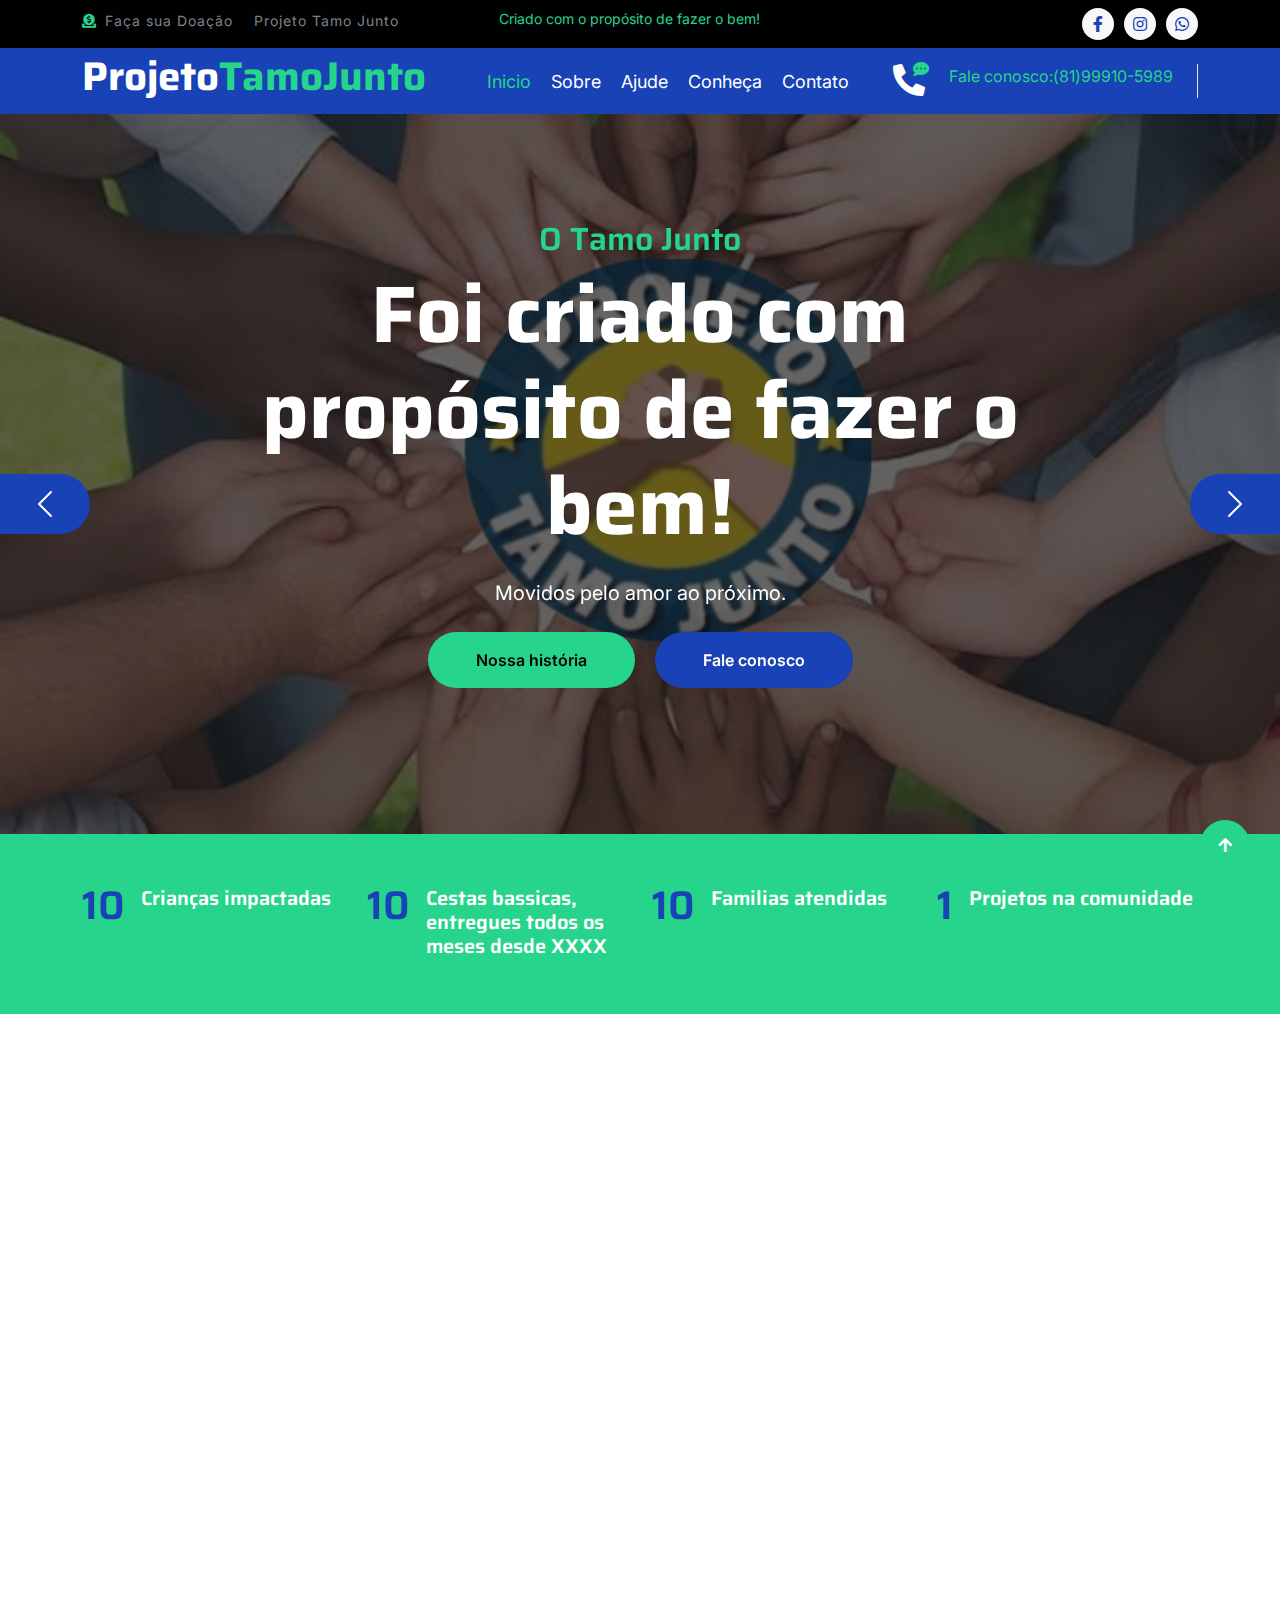
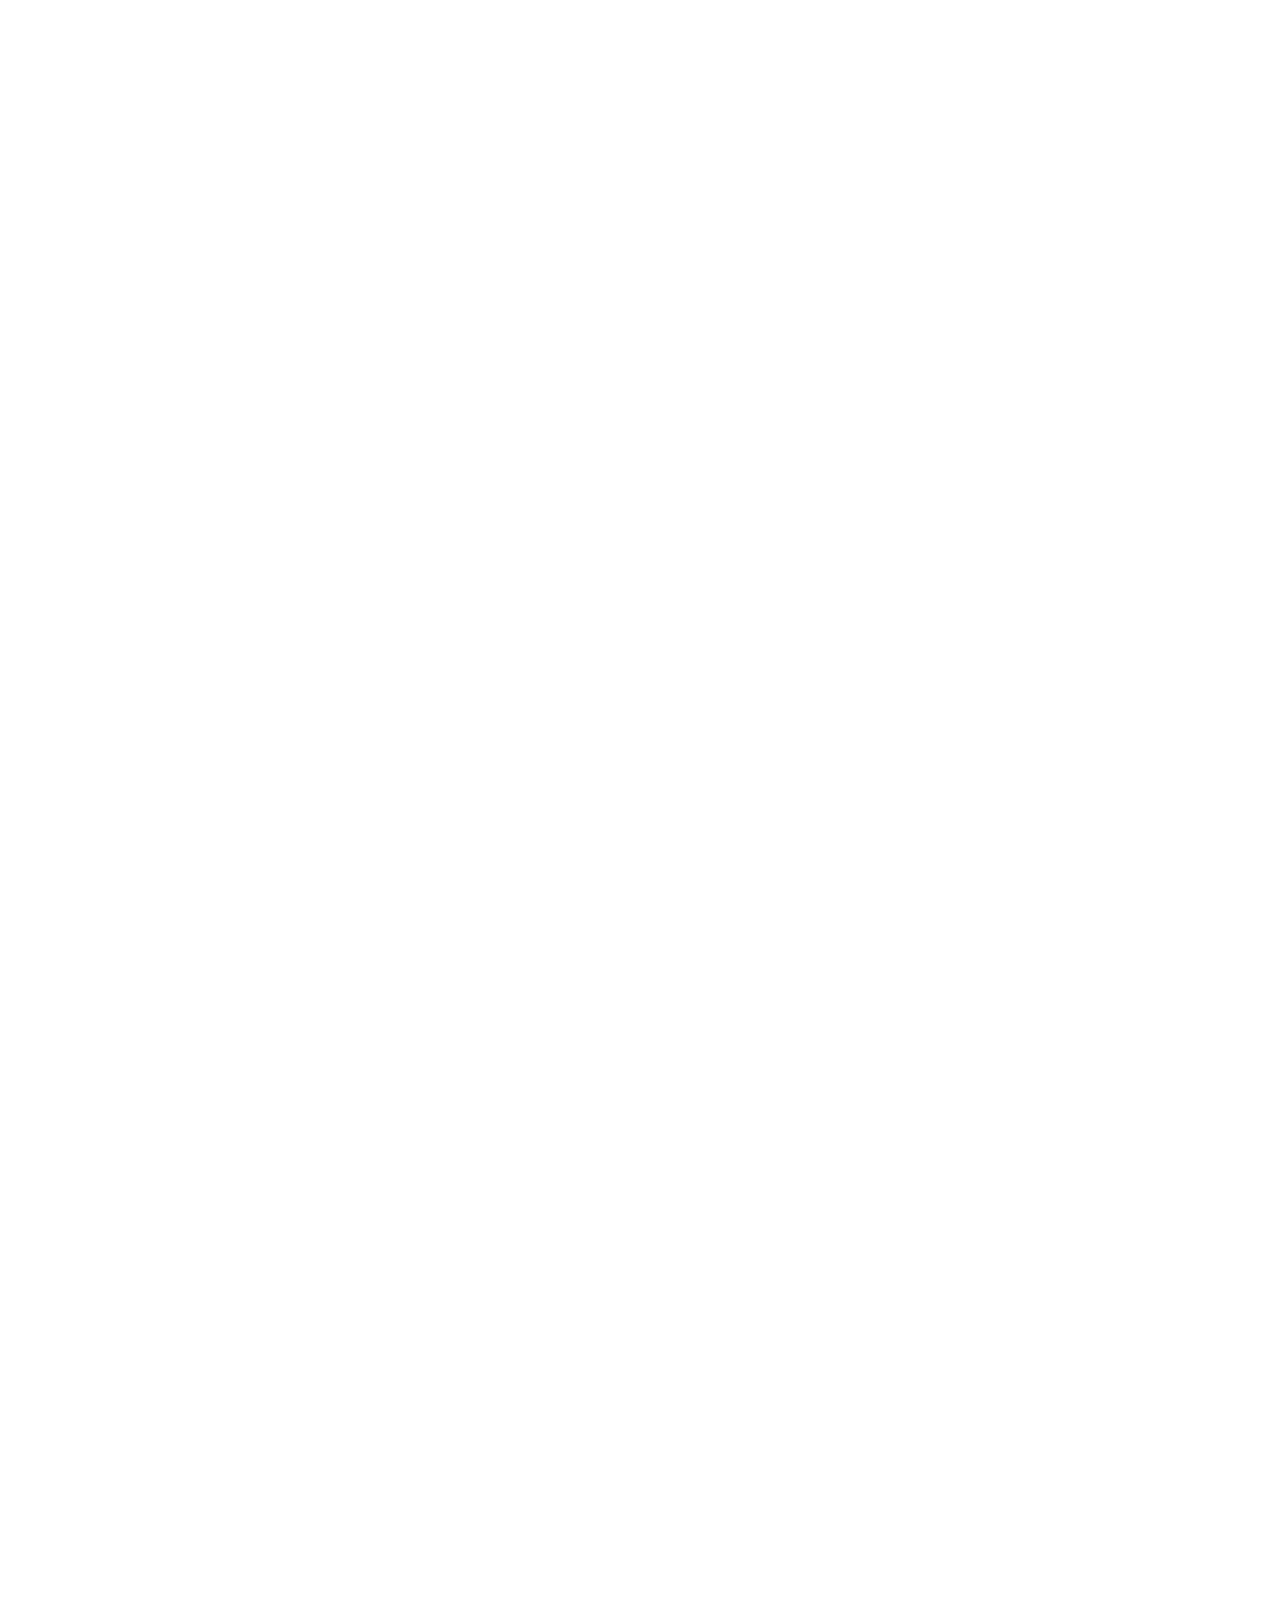
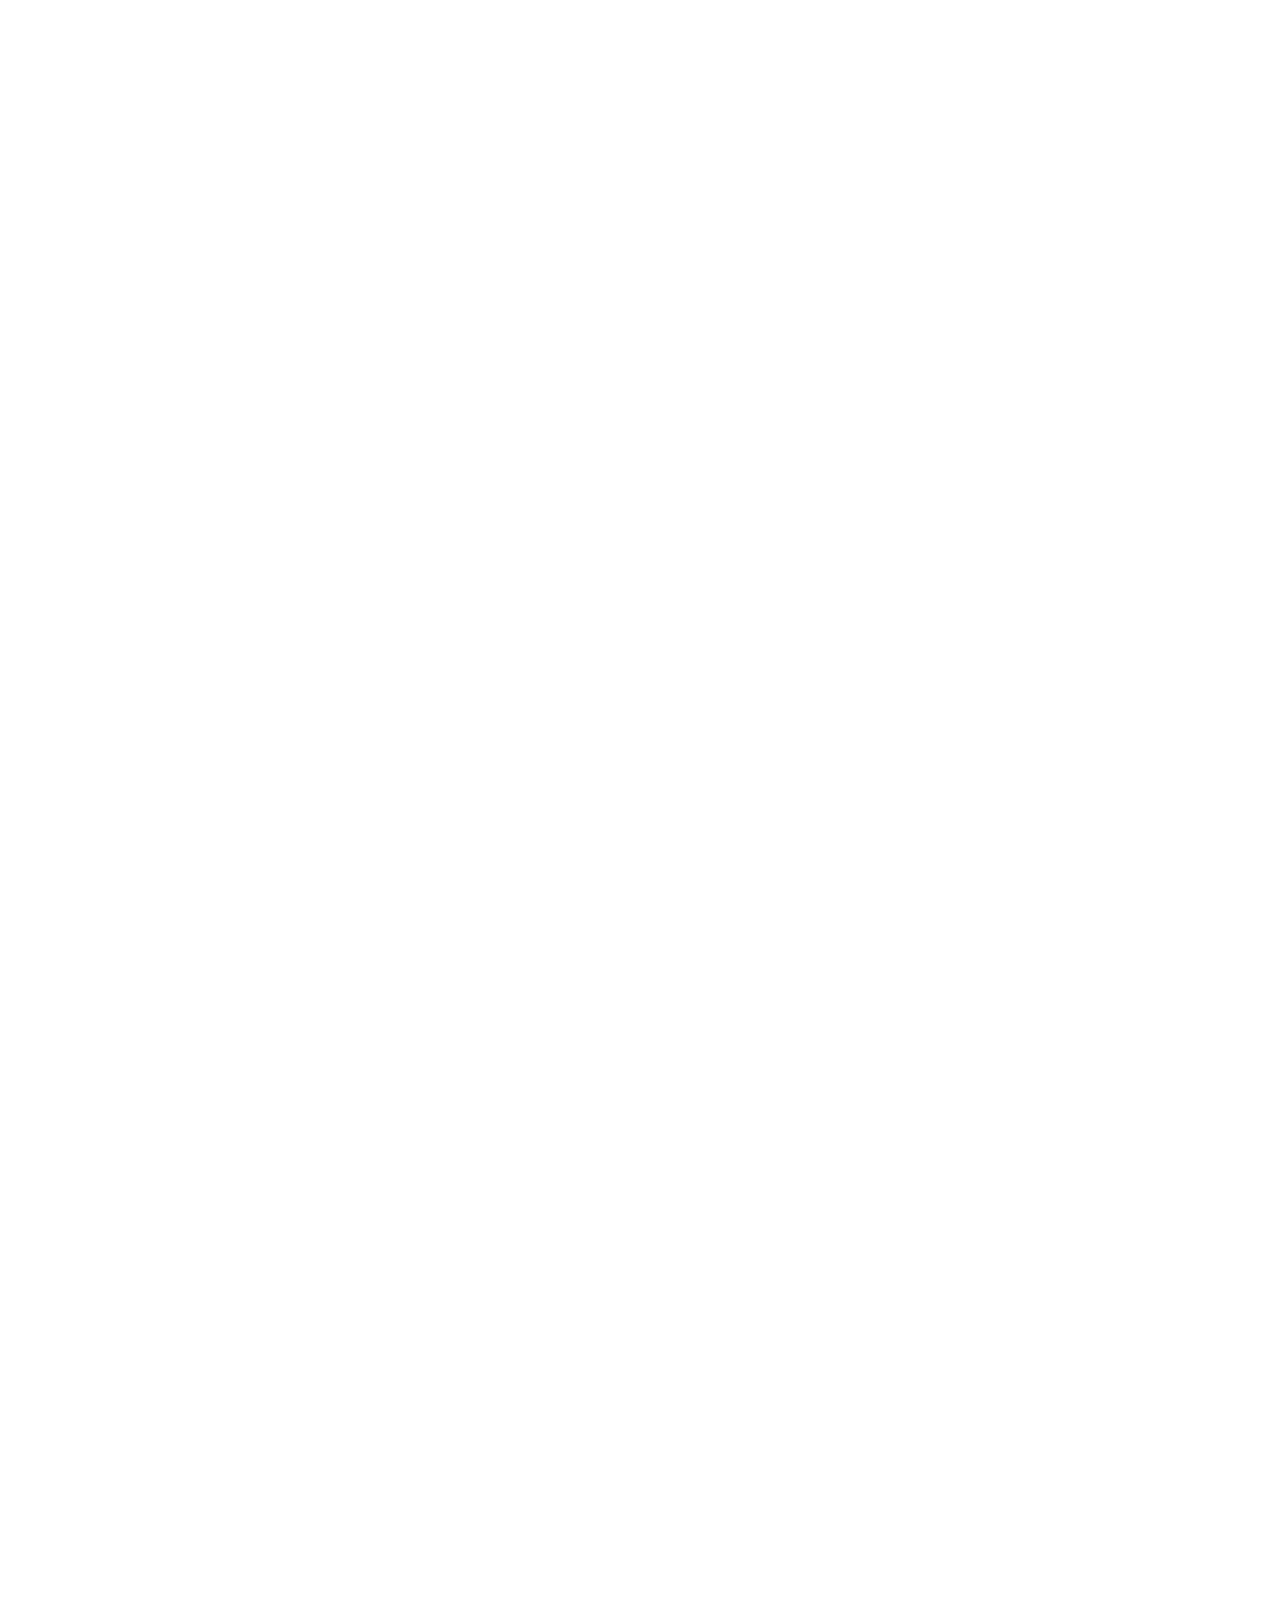
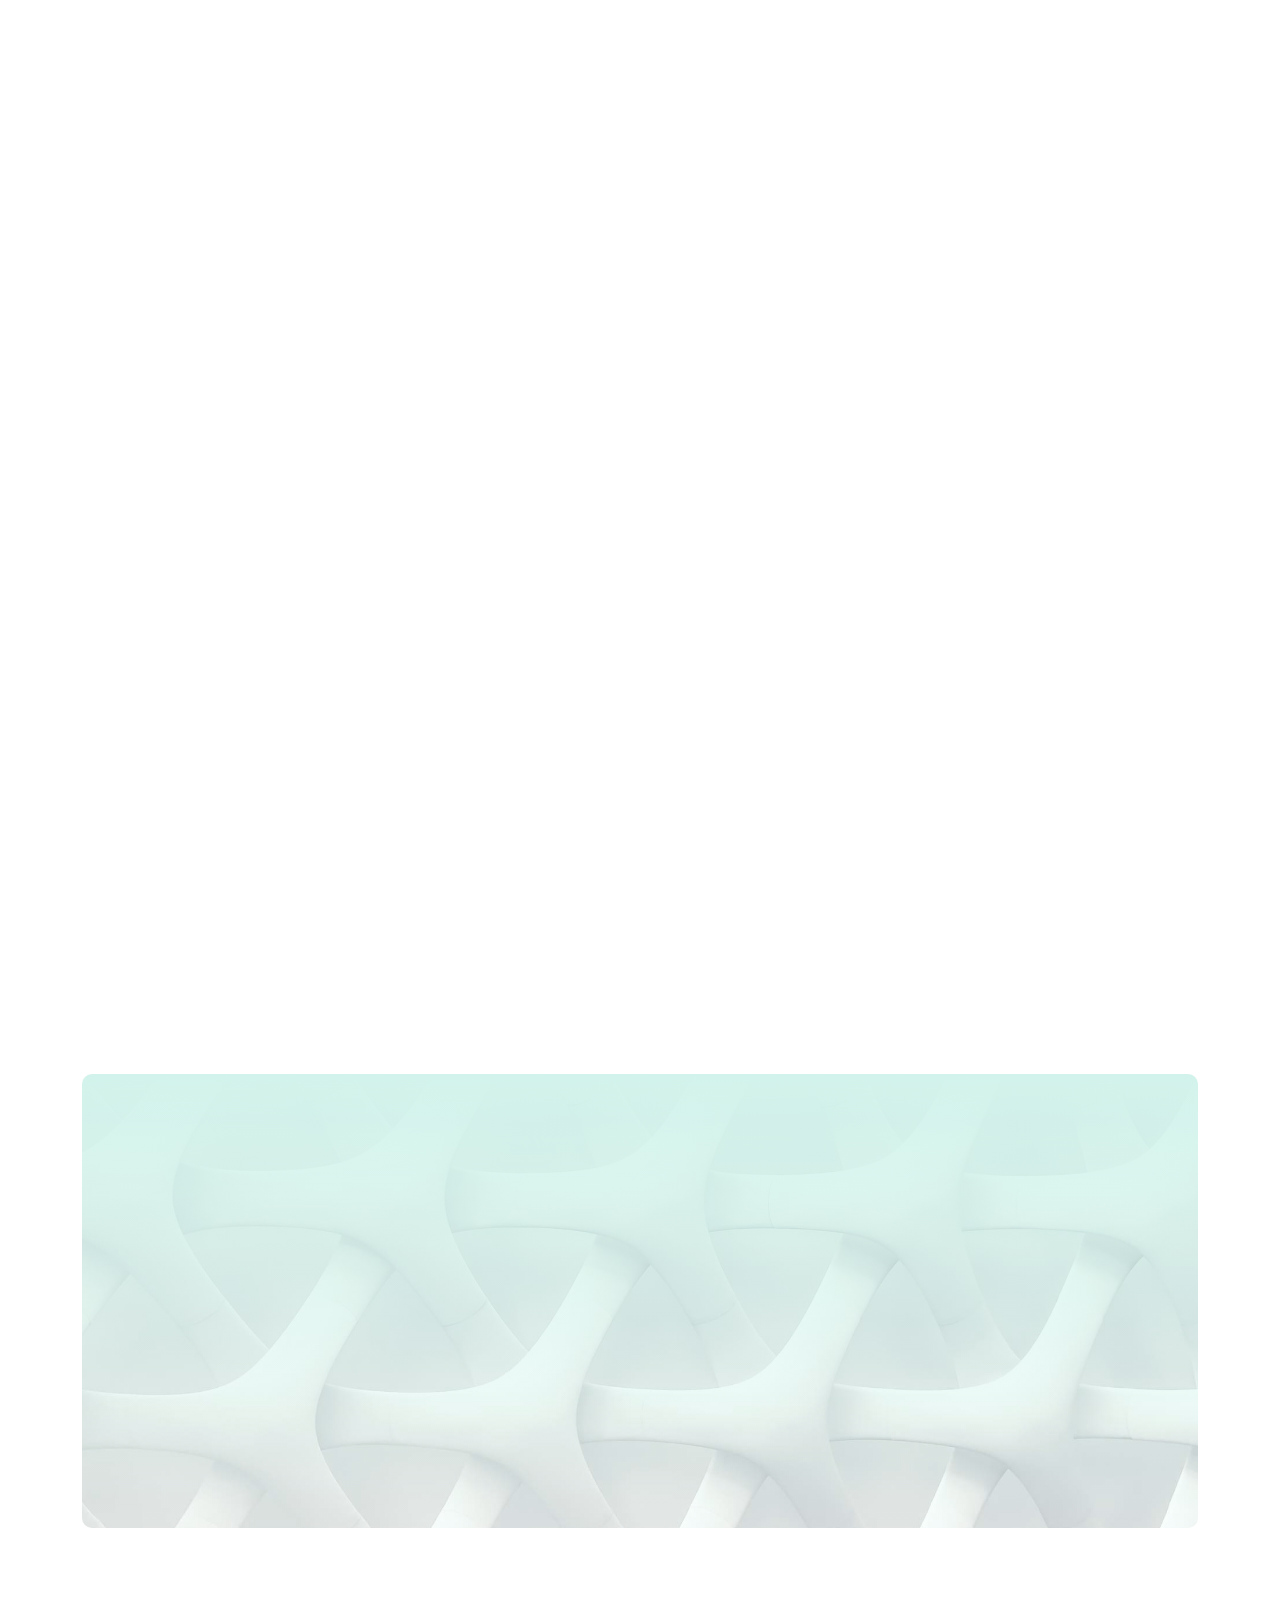
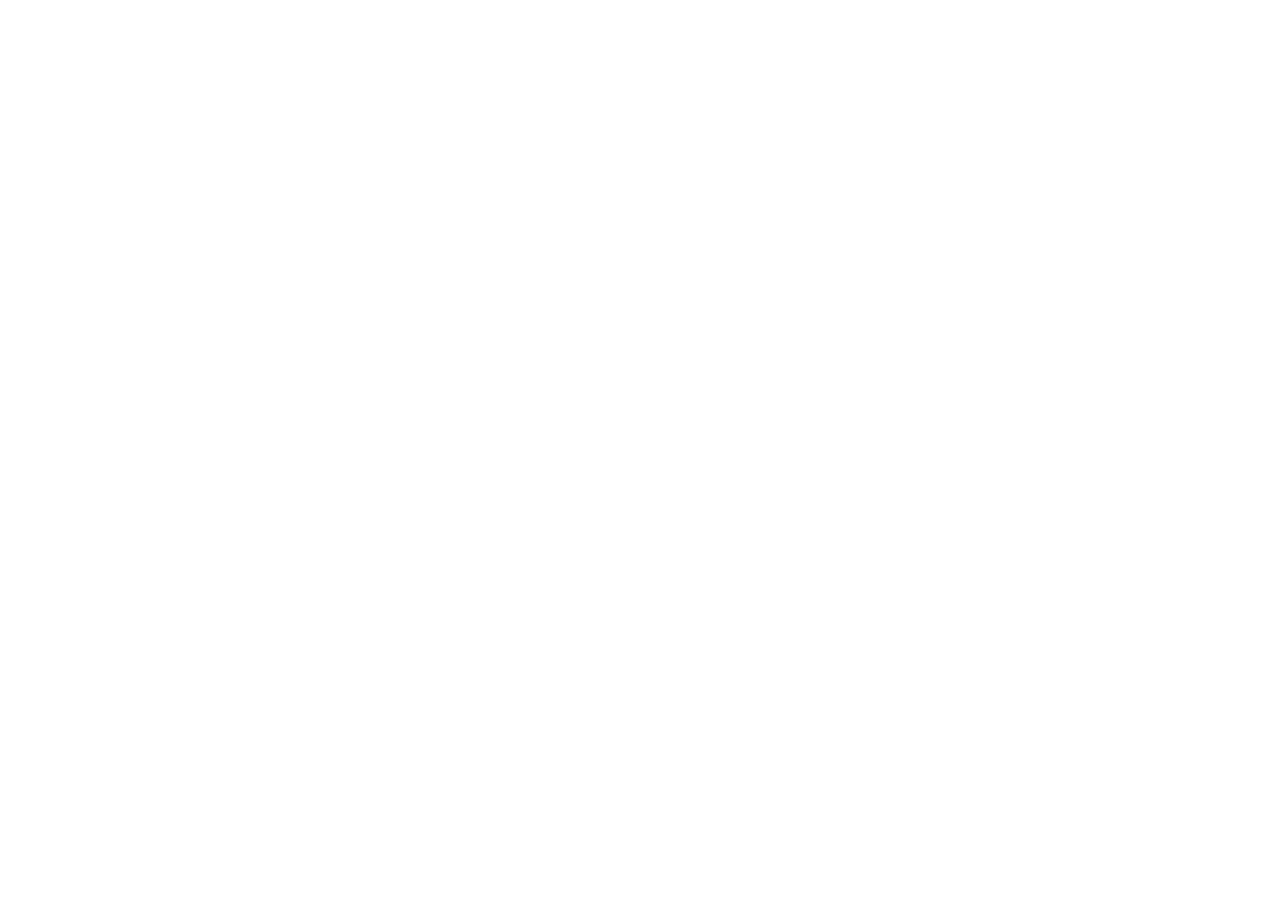
<file: index.html>
<!DOCTYPE html>
<html lang="en">

    <head>
        <meta charset="utf-8">
        <title>Projeto Tamo Junto</title>
        <meta content="width=device-width, initial-scale=1.0" name="viewport">
        <meta content="" name="keywords">
        <meta content="" name="description">

        <!-- Google Web Fonts -->
        <link rel="preconnect" href="https://fonts.googleapis.com">
        <link rel="preconnect" href="https://fonts.gstatic.com" crossorigin>
        <link href="https://fonts.googleapis.com/css2?family=Inter:wght@400;500;600&family=Saira:wght@500;600;700&display=swap" rel="stylesheet"> 

        <!-- Icon Font Stylesheet -->
        <link href="https://cdnjs.cloudflare.com/ajax/libs/font-awesome/5.10.0/css/all.min.css" rel="stylesheet">
        <link href="https://cdn.jsdelivr.net/npm/bootstrap-icons@1.4.1/font/bootstrap-icons.css" rel="stylesheet">

        <!-- Libraries Stylesheet -->
        <link href="lib/animate/animate.min.css" rel="stylesheet">
        <link href="lib/owlcarousel/assets/owl.carousel.min.css" rel="stylesheet">

        <!-- Customized Bootstrap Stylesheet -->
        <link href="css/bootstrap.min.css" rel="stylesheet">

        <!-- Template Stylesheet -->
        <link href="css/style.css" rel="stylesheet">
    </head>

    <body>
        <!-- Spinner Start -->
        <div id="spinner" class="show position-fixed translate-middle w-100 vh-100 top-50 start-50 d-flex align-items-center justify-content-center">
            <div class="spinner-grow text-primary" role="status"></div>
        </div>
        <!-- Spinner End -->

        <!-- Topbar Start -->
        <div class="container-fluid bg-dark py-2 d-none d-md-flex">
            <div class="container">
                <div class="d-flex justify-content-between topbar">
                    <div class="top-info">
                        <small class="me-3 text-white-50"><a href="service.html#doacao"><i class="fas fa-donate me-2 text-secondary"></i></a>Faça sua Doação</small>
                        <small class="me-3 text-white-50"><a href="#"><i class=""></i></a>Projeto Tamo Junto</small>
                    </div>
                    <div id="note" class="text-secondary d-none d-xl-flex"><small>Criado com o propósito de fazer o bem! </small></div>
                    <div class="top-link">
                        
                        <a href="https://www.facebook.com/projetotamojuntoo"  target="_blank" class="bg-light nav-fill btn btn-sm-square rounded-circle"><i class="fab fa-facebook-f text-primary"></i></a>
                        <!-- <a href="" class="bg-light nav-fill btn btn-sm-square rounded-circle"><i class="fab fa-twitter text-primary"></i></a> -->
                        <a href="https://www.instagram.com/projetotamojuntoo/" target="_blank" class="bg-light nav-fill btn btn-sm-square rounded-circle"><i class="fab fa-instagram text-primary"></i></a>
                        <a href="https://wa.me/5581999105989" target="_blank" class="bg-light nav-fill btn btn-sm-square rounded-circle me-0"><i class="fab fa-whatsapp text-primary"></i></a>
                        
                    </div>
                </div>
            </div>
        </div>
        <!-- Topbar End -->

        <!-- Navbar Start -->
        <div class="container-fluid bg-primary">
            <div class="container">
                <nav class="navbar navbar-dark navbar-expand-lg py-0">
                    <a href="index.html" class="navbar-brand">
                        <h1 class="text-white fw-bold d-block">Projeto<span class="text-secondary">TamoJunto</span> </h1>
                    </a>
                    <button type="button" class="navbar-toggler me-0" data-bs-toggle="collapse" data-bs-target="#navbarCollapse">
                        <span class="navbar-toggler-icon"></span>
                    </button>
                    <div class="collapse navbar-collapse bg-transparent" id="navbarCollapse">
                        <div class="navbar-nav ms-auto mx-xl-auto p-0">
                            <a href="index.html" class="nav-item nav-link active text-secondary">Inicio</a>
                            <a href="about.html" class="nav-item nav-link">Sobre</a>
                            <a href="service.html" class="nav-item nav-link">Ajude</a>
                            <a href="project.html" class="nav-item nav-link">Conheça</a>
                          <!--   <div class="nav-item dropdown">
                                <a href="#" class="nav-link dropdown-toggle" data-bs-toggle="dropdown">Pages</a>
                               <div class="dropdown-menu rounded">
                                    <a href="blog.html" class="dropdown-item">Our Blog</a>
                                    <a href="team.html" class="dropdown-item">Our Team</a>
                                    <a href="testimonial.html" class="dropdown-item">Testimonial</a>
                                    <a href="404.html" class="dropdown-item">404 Page</a>
                                </div> 
                            </div>-->
                            <a href="contact.html" class="nav-item nav-link">Contato</a>
                        </div>
                    </div>
                    <div class="d-none d-xl-flex flex-shirink-0">
                        <div id="phone-tada" class="d-flex align-items-center justify-content-center me-4">
                            <a href="https://wa.me/5581999105989" target="_blank" class="position-relative animated tada infinite">
                                <i class="fa fa-phone-alt text-white fa-2x"></i>
                                <div class="position-absolute" style="top: -7px; left: 20px;">
                                    <span><i class="fa fa-comment-dots text-secondary"></i></span>
                                </div>
                            </a>
                        </div>
                        <div class="d-flex flex-column pe-4 border-end">
                            <span class="text-white-50"></span>
                            <span class="text-secondary">Fale conosco:(81)99910-5989</span>
                        </div>
                        <!--<div class="d-flex align-items-center justify-content-center ms-4 ">
                            <a href="#"><i class="bi bi-search text-white fa-2x"></i> </a>
                        </div> -->
                    </div>
                </nav>
            </div>
        </div>
        <!-- Navbar End -->

        <!-- Carousel Start -->
        <div class="container-fluid px-0">
            <div id="carouselId" class="carousel slide" data-bs-ride="carousel">
                <!--<ol class="carousel-indicators">
                    <li data-bs-target="#carouselId" data-bs-slide-to="0" class="active" aria-current="true" aria-label="First slide"></li>
                    <li data-bs-target="#carouselId" data-bs-slide-to="1" aria-label="Second slide"></li>
                </ol> -->
                <div class="carousel-inner" role="listbox">
                    <div class="carousel-item active">
                        <img src="img/carousel-1.jpg" class="img-fluid" alt="First slide">
                        <div class="carousel-caption">
                            <div class="container carousel-content">
                                <h2 class="text-secondary h2 animated fadeInUp">O Tamo Junto</h2>
                                <h3 class="text-white display-1 mb-4 animated fadeInRight">Foi criado com propósito de fazer o bem!</h3>
                                <p class="mb-4 text-white fs-5 animated fadeInDown">Movidos pelo amor ao próximo.</p>
                                <a href="about.html" class="me-2"><button type="button" class="px-4 py-sm-3 px-sm-5 btn btn-primary rounded-pill carousel-content-btn1 animated fadeInLeft">Nossa história</button></a>
                                <a href="contact.html" class="ms-2"><button type="button" class="px-4 py-sm-3 px-sm-5 btn btn-primary rounded-pill carousel-content-btn2 animated fadeInRight">Fale conosco</button></a>
                            </div>
                        </div>
                    </div>
                    <div class="carousel-item">
                        <img src="img/carousel-2.jpg" class="img-fluid" alt="Second slide">
                        <div class="carousel-caption">
                            <div class="container carousel-content">
                                
                                <h1 class="text-white display-1 mb-4 animated fadeInLeft">Nascemos para transformar vidas e espalhar solidariedade!</h1>
                                
                                <a href="https://www.instagram.com/projetotamojuntoo/" target="_blank" class="ms-2"><button type="button" class="px-4 py-sm-3 px-sm-5 btn btn-primary rounded-pill carousel-content-btn2 animated fadeInRight">Saiba mais</button></a>
                            </div>
                        </div>
                    </div>
                </div>
                
                <button class="carousel-control-prev" type="button" data-bs-target="#carouselId" data-bs-slide="prev">
                    <span class="carousel-control-prev-icon" aria-hidden="true"></span>
                    <span class="visually-hidden">Previous</span>
                </button>
                <button class="carousel-control-next" type="button" data-bs-target="#carouselId" data-bs-slide="next">
                    <span class="carousel-control-next-icon" aria-hidden="true"></span>
                    <span class="visually-hidden">Next</span>
                </button>
            </div>
        </div>
        <!-- Carousel End -->

        <!-- Fact Start -->
        <div class="container-fluid bg-secondary py-5">
            <div class="container">
                <div class="row">
                    <div class="col-lg-3 wow fadeIn" data-wow-delay=".1s">
                        <div class="d-flex counter">
                            <h1 class="me-3 text-primary counter-value">72</h1>
                            <h5 class="text-white mt-1">Crianças impactadas</h5>
                        </div>
                    </div>
                    <div class="col-lg-3 wow fadeIn" data-wow-delay=".3s">
                        <div class="d-flex counter">
                            <h1 class="me-3 text-primary counter-value">72</h1>
                            <h5 class="text-white mt-1">Cestas bassicas, entregues todos os meses desde XXXX</h5>
                        </div>
                    </div>
                    <div class="col-lg-3 wow fadeIn" data-wow-delay=".5s">
                        <div class="d-flex counter">
                            <h1 class="me-3 text-primary counter-value">72</h1>
                            <h5 class="text-white mt-1">Familias atendidas</h5>
                        </div>
                    </div>
                    <div class="col-lg-3 wow fadeIn" data-wow-delay=".7s">
                        <div class="d-flex counter">
                            <h1 class="me-3 text-primary counter-value">5</h1>
                            <h5 class="text-white mt-1">Projetos na comunidade</h5>
                        </div>
                    </div>
                </div>
            </div>
        </div>
        <!-- Fact End -->


        <!-- About Start -->
        <div class="container-fluid py-5 my-5">
            <div class="container pt-5">
                <div class="row g-5">
                    <div class="col-lg-5 col-md-6 col-sm-12 wow fadeIn" data-wow-delay=".3s">
                        <div class="h-100 position-relative">
                            <img src="img/about-1.jpg" class="img-fluid w-75 rounded" alt="" style="margin-bottom: 25%;">
                            <div class="position-absolute w-75" style="top: 25%; left: 25%;">
                                <img src="img/about-2.jpg" class="img-fluid w-100 rounded" alt="">
                            </div>
                        </div>
                    </div>
                    <div class="col-lg-7 col-md-6 col-sm-12 wow fadeIn" data-wow-delay=".5s">
                        <h2 class="text-primary">O Tamo Junto</h2>
                        <h1 class="mb-4">Criado com o propósito de fazer o bem!</h1>
                        <p>O Projeto Tamo Junto é mais que uma iniciativa social; é um compromisso com o bem-estar 
                            e o desenvolvimento integral das pessoas que servimos. Nossa missão é clara: 
                            promover educação, esporte e lazer como ferramentas de transformação,
                             buscando um futuro mais justo e igualitário para todos. </p>
                        <p class="mb-4">  Nosso sonho vai além do presente, vislumbrando uma expansão que alcance pessoas de todas as idades,
                             fortalecendo os laços e impactando positivamente vidas. 
                             Guiados por valores fundamentais como amor, solidariedade e esperança, cada passo que damos reflete nossa visão de um mundo melhor, 
                             nde cada indivíduo possa florescer e contribuir para uma sociedade mais compassiva e acolhedora.</p>
                    </div>
                </div>
            </div>
        </div>
        <!-- About End -->


      <!-- Services Start -->
<div class="container-fluid services py-5 my-5">
    <div class="container py-5">
        <div class="text-center mx-auto pb-5 wow fadeIn" data-wow-delay=".3s" style="max-width: 600px;">
            <h2 class="text-primary"> Principios fundamentais </h2>
            <h1>Conheça os alicerces que sustentam nossa missão: os valores que nos inspiram a cada passo na jornada do Projeto Tamo Junto.</h1>
        </div>
        <div class="row g-5 services-inner">
            <div class="col-md-6 col-lg-4 wow fadeIn" data-wow-delay=".3s">
                <div class="services-item bg-light">
                    <div class="p-4 text-center services-content">
                        <div class="services-content-icon">
                            <i class="fa fa-bullseye fa-7x mb-4 text-primary"></i>
                            <h4 class="mb-3">Missão</h4>
                            <p class="mb-4">Promover o bem-estar e o desenvolvimento das crianças através da educação,
                                 esporte e lazer, inspirando e capacitando futuros cidadãos para construir uma sociedade mais justa e solidária, 
                                 seguindo os ensinamentos cristãos de amor, respeito e solidariedade.</p>
                            
                        </div>
                    </div>
                </div>
            </div>
            <div class="col-md-6 col-lg-4 wow fadeIn" data-wow-delay=".5s">
                <div class="services-item bg-light">
                    <div class="p-4 text-center services-content">
                        <div class="services-content-icon">
                            <i class="fa fa-eye fa-7x mb-4 text-primary"></i>
                            <h4 class="mb-3">Visão</h4>
                            <p class="mb-4">Ser reconhecido como um projeto transformador que impacta positivamente a vida das crianças e suas comunidades,
                                 expandindo nosso alcance para incluir pessoas de todas as idades, 
                                 sempre fundamentado nos princípios cristãos e no compromisso de fazer o bem.</p>
                            
                        </div>
                    </div>
                </div>
            </div>
            <div class="col-md-6 col-lg-4 wow fadeIn" data-wow-delay=".7s">
                <div class="services-item bg-light">
                    <div class="p-4 text-center services-content">
                        <div class="services-content-icon">
                            <i class="fa fa-handshake fa-7x mb-4 text-primary"></i>
                            <h4 class="mb-3">Valores</h4>
                            <p class="mb-4">Nossos valores são inspirados nos ensinamentos cristãos, refletindo nosso compromisso com o amor ao próximo, 
                                solidariedade, respeito, integridade, fé e esperança. Estamos dedicados a transformar vidas, 
                                guiados por princípios éticos e pela convicção de um futuro melhor para todos.</p>
                             
                        </div>
                    </div>
                </div>
            </div>
            
        <!-- Team Start -->


               <!-- Project Start -->
               <div class="container-fluid project py-5 my-5">
                <div class="container py-5">
                    <div class="text-center mx-auto pb-5 wow fadeIn" data-wow-delay=".3s" style="max-width: 600px;">
                        <h2 class="text-primary">Impacto do Projeto</h2>
                        <h1>Descubra como o Projeto Tamo Junto tem impactado positivamente a comunidade</h1>
                    </div>
                    <div class="row g-5">
                        <div class="col-md-6 col-lg-4 wow fadeIn" data-wow-delay=".3s">
                            <div class="project-item">
                                <div class="project-img">
                                    <img src="img/project-1.jpg" class="img-fluid w-100 rounded" alt="">
                                    <div class="project-content">
                                        <a href="https://www.instagram.com/p/CXoYYpylnDs/ "target="_blank" class="text-center">
                                            <h4 class="text-secondary">Bazar</h4>
                                            <p class="m-0 text-white">Sopão solidário</p>
                                        </a>
                                    </div>
                                </div>
                            </div>
                        </div>
                        <div class="col-md-6 col-lg-4 wow fadeIn" data-wow-delay=".5s">
                            <div class="project-item">
                                <div class="project-img">
                                    <img src="img/project-2.jpg" class="img-fluid w-100 rounded" alt="">
                                    <div class="project-content">
                                        <a href="https://www.instagram.com/p/C2r-6JgOKXc/?img_index=1" target="_blank" class="text-center">
                                            <h4 class="text-secondary">Conversa</h4>
                                            <p class="m-0 text-white">Levando um pouco </br>de conhecimento</p>
                                        </a>
                                    </div>
                                </div>
                            </div>
                        </div>
                        <div class="col-md-6 col-lg-4 wow fadeIn" data-wow-delay=".7s">
                            <div class="project-item">
                                <div class="project-img">
                                    <img src="img/project-3.jpg" class="img-fluid w-100 rounded" alt="">
                                    <div class="project-content">
                                        <a href="https://www.instagram.com/p/Cbm9UsLuymH/" target="_blank" class="text-center">
                                            <h4 class="text-secondary">Treino</h4>
                                            <p class="m-0 text-white">Aula de futebol</p>
                                        </a>
                                    </div>
                                </div>
                            </div>
                        </div>
                        <div class="col-md-6 col-lg-4 wow fadeIn" data-wow-delay=".3s">
                            <div class="project-item">
                                <div class="project-img">
                                    <img src="img/project-4.jpg" class="img-fluid w-100 rounded" alt="">
                                    <div class="project-content">
                                        <a href="https://www.instagram.com/p/C0AmR3-uDJr/?img_index=3" target="_blank" class="text-center">
                                            <h4 class="text-secondary">Agradecer</h4>
                                            <p class="m-0 text-white">Agrandencendo a Deus</br>pelas conquistas</p>
                                        </a>
                                    </div>
                                </div>
                            </div>
                        </div>
                        <div class="col-md-6 col-lg-4 wow fadeIn" data-wow-delay=".5s">
                            <div class="project-item">
                                <div class="project-img">
                                    <img src="img/project-5.jpg" class="img-fluid w-100 rounded" alt="">
                                    <div class="project-content">
                                        <a href="https://www.instagram.com/p/C2AEi4eu2ej/?img_index=1" target="_blank" class="text-center">
                                            <h4 class="text-secondary">Treino</h4>
                                            <p class="m-0 text-white">Sempre com palavras </br> motivadoras</p>
                                        </a>
                                    </div>
                                </div>
                            </div>
                        </div>
                        <div class="col-md-6 col-lg-4 wow fadeIn" data-wow-delay=".7s">
                            <div class="project-item">
                                <div class="project-img">
                                    <img src="img/project-6.jpg" class="img-fluid w-100 rounded" alt="">
                                    <div class="project-content">
                                        <a href="https://www.instagram.com/p/CJOFywDFmMs/?img_index=1" target="_blank" class="text-center">
                                            <h4 class="text-secondary">Ação social</h4>
                                            <p class="m-0 text-white">Entregando cestas básicas</p>
                                        </a>
                                    </div>
                                </div>
                            </div>
                        </div>
                    </div>
                </div>
            </div>
            <!-- Project End -->

        <!-- Blog Start -->
      <!--  <div class="container-fluid blog py-5 mb-5">
            <div class="container">
                <div class="text-center mx-auto pb-5 wow fadeIn" data-wow-delay=".3s" style="max-width: 600px;">
                    <h5 class="text-primary">Our Blog</h5>
                    <h1>Latest Blog & News</h1>
                </div>
                <div class="row g-5 justify-content-center">
                    <div class="col-lg-6 col-xl-4 wow fadeIn" data-wow-delay=".3s">
                        <div class="blog-item position-relative bg-light rounded">
                            <img src="img/blog-1.jpg" class="img-fluid w-100 rounded-top" alt="">
                            <span class="position-absolute px-4 py-3 bg-primary text-white rounded" style="top: -28px; right: 20px;">Reforço Escolar</span>
                            <div class="blog-btn d-flex justify-content-between position-relative px-3" style="margin-top: -75px;">
                                <div class="blog-icon btn btn-secondary px-3 rounded-pill my-auto">
                                    <a href="https://www.instagram.com/p/C7u_BJ5Oj1B/" target="_blank" class="btn text-white">Saiba mais</a>
                                </div>
                                <div class="blog-btn-icon btn btn-secondary px-4 py-3 rounded-pill ">
                                    <div class="blog-icon-1">
                                        <p class="text-white px-2">Share<i class="fa fa-arrow-right ms-3"></i></p>
                                    </div>
                                    <div class="blog-icon-2">
                                        <a href="" class="btn me-1"><i class="fab fa-facebook-f text-white"></i></a>
                                        <a href="" class="btn me-1"><i class="fab fa-twitter text-white"></i></a>
                                        <a href="" class="btn me-1"><i class="fab fa-instagram text-white"></i></a>
                                    </div>
                                </div>
                            </div>
                            <div class="blog-content text-center position-relative px-3" style="margin-top: -25px;">
                                <img src="img/admin.jpg" class="img-fluid rounded-circle border border-4 border-white mb-3" alt="">
                                <h5 class="">By Daniel Martin</h5>
                                <span class="text-secondary">2 de Junho 2024</span>
                                <p class="py-2">Mais uma novidade chegando,como é bom fazer da história de cada criança. Venha ser um colaborador também.
                                </p>
                            </div>
                            <div class="blog-coment d-flex justify-content-between px-4 py-2 border bg-primary rounded-bottom">
                                <a href="" class="text-white"><small><i class="fas fa-share me-2 text-secondary"></i>5324 Share</small></a>
                                <a href="" class="text-white"><small><i class="fa fa-comments me-2 text-secondary"></i>5 Comments</small></a>
                            </div>
                        </div>
                    </div>
                    <div class="col-lg-6 col-xl-4 wow fadeIn" data-wow-delay=".5s">
                        <div class="blog-item position-relative bg-light rounded">
                            <img src="img/blog-2.jpg" class="img-fluid w-100 rounded-top" alt="">
                            <span class="position-absolute px-4 py-3 bg-primary text-white rounded" style="top: -28px; right: 20px;">Development</span>
                            <div class="blog-btn d-flex justify-content-between position-relative px-3" style="margin-top: -75px;">
                                <div class="blog-icon btn btn-secondary px-3 rounded-pill my-auto">
                                    <a href="" class="btn text-white ">Read More</a>
                                </div>
                                <div class="blog-btn-icon btn btn-secondary px-4 py-3 rounded-pill ">
                                    <div class="blog-icon-1">
                                        <p class="text-white px-2">Share<i class="fa fa-arrow-right ms-3"></i></p>
                                    </div>
                                    <div class="blog-icon-2">
                                        <a href="" class="btn me-1"><i class="fab fa-facebook-f text-white"></i></a>
                                        <a href="" class="btn me-1"><i class="fab fa-twitter text-white"></i></a>
                                        <a href="" class="btn me-1"><i class="fab fa-instagram text-white"></i></a>
                                    </div>
                                </div>
                            </div>
                            <div class="blog-content text-center position-relative px-3" style="margin-top: -25px;">
                                <img src="img/admin.jpg" class="img-fluid rounded-circle border border-4 border-white mb-3" alt="">
                                <h5 class="">By Daniel Martin</h5>
                                <span class="text-secondary">23 April 2023</span>
                                <p class="py-2">Lorem ipsum dolor sit amet elit. Sed efficitur quis purus ut interdum. Aliquam dolor eget urna ultricies tincidunt libero sit amet</p>
                            </div>
                            <div class="blog-coment d-flex justify-content-between px-4 py-2 border bg-primary rounded-bottom">
                                <a href="" class="text-white"><small><i class="fas fa-share me-2 text-secondary"></i>5324 Share</small></a>
                                <a href="" class="text-white"><small><i class="fa fa-comments me-2 text-secondary"></i>5 Comments</small></a>
                            </div>
                        </div>
                    </div>
                    <div class="col-lg-6 col-xl-4 wow fadeIn" data-wow-delay=".7s">
                        <div class="blog-item position-relative bg-light rounded">
                            <img src="img/blog-3.jpg" class="img-fluid w-100 rounded-top" alt="">
                            <span class="position-absolute px-4 py-3 bg-primary text-white rounded" style="top: -28px; right: 20px;">Mobile App</span>
                            <div class="blog-btn d-flex justify-content-between position-relative px-3" style="margin-top: -75px;">
                                <div class="blog-icon btn btn-secondary px-3 rounded-pill my-auto">
                                    <a href="" class="btn text-white ">Read More</a>
                                </div>
                                <div class="blog-btn-icon btn btn-secondary px-4 py-3 rounded-pill ">
                                    <div class="blog-icon-1">
                                        <p class="text-white px-2">Share<i class="fa fa-arrow-right ms-3"></i></p>
                                    </div>
                                    <div class="blog-icon-2">
                                        <a href="" class="btn me-1"><i class="fab fa-facebook-f text-white"></i></a>
                                        <a href="" class="btn me-1"><i class="fab fa-twitter text-white"></i></a>
                                        <a href="" class="btn me-1"><i class="fab fa-instagram text-white"></i></a>
                                    </div>
                                </div>
                            </div>
                            <div class="blog-content text-center position-relative px-3" style="margin-top: -25px;">
                                <img src="img/admin.jpg" class="img-fluid rounded-circle border border-4 border-white mb-3" alt="">
                                <h5 class="">By Daniel Martin</h5>
                                <span class="text-secondary">30 jan 2023</span>
                                <p class="py-2">Lorem ipsum dolor sit amet elit. Sed efficitur quis purus ut interdum. Aliquam dolor eget urna ultricies tincidunt libero sit amet</p>
                            </div>
                            <div class="blog-coments d-flex justify-content-between px-4 py-2 border bg-primary rounded-bottom">
                                <a href="" class="text-white"><small><i class="fas fa-share me-2 text-secondary"></i>5324 Share</small></a>
                                <a href="" class="text-white"><small><i class="fa fa-comments me-2 text-secondary"></i>5 Comments</small></a>
                            </div>
                        </div>
                    </div>
                </div>
            </div>
        </div>
     Blog End -->


         <!-- Team Start -->
         <div class="container-fluid pb-5 mb-5 team">
            <div class="container pb-5">
                <div class="text-center mx-auto pb-5 wow fadeIn" data-wow-delay=".3s" style="max-width: 600px;">
                    <h2 class="text-primary">Nosso time</h2>
                    <h1>Conheça o coração pulsante por trás do Projeto Tamo Junto: 
                        um time unido pelo compromisso de fazer a diferença e inspirar mudanças positivas.</h1>
                </div>
                <div class="owl-carousel team-carousel wow fadeIn" data-wow-delay=".5s">
                    <div class="rounded team-item">
                        <div class="team-content">
                            <div class="team-img-icon">
                                <div class="team-img rounded-circle">
                                    <img src="img/team-2.jpg" class="img-fluid w-100 rounded-circle" alt="">
                                </div>
                                <div class="team-name text-center py-3">
                                    <h4 class="">Jeremias Batista</h4>
                                    <p class="m-0">Presidente</p>
                                </div>
                                <div class="team-icon d-flex justify-content-center pb-4">
                                    <a class="btn btn-square btn-secondary text-white rounded-circle m-1" href=""><i class="fab fa-facebook-f"></i></a>
                                    <a class="btn btn-square btn-secondary text-white rounded-circle m-1" href=""><i class="fab fa-twitter"></i></a>
                                    <a class="btn btn-square btn-secondary text-white rounded-circle m-1" href=""><i class="fab fa-instagram"></i></a>
                                    <a class="btn btn-square btn-secondary text-white rounded-circle m-1" href=""><i class="fab fa-linkedin-in"></i></a>
                                </div>
                            </div>
                        </div>
                    </div>
                    <div class="rounded team-item">
                        <div class="team-content">
                            <div class="team-img-icon">
                                <div class="team-img rounded-circle">
                                    <img src="img/team-3.jpg" class="img-fluid w-100 rounded-circle" alt="">
                                </div>
                                <div class="team-name text-center py-3">
                                    <h4 class="">Raquel Belarmina</h4>
                                    <p class="m-0">Vice-Presidente</p>
                                </div>
                                <div class="team-icon d-flex justify-content-center pb-4">
                                    <a class="btn btn-square btn-secondary text-white rounded-circle m-1" href=""><i class="fab fa-facebook-f"></i></a>
                                    <a class="btn btn-square btn-secondary text-white rounded-circle m-1" href=""><i class="fab fa-twitter"></i></a>
                                    <a class="btn btn-square btn-secondary text-white rounded-circle m-1" href=""><i class="fab fa-instagram"></i></a>
                                    <a class="btn btn-square btn-secondary text-white rounded-circle m-1" href=""><i class="fab fa-linkedin-in"></i></a>
                                </div>
                            </div>
                        </div>
                    </div>
                    <div class="rounded team-item">
                        <div class="team-content">
                            <div class="team-img-icon">
                                <div class="team-img rounded-circle">
                                    <img src="img/team-3.jpg" class="img-fluid w-100 rounded-circle" alt="">
                                </div>
                                <div class="team-name text-center py-3">
                                    <h4 class="">Isabele Cristina</h4>
                                    <p class="m-0">Secretaria</p>
                                </div>
                                <div class="team-icon d-flex justify-content-center pb-4">
                                    <a class="btn btn-square btn-secondary text-white rounded-circle m-1" href=""><i class="fab fa-facebook-f"></i></a>
                                    <a class="btn btn-square btn-secondary text-white rounded-circle m-1" href=""><i class="fab fa-twitter"></i></a>
                                    <a class="btn btn-square btn-secondary text-white rounded-circle m-1" href=""><i class="fab fa-instagram"></i></a>
                                    <a class="btn btn-square btn-secondary text-white rounded-circle m-1" href=""><i class="fab fa-linkedin-in"></i></a>
                                </div>
                            </div>
                        </div>
                    </div>
                    <div class="rounded team-item">
                        <div class="team-content">
                            <div class="team-img-icon">
                                <div class="team-img rounded-circle">
                                    <img src="img/team-1.jpg" class="img-fluid w-100 rounded-circle" alt="">
                                </div>
                                <div class="team-name text-center py-3">
                                    <h4 class="">Emillayne Fernanda</h4>
                                    <p class="m-0">Secretaria AD</p>
                                </div>
                                <div class="team-icon d-flex justify-content-center pb-4">
                                    <a class="btn btn-square btn-secondary text-white rounded-circle m-1" href=""><i class="fab fa-facebook-f"></i></a>
                                    <a class="btn btn-square btn-secondary text-white rounded-circle m-1" href=""><i class="fab fa-twitter"></i></a>
                                    <a class="btn btn-square btn-secondary text-white rounded-circle m-1" href=""><i class="fab fa-instagram"></i></a>
                                    <a class="btn btn-square btn-secondary text-white rounded-circle m-1" href=""><i class="fab fa-linkedin-in"></i></a>
                                </div>
                            </div>
                        </div>
                    </div>
                    <div class="rounded team-item">
                        <div class="team-content">
                            <div class="team-img-icon">
                                <div class="team-img rounded-circle">
                                    <img src="img/team-2.jpg" class="img-fluid w-100 rounded-circle" alt="">
                                </div>
                                <div class="team-name text-center py-3">
                                    <h4 class="">Israel Feijó</h4>
                                    <p class="m-0">Presidente da Assembleia</p>
                                </div>
                                <div class="team-icon d-flex justify-content-center pb-4">
                                    <a class="btn btn-square btn-secondary text-white rounded-circle m-1" href=""><i class="fab fa-facebook-f"></i></a>
                                    <a class="btn btn-square btn-secondary text-white rounded-circle m-1" href=""><i class="fab fa-twitter"></i></a>
                                    <a class="btn btn-square btn-secondary text-white rounded-circle m-1" href=""><i class="fab fa-instagram"></i></a>
                                    <a class="btn btn-square btn-secondary text-white rounded-circle m-1" href=""><i class="fab fa-linkedin-in"></i></a>
                                </div>
                            </div>
                        </div>
                    </div>
                    <div class="rounded team-item">
                        <div class="team-content">
                            <div class="team-img-icon">
                                <div class="team-img rounded-circle">
                                    <img src="img/team-4.jpg" class="img-fluid w-100 rounded-circle" alt="">
                                </div>
                                <div class="team-name text-center py-3">
                                    <h4 class="">Geovane Gomes</h4>
                                    <p class="m-0">Tesoureiro</p>
                                </div>
                                <div class="team-icon d-flex justify-content-center pb-4">
                                    <a class="btn btn-square btn-secondary text-white rounded-circle m-1" href=""><i class="fab fa-facebook-f"></i></a>
                                    <a class="btn btn-square btn-secondary text-white rounded-circle m-1" href=""><i class="fab fa-twitter"></i></a>
                                    <a class="btn btn-square btn-secondary text-white rounded-circle m-1" href=""><i class="fab fa-instagram"></i></a>
                                    <a class="btn btn-square btn-secondary text-white rounded-circle m-1" href=""><i class="fab fa-linkedin-in"></i></a>
                                </div>
                            </div>
                        </div>
                    </div>
                    <div class="rounded team-item">
                        <div class="team-content">
                            <div class="team-img-icon">
                                <div class="team-img rounded-circle">
                                    <img src="img/team-2.jpg" class="img-fluid w-100 rounded-circle" alt="">
                                </div>
                                <div class="team-name text-center py-3">
                                    <h4 class="">George Antônio</h4>
                                    <p class="m-0">Coordenador</p>
                                </div>
                                <div class="team-icon d-flex justify-content-center pb-4">
                                    <a class="btn btn-square btn-secondary text-white rounded-circle m-1" href=""><i class="fab fa-facebook-f"></i></a>
                                    <a class="btn btn-square btn-secondary text-white rounded-circle m-1" href=""><i class="fab fa-twitter"></i></a>
                                    <a class="btn btn-square btn-secondary text-white rounded-circle m-1" href=""><i class="fab fa-instagram"></i></a>
                                    <a class="btn btn-square btn-secondary text-white rounded-circle m-1" href=""><i class="fab fa-linkedin-in"></i></a>
                                </div>
                            </div>
                        </div>
                    </div>
                    <div class="rounded team-item">
                        <div class="team-content">
                            <div class="team-img-icon">
                                <div class="team-img rounded-circle">
                                    <img src="img/team-3.jpg" class="img-fluid w-100 rounded-circle" alt="">
                                </div>
                                <div class="team-name text-center py-3">
                                    <h4 class="">Simone Maria</h4>
                                    <p class="m-0">Professora de Reforço</p>
                                </div>
                                <div class="team-icon d-flex justify-content-center pb-4">
                                    <a class="btn btn-square btn-secondary text-white rounded-circle m-1" href=""><i class="fab fa-facebook-f"></i></a>
                                    <a class="btn btn-square btn-secondary text-white rounded-circle m-1" href=""><i class="fab fa-twitter"></i></a>
                                    <a class="btn btn-square btn-secondary text-white rounded-circle m-1" href=""><i class="fab fa-instagram"></i></a>
                                    <a class="btn btn-square btn-secondary text-white rounded-circle m-1" href=""><i class="fab fa-linkedin-in"></i></a>
                                </div>
                            </div>
                        </div>
                    </div>
                    <div class="rounded team-item">
                        <div class="team-content">
                            <div class="team-img-icon">
                                <div class="team-img rounded-circle">
                                    <img src="img/team-4.jpg" class="img-fluid w-100 rounded-circle" alt="">
                                </div>
                                <div class="team-name text-center py-3">
                                    <h4 class="">José Wellington</h4>
                                    <p class="m-0">Professor de Futebol</p>
                                </div>
                                <div class="team-icon d-flex justify-content-center pb-4">
                                    <a class="btn btn-square btn-secondary text-white rounded-circle m-1" href=""><i class="fab fa-facebook-f"></i></a>
                                    <a class="btn btn-square btn-secondary text-white rounded-circle m-1" href=""><i class="fab fa-twitter"></i></a>
                                    <a class="btn btn-square btn-secondary text-white rounded-circle m-1" href=""><i class="fab fa-instagram"></i></a>
                                    <a class="btn btn-square btn-secondary text-white rounded-circle m-1" href=""><i class="fab fa-linkedin-in"></i></a>
                                </div>
                            </div>
                        </div>
                    </div>
                    <div class="rounded team-item">
                        <div class="team-content">
                            <div class="team-img-icon">
                                <div class="team-img rounded-circle">
                                    <img src="img/team-4.jpg" class="img-fluid w-100 rounded-circle" alt="">
                                </div>
                                <div class="team-name text-center py-3">
                                    <h4 class="">Andrelino Barboza</h4>
                                    <p class="m-0">Professor de Música</p>
                                </div>
                                <div class="team-icon d-flex justify-content-center pb-4">
                                    <a class="btn btn-square btn-secondary text-white rounded-circle m-1" href=""><i class="fab fa-facebook-f"></i></a>
                                    <a class="btn btn-square btn-secondary text-white rounded-circle m-1" href=""><i class="fab fa-twitter"></i></a>
                                    <a class="btn btn-square btn-secondary text-white rounded-circle m-1" href=""><i class="fab fa-instagram"></i></a>
                                    <a class="btn btn-square btn-secondary text-white rounded-circle m-1" href=""><i class="fab fa-linkedin-in"></i></a>
                                </div>
                            </div>
                        </div>
                    </div>
                    <div class="rounded team-item">
                        <div class="team-content">
                            <div class="team-img-icon">
                                <div class="team-img rounded-circle">
                                    <img src="img/team-2.jpg" class="img-fluid w-100 rounded-circle" alt="">
                                </div>
                                <div class="team-name text-center py-3">
                                    <h4 class="">Jonas José</h4>
                                    <p class="m-0">Limpeza</p>
                                </div>
                                <div class="team-icon d-flex justify-content-center pb-4">
                                    <a class="btn btn-square btn-secondary text-white rounded-circle m-1" href=""><i class="fab fa-facebook-f"></i></a>
                                    <a class="btn btn-square btn-secondary text-white rounded-circle m-1" href=""><i class="fab fa-twitter"></i></a>
                                    <a class="btn btn-square btn-secondary text-white rounded-circle m-1" href=""><i class="fab fa-instagram"></i></a>
                                    <a class="btn btn-square btn-secondary text-white rounded-circle m-1" href=""><i class="fab fa-linkedin-in"></i></a>
                                </div>
                            </div>
                        </div>
                    </div>
                    <div class="rounded team-item">
                        <div class="team-content">
                            <div class="team-img-icon">
                                <div class="team-img rounded-circle">
                                    <img src="img/team-1.jpg" class="img-fluid w-100 rounded-circle" alt="">
                                </div>
                                <div class="team-name text-center py-3">
                                    <h4 class="">Arlete Maria</h4>
                                    <p class="m-0">Cozinheira</p>
                                </div>
                                <div class="team-icon d-flex justify-content-center pb-4">
                                    <a class="btn btn-square btn-secondary text-white rounded-circle m-1" href=""><i class="fab fa-facebook-f"></i></a>
                                    <a class="btn btn-square btn-secondary text-white rounded-circle m-1" href=""><i class="fab fa-twitter"></i></a>
                                    <a class="btn btn-square btn-secondary text-white rounded-circle m-1" href=""><i class="fab fa-instagram"></i></a>
                                    <a class="btn btn-square btn-secondary text-white rounded-circle m-1" href=""><i class="fab fa-linkedin-in"></i></a>
                                </div>
                            </div>
                        </div>
                    </div>
                </div>
            </div>
        </div>
        </div>
    </div>
</div>
        <!-- Team End -->
        <!-- Testimonial Start -->
        <div class="container-fluid testimonial py-5 mb-5">
            <div class="container">
                <div class="text-center mx-auto pb-5 wow fadeIn" data-wow-delay=".3s" style="max-width: 600px;">
                    <h2 class="text-primary">Depoimentos</h2>
                    <h1>"Leia os depoimentos emocionantes e inspiradores de quem foi impactado pelo Projeto Tamo Junto!</h1>
                </div>
                <div class="owl-carousel testimonial-carousel wow fadeIn" data-wow-delay=".5s">
                    <div class="testimonial-item border p-4">
                        <div class="d-flex align-items-center">
                            <div class="">
                                <img src="img/testimonial-1.jpg" alt="">
                            </div>
                            <div class="ms-4">
                                <h4 class="text-secondary">Nome1</h4>
                                <p class="m-0 pb-3">Viculo</p>
                                <div class="d-flex pe-5">
                                    <i class="fas fa-star me-1 text-primary"></i>
                                    <i class="fas fa-star me-1 text-primary"></i>
                                    <i class="fas fa-star me-1 text-primary"></i>
                                    <i class="fas fa-star me-1 text-primary"></i>
                                    <i class="fas fa-star me-1 text-primary"></i>
                                </div>
                            </div>
                        </div>
                        <div class="border-top mt-4 pt-3">
                            <p class="mb-0">Minha vida mudou com o Projeto Tamo Junto. Meus filhos encontraram um espaço seguro e educativo, e eu recebi apoio emocional. Somos gratos por essa transformação!</p>
                        </div>
                    </div>
                    <div class="testimonial-item border p-4">
                        <div class=" d-flex align-items-center">
                            <div class="">
                                <img src="img/testimonial-2.jpg" alt="">
                            </div>
                            <div class="ms-4">
                                <h4 class="text-secondary">Nome2</h4>
                                <p class="m-0 pb-3">Aluno</p>
                                <div class="d-flex pe-5">
                                    <i class="fas fa-star me-1 text-primary"></i>
                                    <i class="fas fa-star me-1 text-primary"></i>
                                    <i class="fas fa-star me-1 text-primary"></i>
                                    <i class="fas fa-star me-1 text-primary"></i>
                                    <i class="fas fa-star me-1 text-primary"></i>
                                </div>
                            </div>
                        </div>
                        <div class="border-top mt-4 pt-3">
                            <p class="mb-0">Eu adoro o Projeto Tamo Junto! Fiz novos amigos e aprendi muitas coisas legais. As atividades são divertidas e sempre me sinto feliz lá. Obrigado por tudo!</p>
                        </div>
                    </div>
                    <div class="testimonial-item border p-4">
                        <div class=" d-flex align-items-center">
                            <div class="">
                                <img src="img/testimonial-3.jpg" alt="">
                            </div>
                            <div class="ms-4">
                                <h4 class="text-secondary">Nome3</h4>
                                <p class="m-0 pb-3">Voluntário</p>
                                <div class="d-flex pe-5">
                                    <i class="fas fa-star me-1 text-primary"></i>
                                    <i class="fas fa-star me-1 text-primary"></i>
                                    <i class="fas fa-star me-1 text-primary"></i>
                                    <i class="fas fa-star me-1 text-primary"></i>
                                    <i class="fas fa-star me-1 text-primary"></i>
                                </div>
                            </div>
                        </div>
                        <div class="border-top mt-4 pt-3">
                            <p class="mb-0">Ser voluntário no Projeto Tamo Junto tem sido uma experiência incrível. Ver as crianças crescerem e se desenvolverem graças ao nosso apoio é extremamente gratificante.</p>
                        </div>
                    </div>
                    <div class="testimonial-item border p-4">
                        <div class=" d-flex align-items-center">
                            <div class="">
                                <img src="img/testimonial-4.jpg" alt="">
                            </div>
                            <div class="ms-4">
                                <h4 class="text-secondary">Nome4</h4>
                                <p class="m-0 pb-3">Aluno</p>
                                <div class="d-flex pe-5">
                                    <i class="fas fa-star me-1 text-primary"></i>
                                    <i class="fas fa-star me-1 text-primary"></i>
                                    <i class="fas fa-star me-1 text-primary"></i>
                                    <i class="fas fa-star me-1 text-primary"></i>
                                    <i class="fas fa-star me-1 text-primary"></i>
                                </div>
                            </div>
                        </div>
                        <div class="border-top mt-4 pt-3">
                            <p class="mb-0">Participar do Projeto Tamo Junto mudou minha vida. Aqui, aprendo coisas novas todos os dias e faço muitos amigos. Sou muito feliz por fazer parte dessa família..</p>
                        </div>
                    </div>
                </div>
            </div>
        </div>

        <!-- Testimonial End -->


          <!-- Contact Start -->
          <div class="container-fluid py-5 mt-5">
            <div class="container py-5">
                <div class="text-center mx-auto pb-5 wow fadeIn" data-wow-delay=".3s" style="max-width: 600px;">
                    <h2 class="text-primary">Contato</h2>
                    <p class="mb-2">Estamos aqui para ajudar e responder às suas perguntas. Entre em contato conosco por qualquer um dos canais abaixo:</p>
                </div>
                <div class="contact-detail position-relative p-5">
                    <div class="row g-5 mb-5 justify-content-center">
                        <div class="col-xl-4 col-lg-6 wow fadeIn" data-wow-delay=".3s">
                            <div class="d-flex bg-light p-3 rounded">
                                <div class="flex-shrink-0 btn-square bg-secondary rounded-circle" style="width: 64px; height: 64px;">
                                    <i class="fas fa-map-marker-alt text-white"></i>
                                </div>
                                <div class="ms-3">
                                    <h4 class="text-primary">Endereço</h4>
                                    <a href="https://maps.app.goo.gl/uj8TT4ftbeR34pYE6" target="_blank" class="h5">Av Luiza de Medeiros N° 21 - Tabatinga - Camaragibe - PE</a>                              
                                </div>
                            </div>
                        </div>
                        <div class="col-xl-4 col-lg-6 wow fadeIn" data-wow-delay=".5s">
                            <div class="d-flex bg-light p-3 rounded">
                                <div class="flex-shrink-0 btn-square bg-secondary rounded-circle" style="width: 64px; height: 64px;">
                                    <i class="fab fa-whatsapp text-white"></i>
                                </div>
                                <div class="ms-3">
                                    <h4 class="text-primary">Telefone</h4>
                                    <a class="h5" href="https://wa.me/5581999105989" target="_blank">+55 8199910-5989 </br></br></br></br></a>
                                </div>
                            </div>
                            
                        </div>
                        <div class="col-xl-4 col-lg-6 wow fadeIn" data-wow-delay=".7s">
                            <div class="d-flex bg-light p-3 rounded">
                                <div class="flex-shrink-0 btn-square bg-secondary rounded-circle d-flex align-items-center justify-content-center" style="width: 64px; height: 64px;">
                                    <i class="fa fa-envelope text-white"></i>
                                </div>
                                <div class="ms-3">
                                    <h4 class="text-primary">Email</h4>
                                    <a href="mailto:projetotamojunto.tabatinga@gmail.com" target="_blank" class="h5 text-break">projetotamojunto.tabatinga@gmail.com </br></br></br></a>
                                </div>
                            </div>
                        </div>
                    </div>
                    <div class="row g-5">
                        <div class="col-lg-6 wow fadeIn" data-wow-delay=".3s">
                            <div class="p-5 h-100 rounded contact-map">
                                <iframe class="rounded w-100 h-100" src="https://www.google.com/maps/embed?pb=!4v1718382858284!6m8!1m7!1sg8dA9t3uQrbtEaVtexymAg!2m2!1d-7.997826576137555!2d-34.98101113410396!3f220.58963090066837!4f7.224232763809923!5f0.7820865974627469" width="600" height="450" style="border:0;" allowfullscreen="" loading="lazy" referrerpolicy="no-referrer-when-downgrade" style="border:0;" allowfullscreen="" loading="lazy" referrerpolicy="no-referrer-when-downgrade"></iframe>
                            </div>
                        </div>
                        <div class="col-lg-6 wow fadeIn" data-wow-delay=".5s">
                            <div class="p-5 rounded contact-form">
                                <div class="mb-4">
                                    <input type="text" class="form-control border-0 py-3" placeholder="Nome">
                                </div>
                                <div class="mb-4">
                                    <input type="email" class="form-control border-0 py-3" placeholder="Email">
                                </div>
                                <div class="mb-4">
                                    <input type="text" class="form-control border-0 py-3" placeholder="Telefone">
                                </div>
                                <div class="mb-4">
                                    <textarea class="w-100 form-control border-0 py-3" rows="6" cols="10" placeholder="Mensagem"></textarea>
                                </div>
                                <div class="text-start">
                                    <button class="btn bg-primary text-white py-3 px-5" type="button">Enviar Mensagem</button>
                                </div>
                            </div>
                        </div>
                    </div>
                </div>
            </div> 
        </div>
        <!-- Contact End -->


        <!-- Footer Start -->
        <div class="container-fluid footer bg-dark wow fadeIn" data-wow-delay=".3s">
            <div class="container pt-5 pb-4">
                <div class="row g-5">
                    <div class="col-lg-3 col-md-6">
                        <a href="index.html">
                            <h1 class="text-white fw-bold d-block">Tamo<span class="text-secondary">Junto</span> </h1>
                        </a>
                        <p class="mt-4 text-light">Fundado com o propósito de fazer o bem, o Projeto Tamo Junto se dedica a transformar vidas e espalhar solidariedade</p>
                    </div>
                    <div class="col-lg-3 col-md-6">
                        <a href="#" class="h3 text-secondary">Links</a>
                        <div class="mt-4 d-flex flex-column short-link">
                            <a href="about.html" class="mb-2 text-white"><i class="fas fa-angle-right text-secondary me-2"></i>Sobre</a>
                            <a href="contact.html" class="mb-2 text-white"><i class="fas fa-angle-right text-secondary me-2"></i>Contato</a>
                            <a href="service.html#doacao" class="mb-2 text-white"><i class="fas fa-angle-right text-secondary me-2"></i>Doar</a>
                            <a href="project.html" class="mb-2 text-white"><i class="fas fa-angle-right text-secondary me-2"></i>Conheça</a>

                        </div>
                    </div>
                    <div class="col-lg-3 col-md-6">
                        <a href="#" class="h3 text-secondary">Redes Sociais</a>
                        <div class="mt-4 d-flex flex-column help-link">
                            <a href="https://www.facebook.com/projetotamojuntoo" target="_blank" class="btn-light nav-fill btn d-flex align-items-center mb-2">
                                <i class="fab fa-facebook-f text-primary me-2"></i>
                                <span>Facebook</span>
                            </a>
                            <a href="https://www.instagram.com/projetotamojuntoo/" target="_blank" class="btn-light nav-fill btn d-flex align-items-center mb-2">
                                <i class="fab fa-instagram text-primary me-2"></i>
                                <span>Instagram</span>
                            </a>
                            <a href="https://wa.me/5581999105989" target="_blank" class="btn-light nav-fill btn d-flex align-items-center">
                                <i class="fab fa-whatsapp text-primary me-2"></i>
                                <span>WhatsApp</span>
                            </a>
                        </div>
                    </div>
                    <div class="col-lg-3 col-md-6">
                        <a href="#" class="h3 text-secondary">Contatos</a>
                        <div class="text-white mt-4 d-flex flex-column contact-link">
                            <a href="#" class="pb-3 text-light border-bottom border-primary"><i class="fas fa-map-marker-alt text-secondary me-2"></i> Av. Luiza de Medeiros 21 - Tabatinga - Camaragibe - PE</a>
                            <a href="https://wa.me/5581999105989" class="py-3 text-light border-bottom border-primary"><i class="fas fa-phone-alt text-secondary me-2"></i> +55 (81)99910-5989</a>
                            <a href="#" class="py-3 text-light border-bottom border-primary"><i class="fas fa-envelope text-secondary me-2"></i> projetotamojunto.tabatinga@gmail.com</a>
                        </div>
                    </div>
                </div>
                <hr class="text-light mt-5 mb-4">
                <div class="row">
                    <div class="col-md-6 text-center text-md-start">
                        <span class="text-light"><a href="#" class="text-secondary"><i class="fas fa-copyright text-secondary me-2"></i>TamoJunto</a>, All right reserved.</span>
                    </div>
                    <div class="col-md-6 text-center text-md-end">
                        <!--/*** This template is free as long as you keep the footer author’s credit link/attribution link/backlink. If you'd like to use the template without the footer author’s credit link/attribution link/backlink, you can purchase the Credit Removal License from "https://htmlcodex.com/credit-removal". Thank you for your support. ***/-->
                        <span class="text-light">Designed By<a href="https://tiago1022.github.io/techf5/" target="_blank" class="text-secondary"> - TechF5 - </a>Intagram <a href="https://www.instagram.com/techf5/" target="_blank">@TechF5</a></span>
                    </div>
                </div>
            </div>
        </div>
        <!-- Footer End -->


        <!-- Back to Top -->
        <a href="#" class="btn btn-secondary btn-square rounded-circle back-to-top"><i class="fa fa-arrow-up text-white"></i></a>

        
        <!-- JavaScript Libraries -->
        <script src="https://ajax.googleapis.com/ajax/libs/jquery/3.6.4/jquery.min.js"></script>
        <script src="https://cdn.jsdelivr.net/npm/bootstrap@5.0.0/dist/js/bootstrap.bundle.min.js"></script>
        <script src="lib/wow/wow.min.js"></script>
        <script src="lib/easing/easing.min.js"></script>
        <script src="lib/waypoints/waypoints.min.js"></script>
        <script src="lib/owlcarousel/owl.carousel.min.js"></script>

        <!-- Template Javascript -->
        <script src="js/main.js"></script>
    </body>

</html>
</file>
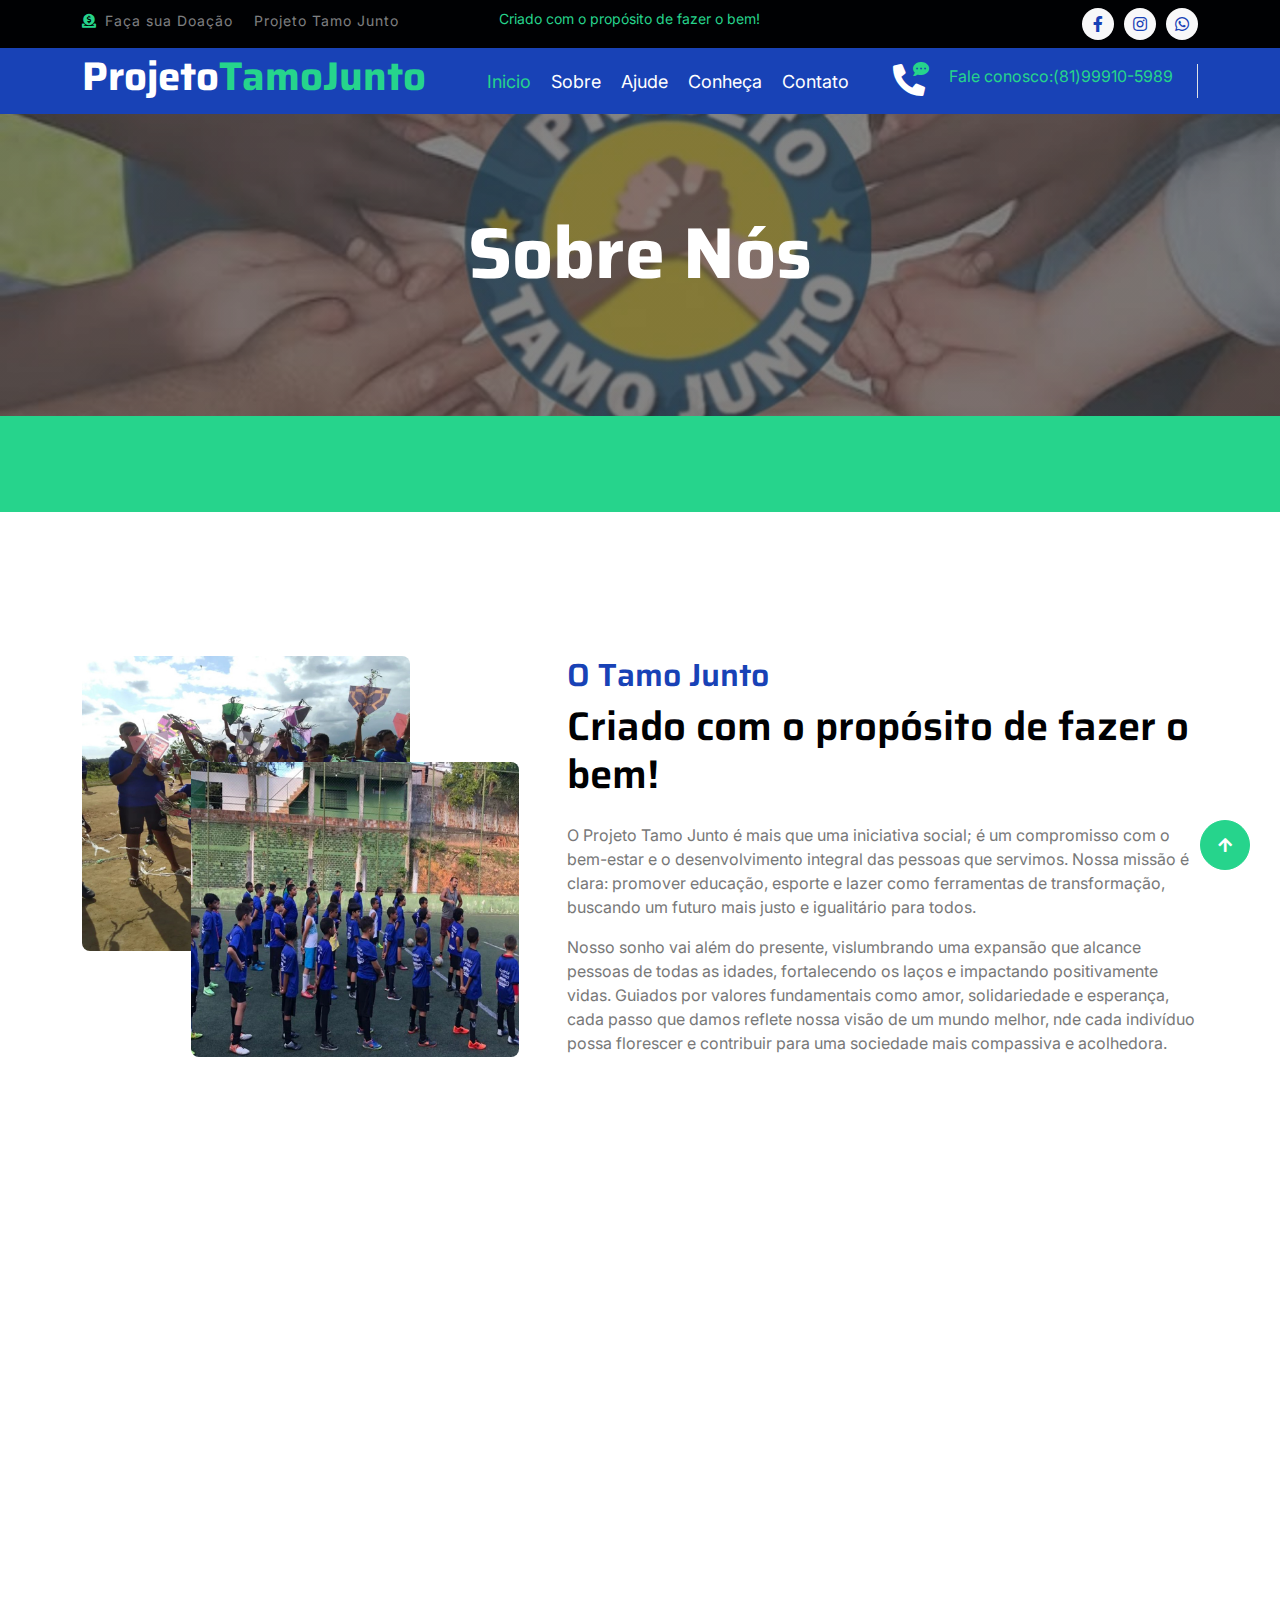
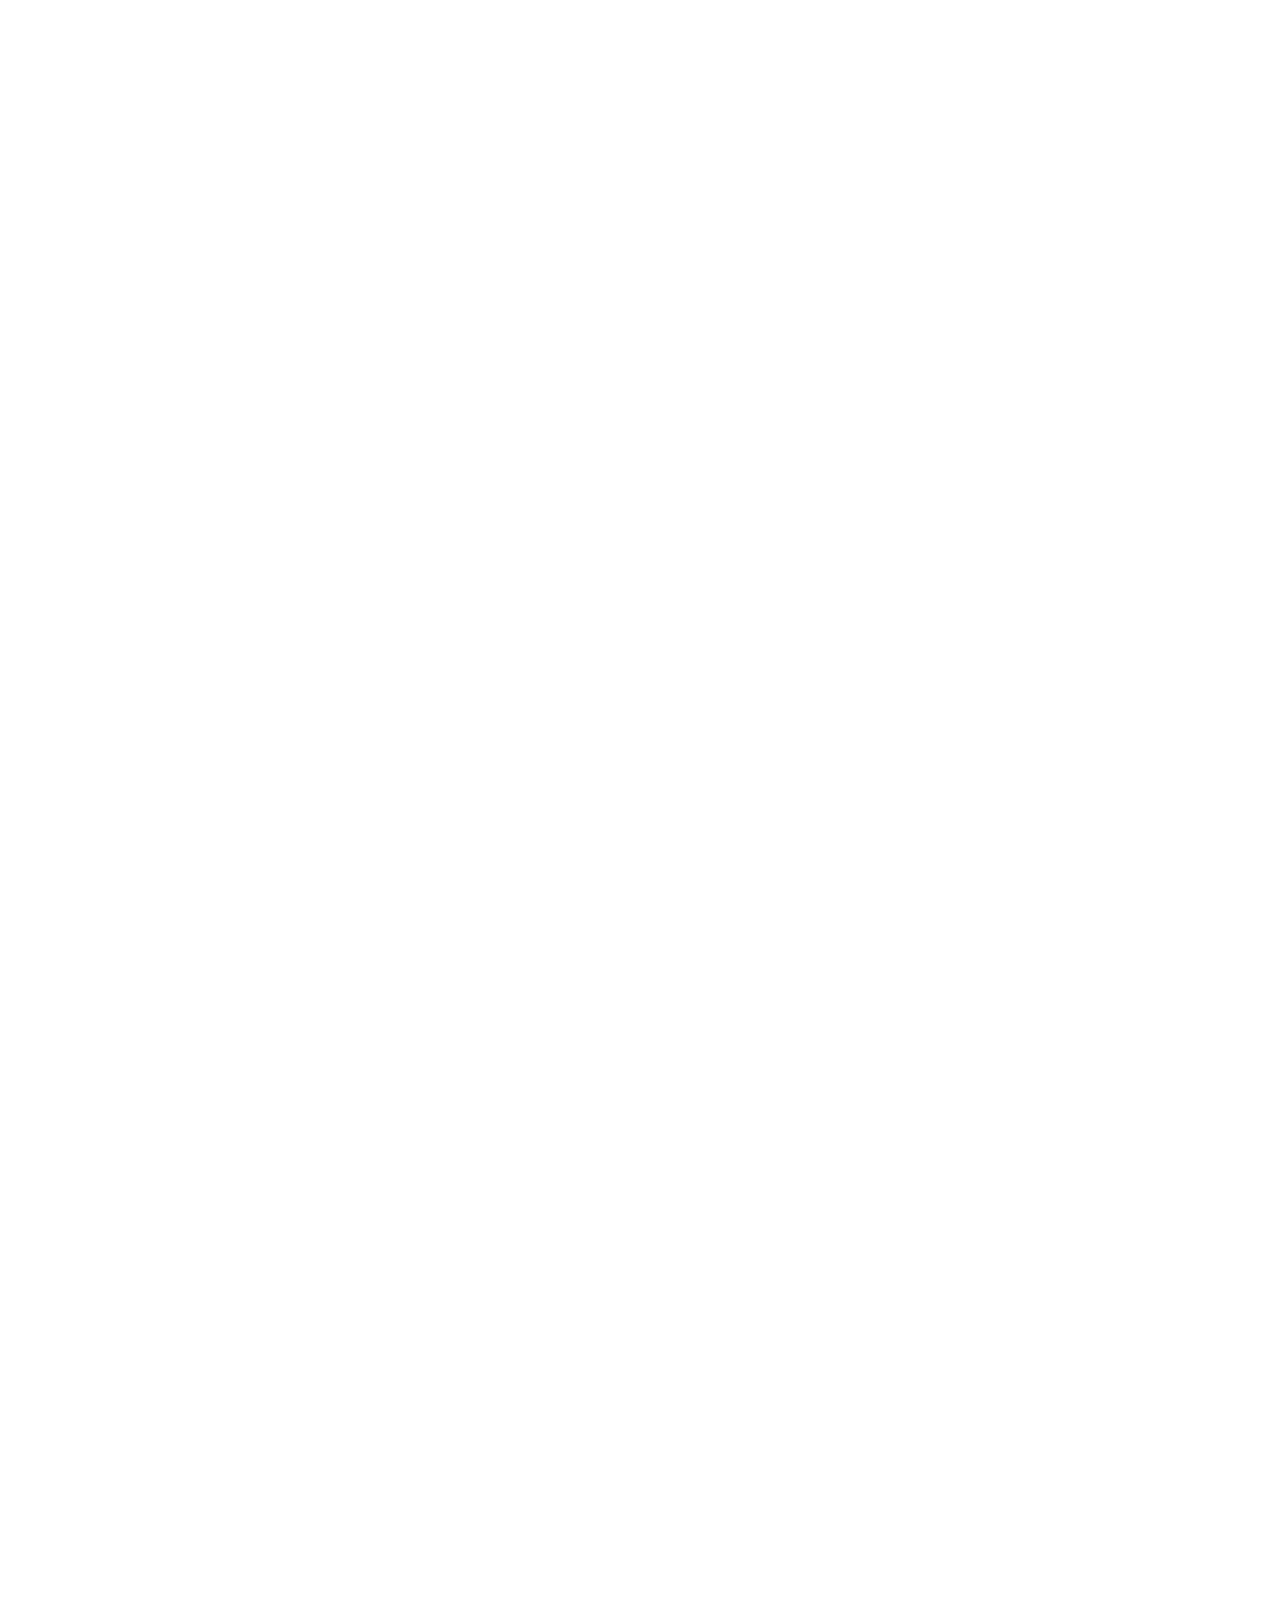
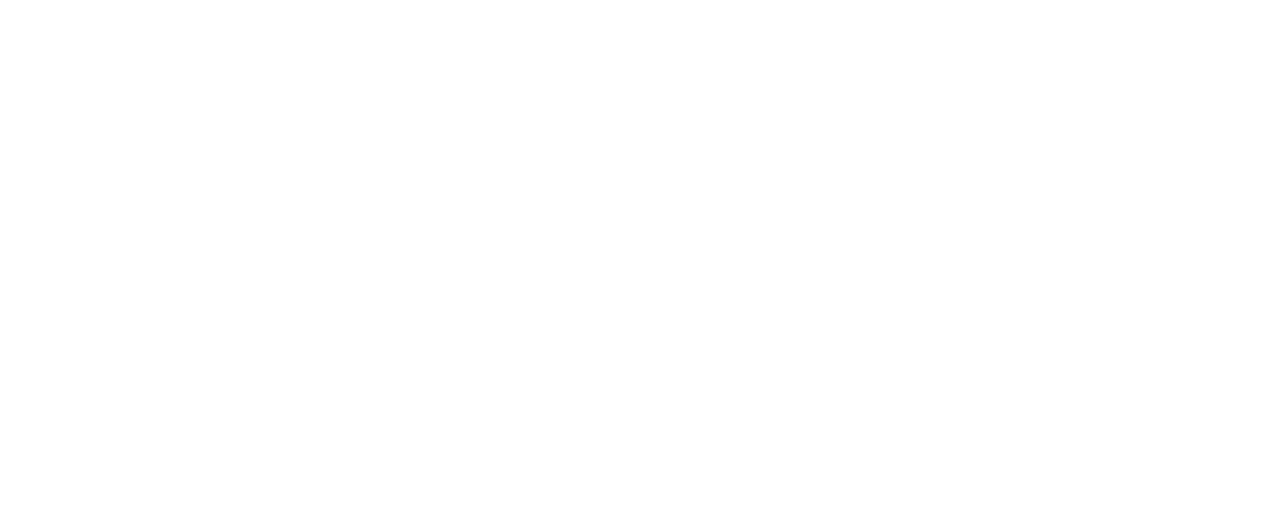
<file: about.html>
<!DOCTYPE html>
<html lang="en">

    <head>
        <meta charset="utf-8">
        <title>Projeto Tamo Junto</title>
        <meta content="width=device-width, initial-scale=1.0" name="viewport">
        <meta content="" name="keywords">
        <meta content="" name="description">

        <!-- Google Web Fonts -->
        <link rel="preconnect" href="https://fonts.googleapis.com">
        <link rel="preconnect" href="https://fonts.gstatic.com" crossorigin>
        <link href="https://fonts.googleapis.com/css2?family=Inter:wght@400;500;600&family=Saira:wght@500;600;700&display=swap" rel="stylesheet"> 

        <!-- Icon Font Stylesheet -->
        <link href="https://cdnjs.cloudflare.com/ajax/libs/font-awesome/5.10.0/css/all.min.css" rel="stylesheet">
        <link href="https://cdn.jsdelivr.net/npm/bootstrap-icons@1.4.1/font/bootstrap-icons.css" rel="stylesheet">

        <!-- Libraries Stylesheet -->
        <link href="lib/animate/animate.min.css" rel="stylesheet">
        <link href="lib/owlcarousel/assets/owl.carousel.min.css" rel="stylesheet">

        <!-- Customized Bootstrap Stylesheet -->
        <link href="css/bootstrap.min.css" rel="stylesheet">

        <!-- Template Stylesheet -->
        <link href="css/style.css" rel="stylesheet">
    </head>

    <body>
        <!-- Spinner Start -->
        <div id="spinner" class="show position-fixed translate-middle w-100 vh-100 top-50 start-50 d-flex align-items-center justify-content-center">
            <div class="spinner-grow text-primary" role="status"></div>
        </div>
        <!-- Spinner End -->


        <!-- Topbar Start -->
        <div class="container-fluid bg-dark py-2 d-none d-md-flex">
            <div class="container">
                <div class="d-flex justify-content-between topbar">
                    <div class="top-info">
                        <small class="me-3 text-white-50"><a href="service.html#doacao"><i class="fas fa-donate me-2 text-secondary"></i></a>Faça sua Doação</small>
                        <small class="me-3 text-white-50"><a href="#"><i class=""></i></a>Projeto Tamo Junto</small>
                    </div>
                    <div id="note" class="text-secondary d-none d-xl-flex"><small>Criado com o propósito de fazer o bem! </small></div>
                    <div class="top-link">
                        
                        <a href="https://www.facebook.com/projetotamojuntoo"  target="_blank" class="bg-light nav-fill btn btn-sm-square rounded-circle"><i class="fab fa-facebook-f text-primary"></i></a>
                        <!-- <a href="" class="bg-light nav-fill btn btn-sm-square rounded-circle"><i class="fab fa-twitter text-primary"></i></a> -->
                        <a href="https://www.instagram.com/projetotamojuntoo/" target="_blank" class="bg-light nav-fill btn btn-sm-square rounded-circle"><i class="fab fa-instagram text-primary"></i></a>
                        <a href="https://wa.me/5581999105989" target="_blank" class="bg-light nav-fill btn btn-sm-square rounded-circle me-0"><i class="fab fa-whatsapp text-primary"></i></a>
                        
                    </div>
                </div>
            </div>
        </div>
        <!-- Topbar End -->

        <!-- Navbar Start -->
        <div class="container-fluid bg-primary">
            <div class="container">
                <nav class="navbar navbar-dark navbar-expand-lg py-0">
                    <a href="index.html" class="navbar-brand">
                        <h1 class="text-white fw-bold d-block">Projeto<span class="text-secondary">TamoJunto</span> </h1>
                    </a>
                    <button type="button" class="navbar-toggler me-0" data-bs-toggle="collapse" data-bs-target="#navbarCollapse">
                        <span class="navbar-toggler-icon"></span>
                    </button>
                    <div class="collapse navbar-collapse bg-transparent" id="navbarCollapse">
                        <div class="navbar-nav ms-auto mx-xl-auto p-0">
                            <a href="index.html" class="nav-item nav-link active text-secondary">Inicio</a>
                            <a href="about.html" class="nav-item nav-link">Sobre</a>
                            <a href="service.html" class="nav-item nav-link">Ajude</a>
                            <a href="project.html" class="nav-item nav-link">Conheça</a>
                          <!--   <div class="nav-item dropdown">
                                <a href="#" class="nav-link dropdown-toggle" data-bs-toggle="dropdown">Pages</a>
                               <div class="dropdown-menu rounded">
                                    <a href="blog.html" class="dropdown-item">Our Blog</a>
                                    <a href="team.html" class="dropdown-item">Our Team</a>
                                    <a href="testimonial.html" class="dropdown-item">Testimonial</a>
                                    <a href="404.html" class="dropdown-item">404 Page</a>
                                </div> 
                            </div>-->
                            <a href="contact.html" class="nav-item nav-link">Contato</a>
                        </div>
                    </div>
                    <div class="d-none d-xl-flex flex-shirink-0">
                        <div id="phone-tada" class="d-flex align-items-center justify-content-center me-4">
                            <a href="https://wa.me/5581999105989" target="_blank" class="position-relative animated tada infinite">
                                <i class="fa fa-phone-alt text-white fa-2x"></i>
                                <div class="position-absolute" style="top: -7px; left: 20px;">
                                    <span><i class="fa fa-comment-dots text-secondary"></i></span>
                                </div>
                            </a>
                        </div>
                        <div class="d-flex flex-column pe-4 border-end">
                            <span class="text-white-50"></span>
                            <span class="text-secondary">Fale conosco:(81)99910-5989</span>
                        </div>
                        <!--<div class="d-flex align-items-center justify-content-center ms-4 ">
                            <a href="#"><i class="bi bi-search text-white fa-2x"></i> </a>
                        </div> -->
                    </div>
                </nav>
            </div>
        </div>
        <!-- Navbar End -->

        
        <!-- Page Header Start -->
        <div class="container-fluid page-header py-5">
            <div class="container text-center py-5">
                <h1 class="display-2 text-white mb-4 animated slideInDown">Sobre Nós</h1>
               <!-- <nav aria-label="breadcrumb animated slideInDown">
                    <ol class="breadcrumb justify-content-center mb-0">
                        <li class="breadcrumb-item"><a href="#">Home</a></li>
                        <li class="breadcrumb-item"><a href="#">Pages</a></li>
                        <li class="breadcrumb-item" aria-current="page">About</li>
                    </ol>
                </nav> -->
            </div>
        </div>
        <!-- Page Header End -->

        
        <!-- Fact Start -->
        <div class="container-fluid bg-secondary py-5">
            <div class="container">
                <div class="row">
                   
                </div>
            </div>
        </div>
        <!-- Fact End -->

        <!-- About Start -->
        <div class="container-fluid py-5 my-5">
            <div class="container py-5">
                <div class="row g-5">
                    <div class="col-lg-5 col-md-6 col-sm-12 wow fadeIn" data-wow-delay=".3s">
                        <div class="h-100 position-relative">
                            <img src="img/about-1.jpg" class="img-fluid w-75 rounded" alt="" style="margin-bottom: 25%;">
                            <div class="position-absolute w-75" style="top: 25%; left: 25%;">
                                <img src="img/about-2.jpg" class="img-fluid w-100 rounded" alt="">
                            </div>
                        </div>
                    </div>
                    <div class="col-lg-7 col-md-6 col-sm-12 wow fadeIn" data-wow-delay=".5s">
                        <h2 class="text-primary">O Tamo Junto</h2>
                        <h1 class="mb-4">Criado com o propósito de fazer o bem!</h1>
                        <p>O Projeto Tamo Junto é mais que uma iniciativa social; é um compromisso com o bem-estar 
                            e o desenvolvimento integral das pessoas que servimos. Nossa missão é clara: 
                            promover educação, esporte e lazer como ferramentas de transformação,
                             buscando um futuro mais justo e igualitário para todos. </p>
                        <p class="mb-4">  Nosso sonho vai além do presente, vislumbrando uma expansão que alcance pessoas de todas as idades,
                             fortalecendo os laços e impactando positivamente vidas. 
                             Guiados por valores fundamentais como amor, solidariedade e esperança, cada passo que damos reflete nossa visão de um mundo melhor, 
                             nde cada indivíduo possa florescer e contribuir para uma sociedade mais compassiva e acolhedora.</p>
                    </div>
                </div>
            </div>
        </div>
        <!-- About End -->
<!-- Services Start -->
<div class="container-fluid services py-5 my-5">
    <div class="container py-5">
        <div class="text-center mx-auto pb-5 wow fadeIn" data-wow-delay=".3s" style="max-width: 600px;">
            <h2 class="text-primary"> Principios fundamentais </h2>
            <h1>Conheça os alicerces que sustentam nossa missão: os valores que nos inspiram a cada passo na jornada do Projeto Tamo Junto.</h1>
        </div>
        <div class="row g-5 services-inner">
            <div class="col-md-6 col-lg-4 wow fadeIn" data-wow-delay=".3s">
                <div class="services-item bg-light">
                    <div class="p-4 text-center services-content">
                        <div class="services-content-icon">
                            <i class="fa fa-bullseye fa-7x mb-4 text-primary"></i>
                            <h4 class="mb-3">Missão</h4>
                            <p class="mb-4">Promover o bem-estar e o desenvolvimento das crianças através da educação,
                                 esporte e lazer, inspirando e capacitando futuros cidadãos para construir uma sociedade mais justa e solidária, 
                                 seguindo os ensinamentos cristãos de amor, respeito e solidariedade.</p>
                            
                        </div>
                    </div>
                </div>
            </div>
            <div class="col-md-6 col-lg-4 wow fadeIn" data-wow-delay=".5s">
                <div class="services-item bg-light">
                    <div class="p-4 text-center services-content">
                        <div class="services-content-icon">
                            <i class="fa fa-eye fa-7x mb-4 text-primary"></i>
                            <h4 class="mb-3">Visão</h4>
                            <p class="mb-4">Ser reconhecido como um projeto transformador que impacta positivamente a vida das crianças e suas comunidades,
                                 expandindo nosso alcance para incluir pessoas de todas as idades, 
                                 sempre fundamentado nos princípios cristãos e no compromisso de fazer o bem.</p>
                            
                        </div>
                    </div>
                </div>
            </div>
            <div class="col-md-6 col-lg-4 wow fadeIn" data-wow-delay=".7s">
                <div class="services-item bg-light">
                    <div class="p-4 text-center services-content">
                        <div class="services-content-icon">
                            <i class="fa fa-handshake fa-7x mb-4 text-primary"></i>
                            <h4 class="mb-3">Valores</h4>
                            <p class="mb-4">Nossos valores são inspirados nos ensinamentos cristãos, refletindo nosso compromisso com o amor ao próximo, 
                                solidariedade, respeito, integridade, fé e esperança. Estamos dedicados a transformar vidas, 
                                guiados por princípios éticos e pela convicção de um futuro melhor para todos.</p>
                             
                        </div>
                    </div>
                </div>
            </div>
        </div>
    </div>
</div>
            
       <!-- Team Start -->
       <div class="container-fluid pb-5 mb-5 team">
        <div class="container pb-5">
            <div class="text-center mx-auto pb-5 wow fadeIn" data-wow-delay=".3s" style="max-width: 600px;">
                <h2 class="text-primary">Nosso time</h2>
                <h1>Conheça o coração pulsante por trás do Projeto Tamo Junto: 
                    um time unido pelo compromisso de fazer a diferença e inspirar mudanças positivas.</h1>
            </div>
            <div class="owl-carousel team-carousel wow fadeIn" data-wow-delay=".5s">
                <div class="rounded team-item">
                    <div class="team-content">
                        <div class="team-img-icon">
                            <div class="team-img rounded-circle">
                                <img src="img/team-2.jpg" class="img-fluid w-100 rounded-circle" alt="">
                            </div>
                            <div class="team-name text-center py-3">
                                <h4 class="">Jeremias Batista</h4>
                                <p class="m-0">Presidente</p>
                            </div>
                            <div class="team-icon d-flex justify-content-center pb-4">
                                <a class="btn btn-square btn-secondary text-white rounded-circle m-1" href=""><i class="fab fa-facebook-f"></i></a>
                                <a class="btn btn-square btn-secondary text-white rounded-circle m-1" href=""><i class="fab fa-twitter"></i></a>
                                <a class="btn btn-square btn-secondary text-white rounded-circle m-1" href=""><i class="fab fa-instagram"></i></a>
                                <a class="btn btn-square btn-secondary text-white rounded-circle m-1" href=""><i class="fab fa-linkedin-in"></i></a>
                            </div>
                        </div>
                    </div>
                </div>
                <div class="rounded team-item">
                    <div class="team-content">
                        <div class="team-img-icon">
                            <div class="team-img rounded-circle">
                                <img src="img/team-3.jpg" class="img-fluid w-100 rounded-circle" alt="">
                            </div>
                            <div class="team-name text-center py-3">
                                <h4 class="">Raquel Belarmina</h4>
                                <p class="m-0">Vice-Presidente</p>
                            </div>
                            <div class="team-icon d-flex justify-content-center pb-4">
                                <a class="btn btn-square btn-secondary text-white rounded-circle m-1" href=""><i class="fab fa-facebook-f"></i></a>
                                <a class="btn btn-square btn-secondary text-white rounded-circle m-1" href=""><i class="fab fa-twitter"></i></a>
                                <a class="btn btn-square btn-secondary text-white rounded-circle m-1" href=""><i class="fab fa-instagram"></i></a>
                                <a class="btn btn-square btn-secondary text-white rounded-circle m-1" href=""><i class="fab fa-linkedin-in"></i></a>
                            </div>
                        </div>
                    </div>
                </div>
                <div class="rounded team-item">
                    <div class="team-content">
                        <div class="team-img-icon">
                            <div class="team-img rounded-circle">
                                <img src="img/team-3.jpg" class="img-fluid w-100 rounded-circle" alt="">
                            </div>
                            <div class="team-name text-center py-3">
                                <h4 class="">Isabele Cristina</h4>
                                <p class="m-0">Secretaria</p>
                            </div>
                            <div class="team-icon d-flex justify-content-center pb-4">
                                <a class="btn btn-square btn-secondary text-white rounded-circle m-1" href=""><i class="fab fa-facebook-f"></i></a>
                                <a class="btn btn-square btn-secondary text-white rounded-circle m-1" href=""><i class="fab fa-twitter"></i></a>
                                <a class="btn btn-square btn-secondary text-white rounded-circle m-1" href=""><i class="fab fa-instagram"></i></a>
                                <a class="btn btn-square btn-secondary text-white rounded-circle m-1" href=""><i class="fab fa-linkedin-in"></i></a>
                            </div>
                        </div>
                    </div>
                </div>
                <div class="rounded team-item">
                    <div class="team-content">
                        <div class="team-img-icon">
                            <div class="team-img rounded-circle">
                                <img src="img/team-1.jpg" class="img-fluid w-100 rounded-circle" alt="">
                            </div>
                            <div class="team-name text-center py-3">
                                <h4 class="">Emillayne Fernanda</h4>
                                <p class="m-0">Secretaria AD</p>
                            </div>
                            <div class="team-icon d-flex justify-content-center pb-4">
                                <a class="btn btn-square btn-secondary text-white rounded-circle m-1" href=""><i class="fab fa-facebook-f"></i></a>
                                <a class="btn btn-square btn-secondary text-white rounded-circle m-1" href=""><i class="fab fa-twitter"></i></a>
                                <a class="btn btn-square btn-secondary text-white rounded-circle m-1" href=""><i class="fab fa-instagram"></i></a>
                                <a class="btn btn-square btn-secondary text-white rounded-circle m-1" href=""><i class="fab fa-linkedin-in"></i></a>
                            </div>
                        </div>
                    </div>
                </div>
                <div class="rounded team-item">
                    <div class="team-content">
                        <div class="team-img-icon">
                            <div class="team-img rounded-circle">
                                <img src="img/team-2.jpg" class="img-fluid w-100 rounded-circle" alt="">
                            </div>
                            <div class="team-name text-center py-3">
                                <h4 class="">Israel Feijó</h4>
                                <p class="m-0">Presidente da Assembleia</p>
                            </div>
                            <div class="team-icon d-flex justify-content-center pb-4">
                                <a class="btn btn-square btn-secondary text-white rounded-circle m-1" href=""><i class="fab fa-facebook-f"></i></a>
                                <a class="btn btn-square btn-secondary text-white rounded-circle m-1" href=""><i class="fab fa-twitter"></i></a>
                                <a class="btn btn-square btn-secondary text-white rounded-circle m-1" href=""><i class="fab fa-instagram"></i></a>
                                <a class="btn btn-square btn-secondary text-white rounded-circle m-1" href=""><i class="fab fa-linkedin-in"></i></a>
                            </div>
                        </div>
                    </div>
                </div>
                <div class="rounded team-item">
                    <div class="team-content">
                        <div class="team-img-icon">
                            <div class="team-img rounded-circle">
                                <img src="img/team-4.jpg" class="img-fluid w-100 rounded-circle" alt="">
                            </div>
                            <div class="team-name text-center py-3">
                                <h4 class="">Geovane Gomes</h4>
                                <p class="m-0">Tesoureiro</p>
                            </div>
                            <div class="team-icon d-flex justify-content-center pb-4">
                                <a class="btn btn-square btn-secondary text-white rounded-circle m-1" href=""><i class="fab fa-facebook-f"></i></a>
                                <a class="btn btn-square btn-secondary text-white rounded-circle m-1" href=""><i class="fab fa-twitter"></i></a>
                                <a class="btn btn-square btn-secondary text-white rounded-circle m-1" href=""><i class="fab fa-instagram"></i></a>
                                <a class="btn btn-square btn-secondary text-white rounded-circle m-1" href=""><i class="fab fa-linkedin-in"></i></a>
                            </div>
                        </div>
                    </div>
                </div>
                <div class="rounded team-item">
                    <div class="team-content">
                        <div class="team-img-icon">
                            <div class="team-img rounded-circle">
                                <img src="img/team-2.jpg" class="img-fluid w-100 rounded-circle" alt="">
                            </div>
                            <div class="team-name text-center py-3">
                                <h4 class="">George Antônio</h4>
                                <p class="m-0">Coordenador</p>
                            </div>
                            <div class="team-icon d-flex justify-content-center pb-4">
                                <a class="btn btn-square btn-secondary text-white rounded-circle m-1" href=""><i class="fab fa-facebook-f"></i></a>
                                <a class="btn btn-square btn-secondary text-white rounded-circle m-1" href=""><i class="fab fa-twitter"></i></a>
                                <a class="btn btn-square btn-secondary text-white rounded-circle m-1" href=""><i class="fab fa-instagram"></i></a>
                                <a class="btn btn-square btn-secondary text-white rounded-circle m-1" href=""><i class="fab fa-linkedin-in"></i></a>
                            </div>
                        </div>
                    </div>
                </div>
                <div class="rounded team-item">
                    <div class="team-content">
                        <div class="team-img-icon">
                            <div class="team-img rounded-circle">
                                <img src="img/team-3.jpg" class="img-fluid w-100 rounded-circle" alt="">
                            </div>
                            <div class="team-name text-center py-3">
                                <h4 class="">Simone Maria</h4>
                                <p class="m-0">Professora de Reforço</p>
                            </div>
                            <div class="team-icon d-flex justify-content-center pb-4">
                                <a class="btn btn-square btn-secondary text-white rounded-circle m-1" href=""><i class="fab fa-facebook-f"></i></a>
                                <a class="btn btn-square btn-secondary text-white rounded-circle m-1" href=""><i class="fab fa-twitter"></i></a>
                                <a class="btn btn-square btn-secondary text-white rounded-circle m-1" href=""><i class="fab fa-instagram"></i></a>
                                <a class="btn btn-square btn-secondary text-white rounded-circle m-1" href=""><i class="fab fa-linkedin-in"></i></a>
                            </div>
                        </div>
                    </div>
                </div>
                <div class="rounded team-item">
                    <div class="team-content">
                        <div class="team-img-icon">
                            <div class="team-img rounded-circle">
                                <img src="img/team-4.jpg" class="img-fluid w-100 rounded-circle" alt="">
                            </div>
                            <div class="team-name text-center py-3">
                                <h4 class="">José Wellington</h4>
                                <p class="m-0">Professor de Futebol</p>
                            </div>
                            <div class="team-icon d-flex justify-content-center pb-4">
                                <a class="btn btn-square btn-secondary text-white rounded-circle m-1" href=""><i class="fab fa-facebook-f"></i></a>
                                <a class="btn btn-square btn-secondary text-white rounded-circle m-1" href=""><i class="fab fa-twitter"></i></a>
                                <a class="btn btn-square btn-secondary text-white rounded-circle m-1" href=""><i class="fab fa-instagram"></i></a>
                                <a class="btn btn-square btn-secondary text-white rounded-circle m-1" href=""><i class="fab fa-linkedin-in"></i></a>
                            </div>
                        </div>
                    </div>
                </div>
                <div class="rounded team-item">
                    <div class="team-content">
                        <div class="team-img-icon">
                            <div class="team-img rounded-circle">
                                <img src="img/team-4.jpg" class="img-fluid w-100 rounded-circle" alt="">
                            </div>
                            <div class="team-name text-center py-3">
                                <h4 class="">Andrelino Barboza</h4>
                                <p class="m-0">Professor de Música</p>
                            </div>
                            <div class="team-icon d-flex justify-content-center pb-4">
                                <a class="btn btn-square btn-secondary text-white rounded-circle m-1" href=""><i class="fab fa-facebook-f"></i></a>
                                <a class="btn btn-square btn-secondary text-white rounded-circle m-1" href=""><i class="fab fa-twitter"></i></a>
                                <a class="btn btn-square btn-secondary text-white rounded-circle m-1" href=""><i class="fab fa-instagram"></i></a>
                                <a class="btn btn-square btn-secondary text-white rounded-circle m-1" href=""><i class="fab fa-linkedin-in"></i></a>
                            </div>
                        </div>
                    </div>
                </div>
                <div class="rounded team-item">
                    <div class="team-content">
                        <div class="team-img-icon">
                            <div class="team-img rounded-circle">
                                <img src="img/team-2.jpg" class="img-fluid w-100 rounded-circle" alt="">
                            </div>
                            <div class="team-name text-center py-3">
                                <h4 class="">Jonas José</h4>
                                <p class="m-0">Limpeza</p>
                            </div>
                            <div class="team-icon d-flex justify-content-center pb-4">
                                <a class="btn btn-square btn-secondary text-white rounded-circle m-1" href=""><i class="fab fa-facebook-f"></i></a>
                                <a class="btn btn-square btn-secondary text-white rounded-circle m-1" href=""><i class="fab fa-twitter"></i></a>
                                <a class="btn btn-square btn-secondary text-white rounded-circle m-1" href=""><i class="fab fa-instagram"></i></a>
                                <a class="btn btn-square btn-secondary text-white rounded-circle m-1" href=""><i class="fab fa-linkedin-in"></i></a>
                            </div>
                        </div>
                    </div>
                </div>
                <div class="rounded team-item">
                    <div class="team-content">
                        <div class="team-img-icon">
                            <div class="team-img rounded-circle">
                                <img src="img/team-1.jpg" class="img-fluid w-100 rounded-circle" alt="">
                            </div>
                            <div class="team-name text-center py-3">
                                <h4 class="">Arlete Maria</h4>
                                <p class="m-0">Cozinheira</p>
                            </div>
                            <div class="team-icon d-flex justify-content-center pb-4">
                                <a class="btn btn-square btn-secondary text-white rounded-circle m-1" href=""><i class="fab fa-facebook-f"></i></a>
                                <a class="btn btn-square btn-secondary text-white rounded-circle m-1" href=""><i class="fab fa-twitter"></i></a>
                                <a class="btn btn-square btn-secondary text-white rounded-circle m-1" href=""><i class="fab fa-instagram"></i></a>
                                <a class="btn btn-square btn-secondary text-white rounded-circle m-1" href=""><i class="fab fa-linkedin-in"></i></a>
                            </div>
                        </div>
                    </div>
                </div>
            </div>
        </div>
    </div>
    </div>
</div>
</div>
    <!-- Team End -->


        <!-- Footer Start -->
        <div class="container-fluid footer bg-dark wow fadeIn" data-wow-delay=".3s">
            <div class="container pt-5 pb-4">
                <div class="row g-5">
                    <div class="col-lg-3 col-md-6">
                        <a href="index.html">
                            <h1 class="text-white fw-bold d-block">Tamo<span class="text-secondary">Junto</span> </h1>
                        </a>
                        <p class="mt-4 text-light">Fundado com o propósito de fazer o bem, o Projeto Tamo Junto se dedica a transformar vidas e espalhar solidariedade</p>
                    </div>
                    <div class="col-lg-3 col-md-6">
                        <a href="#" class="h3 text-secondary">Links</a>
                        <div class="mt-4 d-flex flex-column short-link">
                            <a href="about.html" class="mb-2 text-white"><i class="fas fa-angle-right text-secondary me-2"></i>Sobre</a>
                            <a href="contact.html" class="mb-2 text-white"><i class="fas fa-angle-right text-secondary me-2"></i>Contato</a>
                            <a href="service.html#doacao" class="mb-2 text-white"><i class="fas fa-angle-right text-secondary me-2"></i>Doar</a>
                            <a href="project.html" class="mb-2 text-white"><i class="fas fa-angle-right text-secondary me-2"></i>Conheça</a>

                        </div>
                    </div>
                    <div class="col-lg-3 col-md-6">
                        <a href="#" class="h3 text-secondary">Redes Sociais</a>
                        <div class="mt-4 d-flex flex-column help-link">
                            <a href="https://www.facebook.com/projetotamojuntoo" target="_blank" class="btn-light nav-fill btn d-flex align-items-center mb-2">
                                <i class="fab fa-facebook-f text-primary me-2"></i>
                                <span>Facebook</span>
                            </a>
                            <a href="https://www.instagram.com/projetotamojuntoo/" target="_blank" class="btn-light nav-fill btn d-flex align-items-center mb-2">
                                <i class="fab fa-instagram text-primary me-2"></i>
                                <span>Instagram</span>
                            </a>
                            <a href="https://wa.me/5581999105989" target="_blank" class="btn-light nav-fill btn d-flex align-items-center">
                                <i class="fab fa-whatsapp text-primary me-2"></i>
                                <span>WhatsApp</span>
                            </a>
                        </div>
                    </div>
                    <div class="col-lg-3 col-md-6">
                        <a href="#" class="h3 text-secondary">Contatos</a>
                        <div class="text-white mt-4 d-flex flex-column contact-link">
                            <a href="#" class="pb-3 text-light border-bottom border-primary"><i class="fas fa-map-marker-alt text-secondary me-2"></i> Av. Luiza de Medeiros 21 - Tabatinga - Camaragibe - PE</a>
                            <a href="https://wa.me/5581999105989" class="py-3 text-light border-bottom border-primary"><i class="fas fa-phone-alt text-secondary me-2"></i> +55 (81)99910-5989</a>
                            <a href="#" class="py-3 text-light border-bottom border-primary"><i class="fas fa-envelope text-secondary me-2"></i> projetotamojunto.tabatinga@gmail.com</a>
                        </div>
                    </div>
                </div>
                <hr class="text-light mt-5 mb-4">
                <div class="row">
                    <div class="col-md-6 text-center text-md-start">
                        <span class="text-light"><a href="#" class="text-secondary"><i class="fas fa-copyright text-secondary me-2"></i>TamoJunto</a>, All right reserved.</span>
                    </div>
                    <div class="col-md-6 text-center text-md-end">
                        <!--/*** This template is free as long as you keep the footer author’s credit link/attribution link/backlink. If you'd like to use the template without the footer author’s credit link/attribution link/backlink, you can purchase the Credit Removal License from "https://htmlcodex.com/credit-removal". Thank you for your support. ***/-->
                        <span class="text-light">Designed By<a href="https://tiago1022.github.io/techf5/" target="_blank" class="text-secondary"> - TechF5 - </a>Intagram <a href="https://www.instagram.com/techf5/" target="_blank">@TechF5</a></span>
                    </div>
                </div>
            </div>
        </div>
        <!-- Footer End -->


        <!-- Back to Top -->
        <a href="#" class="btn btn-secondary btn-square rounded-circle back-to-top"><i class="fa fa-arrow-up text-white"></i></a>

        
        <!-- JavaScript Libraries -->
        <script src="https://ajax.googleapis.com/ajax/libs/jquery/3.6.4/jquery.min.js"></script>
        <script src="https://cdn.jsdelivr.net/npm/bootstrap@5.0.0/dist/js/bootstrap.bundle.min.js"></script>
        <script src="lib/wow/wow.min.js"></script>
        <script src="lib/easing/easing.min.js"></script>
        <script src="lib/waypoints/waypoints.min.js"></script>
        <script src="lib/owlcarousel/owl.carousel.min.js"></script>

        <!-- Template Javascript -->
        <script src="js/main.js"></script>
    </body>

</html>
</file>
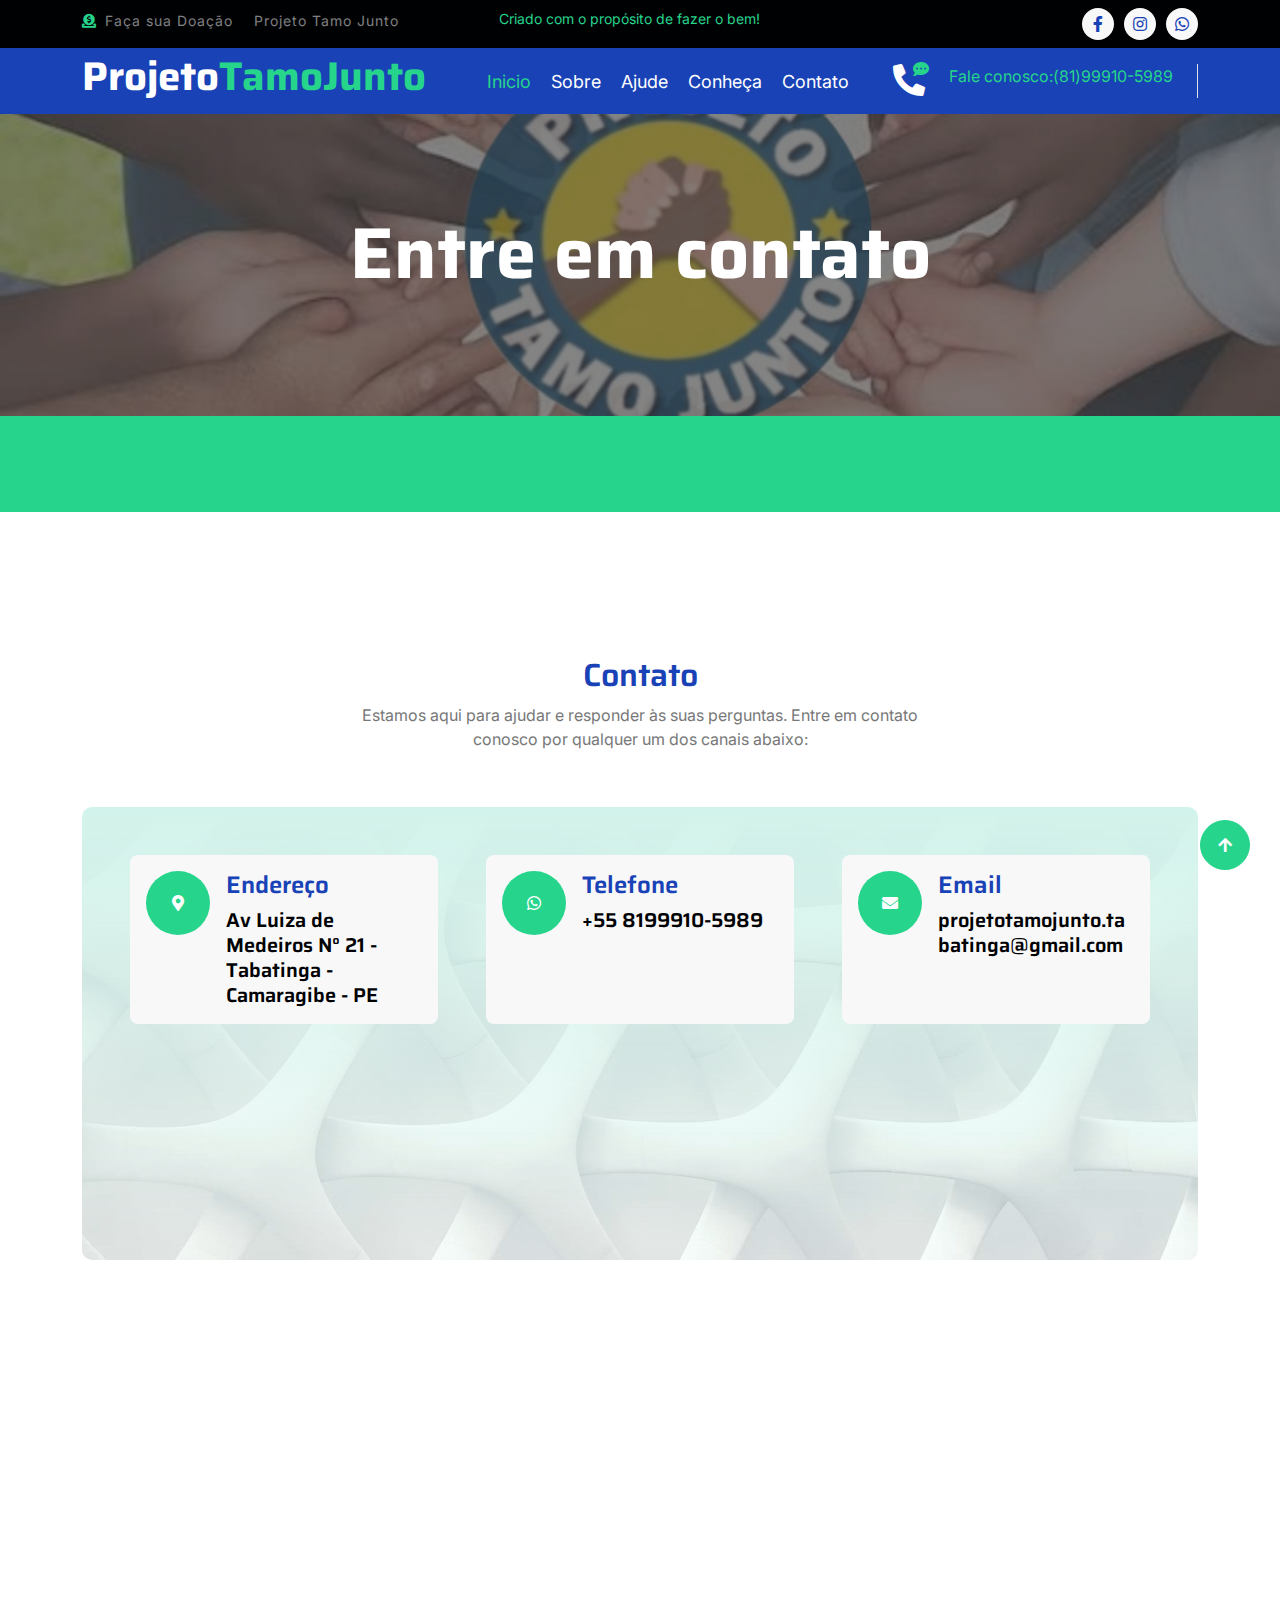
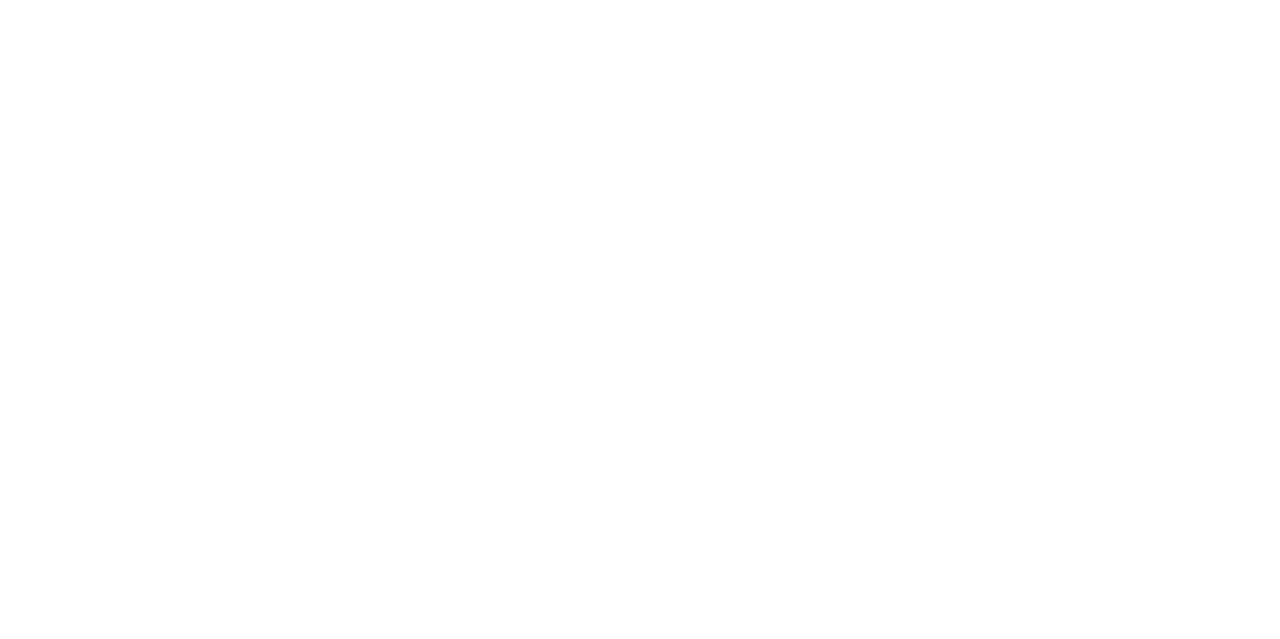
<file: contact.html>
<!DOCTYPE html>
<html lang="en">

    <head>
        <meta charset="utf-8">
        <title>Projeto Tamo Junto</title>
        <meta content="width=device-width, initial-scale=1.0" name="viewport">
        <meta content="" name="keywords">
        <meta content="" name="description">

        <!-- Google Web Fonts -->
        <link rel="preconnect" href="https://fonts.googleapis.com">
        <link rel="preconnect" href="https://fonts.gstatic.com" crossorigin>
        <link href="https://fonts.googleapis.com/css2?family=Inter:wght@400;500;600&family=Saira:wght@500;600;700&display=swap" rel="stylesheet"> 

        <!-- Icon Font Stylesheet -->
        <link href="https://cdnjs.cloudflare.com/ajax/libs/font-awesome/5.10.0/css/all.min.css" rel="stylesheet">
        <link href="https://cdn.jsdelivr.net/npm/bootstrap-icons@1.4.1/font/bootstrap-icons.css" rel="stylesheet">

        <!-- Libraries Stylesheet -->
        <link href="lib/animate/animate.min.css" rel="stylesheet">
        <link href="lib/owlcarousel/assets/owl.carousel.min.css" rel="stylesheet">

        <!-- Customized Bootstrap Stylesheet -->
        <link href="css/bootstrap.min.css" rel="stylesheet">

        <!-- Template Stylesheet -->
        <link href="css/style.css" rel="stylesheet">
    </head>

    <body>
        <!-- Spinner Start -->
        <div id="spinner" class="show position-fixed translate-middle w-100 vh-100 top-50 start-50 d-flex align-items-center justify-content-center">
            <div class="spinner-grow text-primary" role="status"></div>
        </div>
        <!-- Spinner End -->


        <!-- Topbar Start -->
        <div class="container-fluid bg-dark py-2 d-none d-md-flex">
            <div class="container">
                <div class="d-flex justify-content-between topbar">
                    <div class="top-info">
                        <small class="me-3 text-white-50"><a href="service.html#doacao"><i class="fas fa-donate me-2 text-secondary"></i></a>Faça sua Doação</small>
                        <small class="me-3 text-white-50"><a href="#"><i class=""></i></a>Projeto Tamo Junto</small>
                    </div>
                    <div id="note" class="text-secondary d-none d-xl-flex"><small>Criado com o propósito de fazer o bem! </small></div>
                    <div class="top-link">
                        
                        <a href="https://www.facebook.com/projetotamojuntoo"  target="_blank" class="bg-light nav-fill btn btn-sm-square rounded-circle"><i class="fab fa-facebook-f text-primary"></i></a>
                        <!-- <a href="" class="bg-light nav-fill btn btn-sm-square rounded-circle"><i class="fab fa-twitter text-primary"></i></a> -->
                        <a href="https://www.instagram.com/projetotamojuntoo/" target="_blank" class="bg-light nav-fill btn btn-sm-square rounded-circle"><i class="fab fa-instagram text-primary"></i></a>
                        <a href="https://wa.me/5581999105989" target="_blank" class="bg-light nav-fill btn btn-sm-square rounded-circle me-0"><i class="fab fa-whatsapp text-primary"></i></a>
                        
                    </div>
                </div>
            </div>
        </div>
        <!-- Topbar End -->

        <!-- Navbar Start -->
        <div class="container-fluid bg-primary">
            <div class="container">
                <nav class="navbar navbar-dark navbar-expand-lg py-0">
                    <a href="index.html" class="navbar-brand">
                        <h1 class="text-white fw-bold d-block">Projeto<span class="text-secondary">TamoJunto</span> </h1>
                    </a>
                    <button type="button" class="navbar-toggler me-0" data-bs-toggle="collapse" data-bs-target="#navbarCollapse">
                        <span class="navbar-toggler-icon"></span>
                    </button>
                    <div class="collapse navbar-collapse bg-transparent" id="navbarCollapse">
                        <div class="navbar-nav ms-auto mx-xl-auto p-0">
                            <a href="index.html" class="nav-item nav-link active text-secondary">Inicio</a>
                            <a href="about.html" class="nav-item nav-link">Sobre</a>
                            <a href="service.html" class="nav-item nav-link">Ajude</a>
                            <a href="project.html" class="nav-item nav-link">Conheça</a>
                            <a href="contact.html" class="nav-item nav-link">Contato</a>
                        </div>
                    </div>
                    <div class="d-none d-xl-flex flex-shirink-0">
                        <div id="phone-tada" class="d-flex align-items-center justify-content-center me-4">
                            <a href="https://wa.me/5581999105989" target="_blank" class="position-relative animated tada infinite">
                                <i class="fa fa-phone-alt text-white fa-2x"></i>
                                <div class="position-absolute" style="top: -7px; left: 20px;">
                                    <span><i class="fa fa-comment-dots text-secondary"></i></span>
                                </div>
                            </a>
                        </div>
                        <div class="d-flex flex-column pe-4 border-end">
                            <span class="text-white-50"></span>
                            <span class="text-secondary">Fale conosco:(81)99910-5989</span>
                        </div>
                    </div>
                </nav>
            </div>
        </div>
        <!-- Navbar End -->

        
        <!-- Page Header Start -->
        <div class="container-fluid page-header py-5">
            <div class="container text-center py-5">
                <h1 class="display-2 text-white mb-4 animated slideInDown">Entre em contato </h1>
                <nav aria-label="breadcrumb animated slideInDown">
                </nav>
            </div>
        </div>
        <!-- Page Header End -->


        <!-- Fact Start -->
        <div class="container-fluid bg-secondary py-5">
            <div class="container">
                <div class="row">
                   
                </div>
            </div>
        </div>
        <!-- Fact End -->


        <!-- Contact Start -->
        <div class="container-fluid py-5 mt-5">
            <div class="container py-5">
                <div class="text-center mx-auto pb-5 wow fadeIn" data-wow-delay=".3s" style="max-width: 600px;">
                    <h2 class="text-primary">Contato</h2>
                    <p class="mb-2">Estamos aqui para ajudar e responder às suas perguntas. Entre em contato conosco por qualquer um dos canais abaixo:</p>
                </div>
                <div class="contact-detail position-relative p-5">
                    <div class="row g-5 mb-5 justify-content-center">
                        <div class="col-xl-4 col-lg-6 wow fadeIn" data-wow-delay=".3s">
                            <div class="d-flex bg-light p-3 rounded">
                                <div class="flex-shrink-0 btn-square bg-secondary rounded-circle" style="width: 64px; height: 64px;">
                                    <i class="fas fa-map-marker-alt text-white"></i>
                                </div>
                                <div class="ms-3">
                                    <h4 class="text-primary">Endereço</h4>
                                    <a href="https://maps.app.goo.gl/uj8TT4ftbeR34pYE6" target="_blank" class="h5">Av Luiza de Medeiros N° 21 - Tabatinga - Camaragibe - PE</a>                              
                                </div>
                            </div>
                        </div>
                        <div class="col-xl-4 col-lg-6 wow fadeIn" data-wow-delay=".5s">
                            <div class="d-flex bg-light p-3 rounded">
                                <div class="flex-shrink-0 btn-square bg-secondary rounded-circle" style="width: 64px; height: 64px;">
                                    <i class="fab fa-whatsapp text-white"></i>
                                </div>
                                <div class="ms-3">
                                    <h4 class="text-primary">Telefone</h4>
                                    <a class="h5" href="https://wa.me/5581999105989" target="_blank">+55 8199910-5989 </br></br></br></br></a>
                                </div>
                            </div>
                            
                        </div>
                        <div class="col-xl-4 col-lg-6 wow fadeIn" data-wow-delay=".7s">
                            <div class="d-flex bg-light p-3 rounded">
                                <div class="flex-shrink-0 btn-square bg-secondary rounded-circle d-flex align-items-center justify-content-center" style="width: 64px; height: 64px;">
                                    <i class="fa fa-envelope text-white"></i>
                                </div>
                                <div class="ms-3">
                                    <h4 class="text-primary">Email</h4>
                                    <a href="mailto:projetotamojunto.tabatinga@gmail.com" target="_blank" class="h5 text-break">projetotamojunto.tabatinga@gmail.com </br></br></br></a>
                                </div>
                            </div>
                        </div>
                    </div>
                    <div class="row g-5">
                        <div class="col-lg-6 wow fadeIn" data-wow-delay=".3s">
                            <div class="p-5 h-100 rounded contact-map">
                                <iframe class="rounded w-100 h-100" src="https://www.google.com/maps/embed?pb=!4v1718382858284!6m8!1m7!1sg8dA9t3uQrbtEaVtexymAg!2m2!1d-7.997826576137555!2d-34.98101113410396!3f220.58963090066837!4f7.224232763809923!5f0.7820865974627469" width="600" height="450" style="border:0;" allowfullscreen="" loading="lazy" referrerpolicy="no-referrer-when-downgrade" style="border:0;" allowfullscreen="" loading="lazy" referrerpolicy="no-referrer-when-downgrade"></iframe>
                            </div>
                        </div>
                        <div class="col-lg-6 wow fadeIn" data-wow-delay=".5s">
                            <div class="p-5 rounded contact-form">
                                <div class="mb-4">
                                    <input type="text" class="form-control border-0 py-3" placeholder="Nome">
                                </div>
                                <div class="mb-4">
                                    <input type="email" class="form-control border-0 py-3" placeholder="Email">
                                </div>
                                <div class="mb-4">
                                    <input type="text" class="form-control border-0 py-3" placeholder="Telefone">
                                </div>
                                <div class="mb-4">
                                    <textarea class="w-100 form-control border-0 py-3" rows="6" cols="10" placeholder="Mensagem"></textarea>
                                </div>
                                <div class="text-start">
                                    <button class="btn bg-primary text-white py-3 px-5" type="button">Enviar Mensagem</button>
                                </div>
                            </div>
                        </div>
                    </div>
                </div>
            </div> 
        </div>
        <!-- Contact End -->


        <!-- Footer Start -->
        <div class="container-fluid footer bg-dark wow fadeIn" data-wow-delay=".3s">
            <div class="container pt-5 pb-4">
                <div class="row g-5">
                    <div class="col-lg-3 col-md-6">
                        <a href="index.html">
                            <h1 class="text-white fw-bold d-block">Tamo<span class="text-secondary">Junto</span> </h1>
                        </a>
                        <p class="mt-4 text-light">Fundado com o propósito de fazer o bem, o Projeto Tamo Junto se dedica a transformar vidas e espalhar solidariedade</p>
                    </div>
                    <div class="col-lg-3 col-md-6">
                        <a href="#" class="h3 text-secondary">Links</a>
                        <div class="mt-4 d-flex flex-column short-link">
                            <a href="about.html" class="mb-2 text-white"><i class="fas fa-angle-right text-secondary me-2"></i>Sobre</a>
                            <a href="contact.html" class="mb-2 text-white"><i class="fas fa-angle-right text-secondary me-2"></i>Contato</a>
                            <a href="service.html#doacao" class="mb-2 text-white"><i class="fas fa-angle-right text-secondary me-2"></i>Doar</a>
                            <a href="project.html" class="mb-2 text-white"><i class="fas fa-angle-right text-secondary me-2"></i>Conheça</a>

                        </div>
                    </div>
                    <div class="col-lg-3 col-md-6">
                        <a href="#" class="h3 text-secondary">Redes Sociais</a>
                        <div class="mt-4 d-flex flex-column help-link">
                            <a href="https://www.facebook.com/projetotamojuntoo" target="_blank" class="btn-light nav-fill btn d-flex align-items-center mb-2">
                                <i class="fab fa-facebook-f text-primary me-2"></i>
                                <span>Facebook</span>
                            </a>
                            <a href="https://www.instagram.com/projetotamojuntoo/" target="_blank" class="btn-light nav-fill btn d-flex align-items-center mb-2">
                                <i class="fab fa-instagram text-primary me-2"></i>
                                <span>Instagram</span>
                            </a>
                            <a href="https://wa.me/5581999105989" target="_blank" class="btn-light nav-fill btn d-flex align-items-center">
                                <i class="fab fa-whatsapp text-primary me-2"></i>
                                <span>WhatsApp</span>
                            </a>
                        </div>
                    </div>
                    <div class="col-lg-3 col-md-6">
                        <a href="#" class="h3 text-secondary">Contatos</a>
                        <div class="text-white mt-4 d-flex flex-column contact-link">
                            <a href="#" class="pb-3 text-light border-bottom border-primary"><i class="fas fa-map-marker-alt text-secondary me-2"></i> Av. Luiza de Medeiros 21 - Tabatinga - Camaragibe - PE</a>
                            <a href="https://wa.me/5581999105989" class="py-3 text-light border-bottom border-primary"><i class="fas fa-phone-alt text-secondary me-2"></i> +55 (81)99910-5989</a>
                            <a href="#" class="py-3 text-light border-bottom border-primary"><i class="fas fa-envelope text-secondary me-2"></i> projetotamojunto.tabatinga@gmail.com</a>
                        </div>
                    </div>
                </div>
                <hr class="text-light mt-5 mb-4">
                <div class="row">
                    <div class="col-md-6 text-center text-md-start">
                        <span class="text-light"><a href="#" class="text-secondary"><i class="fas fa-copyright text-secondary me-2"></i>TamoJunto</a>, All right reserved.</span>
                    </div>
                    <div class="col-md-6 text-center text-md-end">
                        <!--/*** This template is free as long as you keep the footer author’s credit link/attribution link/backlink. If you'd like to use the template without the footer author’s credit link/attribution link/backlink, you can purchase the Credit Removal License from "https://htmlcodex.com/credit-removal". Thank you for your support. ***/-->
                        <span class="text-light">Designed By<a href="https://tiago1022.github.io/techf5/" target="_blank" class="text-secondary"> - TechF5 - </a>Intagram <a href="https://www.instagram.com/techf5/" target="_blank">@TechF5</a></span>
                    </div>
                </div>
            </div>
        </div>
        <!-- Footer End -->


        <!-- Back to Top -->
        <a href="#" class="btn btn-secondary btn-square rounded-circle back-to-top"><i class="fa fa-arrow-up text-white"></i></a>

        
        <!-- JavaScript Libraries -->
        <script src="https://ajax.googleapis.com/ajax/libs/jquery/3.6.4/jquery.min.js"></script>
        <script src="https://cdn.jsdelivr.net/npm/bootstrap@5.0.0/dist/js/bootstrap.bundle.min.js"></script>
        <script src="lib/wow/wow.min.js"></script>
        <script src="lib/easing/easing.min.js"></script>
        <script src="lib/waypoints/waypoints.min.js"></script>
        <script src="lib/owlcarousel/owl.carousel.min.js"></script>

        <!-- Template Javascript -->
        <script src="js/main.js"></script>
    </body>

</html>
</file>
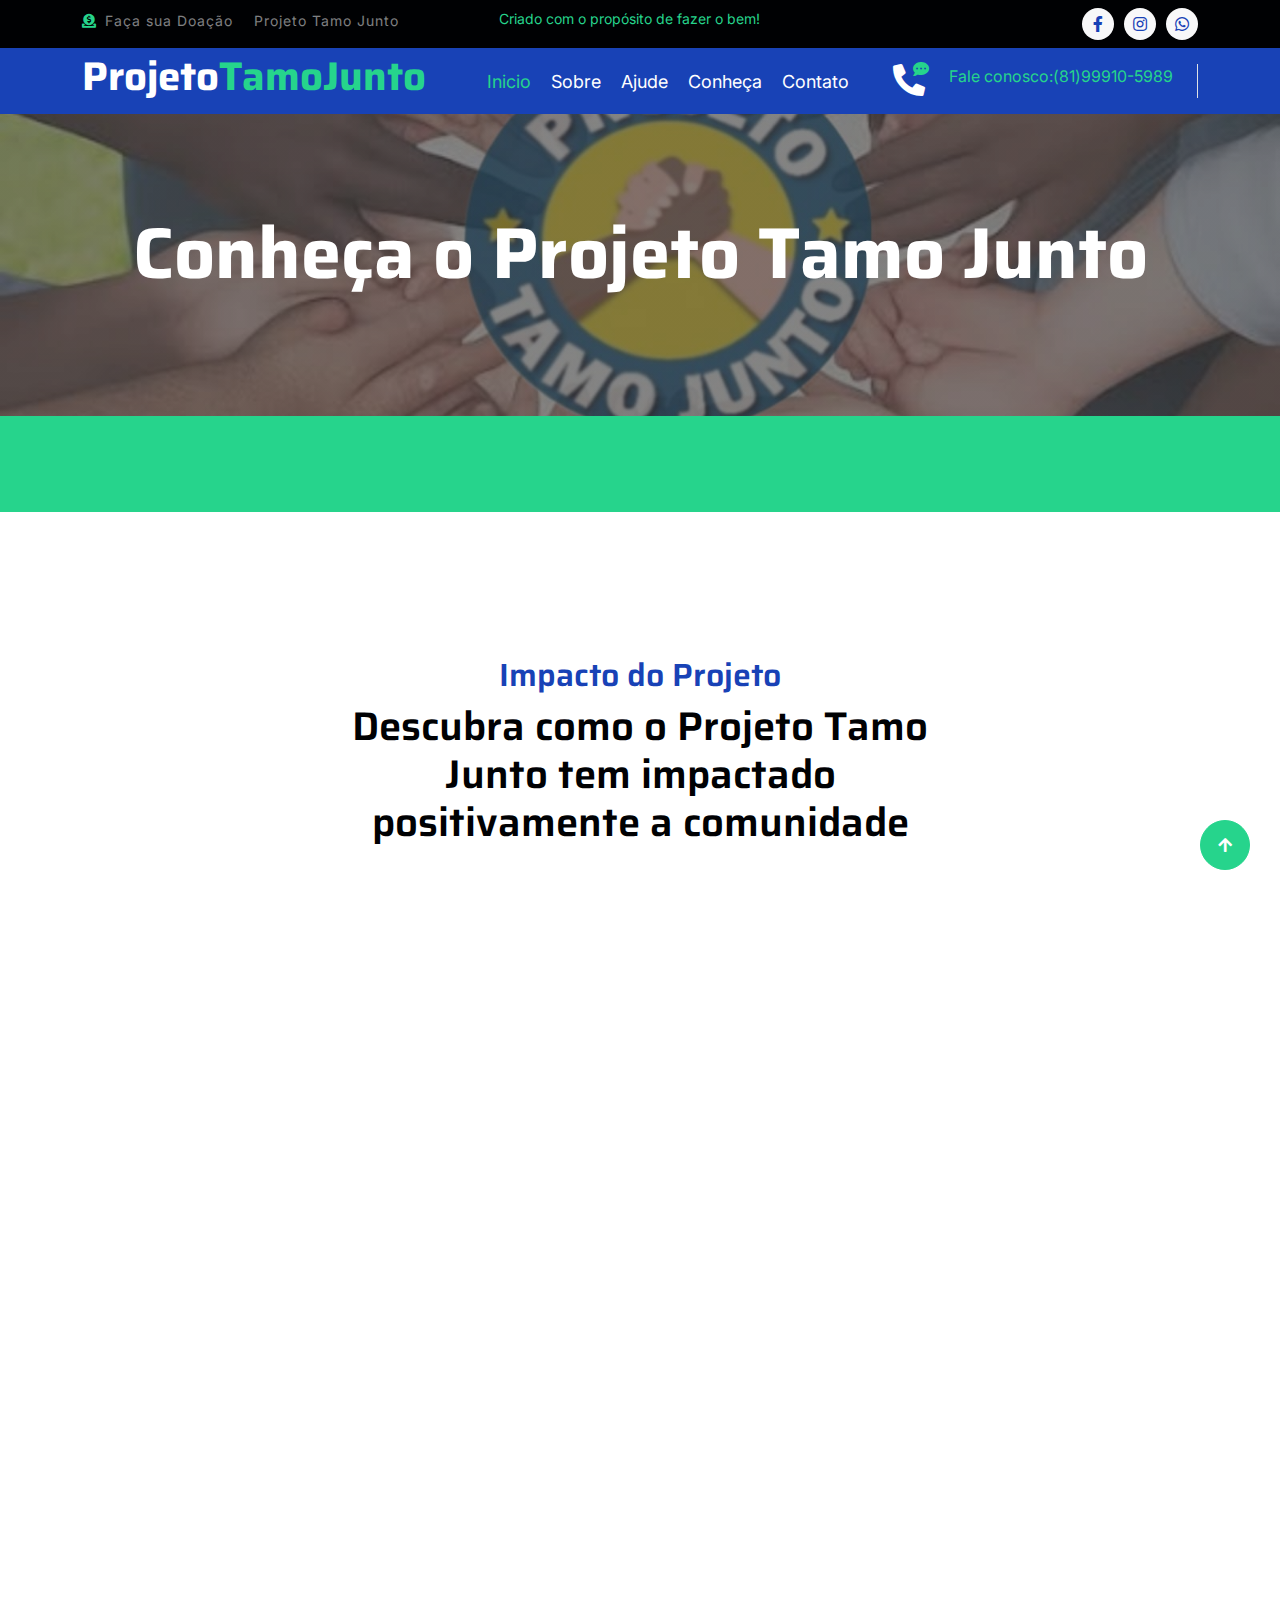
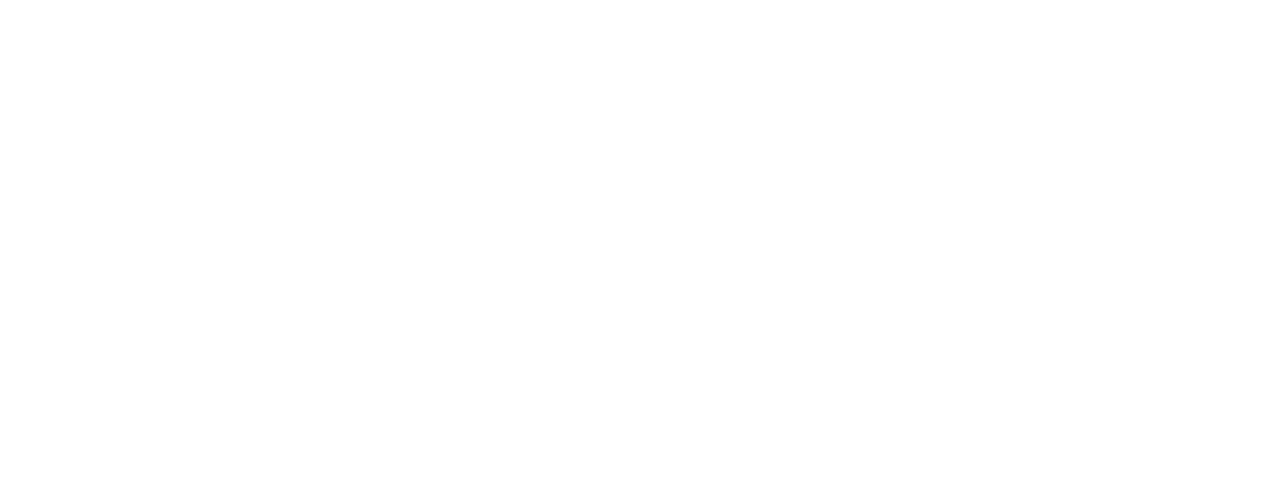
<file: project.html>
<!DOCTYPE html>
<html lang="en">

    <head>
        <meta charset="utf-8">
        <title>Projeto Tamo Junto</title>
        <meta content="width=device-width, initial-scale=1.0" name="viewport">
        <meta content="" name="keywords">
        <meta content="" name="description">

        <!-- Google Web Fonts -->
        <link rel="preconnect" href="https://fonts.googleapis.com">
        <link rel="preconnect" href="https://fonts.gstatic.com" crossorigin>
        <link href="https://fonts.googleapis.com/css2?family=Inter:wght@400;500;600&family=Saira:wght@500;600;700&display=swap" rel="stylesheet"> 

        <!-- Icon Font Stylesheet -->
        <link href="https://cdnjs.cloudflare.com/ajax/libs/font-awesome/5.10.0/css/all.min.css" rel="stylesheet">
        <link href="https://cdn.jsdelivr.net/npm/bootstrap-icons@1.4.1/font/bootstrap-icons.css" rel="stylesheet">

        <!-- Libraries Stylesheet -->
        <link href="lib/animate/animate.min.css" rel="stylesheet">
        <link href="lib/owlcarousel/assets/owl.carousel.min.css" rel="stylesheet">

        <!-- Customized Bootstrap Stylesheet -->
        <link href="css/bootstrap.min.css" rel="stylesheet">

        <!-- Template Stylesheet -->
        <link href="css/style.css" rel="stylesheet">
    </head>

    <body>
        <!-- Spinner Start -->
        <div id="spinner" class="show position-fixed translate-middle w-100 vh-100 top-50 start-50 d-flex align-items-center justify-content-center">
            <div class="spinner-grow text-primary" role="status"></div>
        </div>
        <!-- Spinner End -->


        <!-- Topbar Start -->
        <div class="container-fluid bg-dark py-2 d-none d-md-flex">
            <div class="container">
                <div class="d-flex justify-content-between topbar">
                    <div class="top-info">
                        <small class="me-3 text-white-50"><a href="service.html#doacao"><i class="fas fa-donate me-2 text-secondary"></i></a>Faça sua Doação</small>
                        <small class="me-3 text-white-50"><a href="#"><i class=""></i></a>Projeto Tamo Junto</small>
                    </div>
                    <div id="note" class="text-secondary d-none d-xl-flex"><small>Criado com o propósito de fazer o bem! </small></div>
                    <div class="top-link">
                        
                        <a href="https://www.facebook.com/projetotamojuntoo"  target="_blank" class="bg-light nav-fill btn btn-sm-square rounded-circle"><i class="fab fa-facebook-f text-primary"></i></a>
                        <!-- <a href="" class="bg-light nav-fill btn btn-sm-square rounded-circle"><i class="fab fa-twitter text-primary"></i></a> -->
                        <a href="https://www.instagram.com/projetotamojuntoo/" target="_blank" class="bg-light nav-fill btn btn-sm-square rounded-circle"><i class="fab fa-instagram text-primary"></i></a>
                        <a href="https://wa.me/5581999105989" target="_blank" class="bg-light nav-fill btn btn-sm-square rounded-circle me-0"><i class="fab fa-whatsapp text-primary"></i></a>
                        
                    </div>
                </div>
            </div>
        </div>
        <!-- Topbar End -->

        <!-- Navbar Start -->
        <div class="container-fluid bg-primary">
            <div class="container">
                <nav class="navbar navbar-dark navbar-expand-lg py-0">
                    <a href="index.html" class="navbar-brand">
                        <h1 class="text-white fw-bold d-block">Projeto<span class="text-secondary">TamoJunto</span> </h1>
                    </a>
                    <button type="button" class="navbar-toggler me-0" data-bs-toggle="collapse" data-bs-target="#navbarCollapse">
                        <span class="navbar-toggler-icon"></span>
                    </button>
                    <div class="collapse navbar-collapse bg-transparent" id="navbarCollapse">
                        <div class="navbar-nav ms-auto mx-xl-auto p-0">
                            <a href="index.html" class="nav-item nav-link active text-secondary">Inicio</a>
                            <a href="about.html" class="nav-item nav-link">Sobre</a>
                            <a href="service.html" class="nav-item nav-link">Ajude</a>
                            <a href="project.html" class="nav-item nav-link">Conheça</a>
                          <!--   <div class="nav-item dropdown">
                                <a href="#" class="nav-link dropdown-toggle" data-bs-toggle="dropdown">Pages</a>
                               <div class="dropdown-menu rounded">
                                    <a href="blog.html" class="dropdown-item">Our Blog</a>
                                    <a href="team.html" class="dropdown-item">Our Team</a>
                                    <a href="testimonial.html" class="dropdown-item">Testimonial</a>
                                    <a href="404.html" class="dropdown-item">404 Page</a>
                                </div> 
                            </div>-->
                            <a href="contact.html" class="nav-item nav-link">Contato</a>
                        </div>
                    </div>
                    <div class="d-none d-xl-flex flex-shirink-0">
                        <div id="phone-tada" class="d-flex align-items-center justify-content-center me-4">
                            <a href="https://wa.me/5581999105989" target="_blank" class="position-relative animated tada infinite">
                                <i class="fa fa-phone-alt text-white fa-2x"></i>
                                <div class="position-absolute" style="top: -7px; left: 20px;">
                                    <span><i class="fa fa-comment-dots text-secondary"></i></span>
                                </div>
                            </a>
                        </div>
                        <div class="d-flex flex-column pe-4 border-end">
                            <span class="text-white-50"></span>
                            <span class="text-secondary">Fale conosco:(81)99910-5989</span>
                        </div>
                        <!--<div class="d-flex align-items-center justify-content-center ms-4 ">
                            <a href="#"><i class="bi bi-search text-white fa-2x"></i> </a>
                        </div> -->
                    </div>
                </nav>
            </div>
        </div>
        <!-- Navbar End -->
        
        <!-- Page Header Start -->
        <div class="container-fluid page-header py-5">
            <div class="container text-center py-5">
                <h1 class="display-2 text-white mb-4 animated slideInDown">Conheça o Projeto Tamo Junto</h1>
               <!-- <nav aria-label="breadcrumb animated slideInDown">
                    <ol class="breadcrumb justify-content-center mb-0">
                        <li class="breadcrumb-item"><a href="#">Home</a></li>
                        <li class="breadcrumb-item"><a href="#">Pages</a></li>
                        <li class="breadcrumb-item" aria-current="page">Projects</li>
                    </ol>
                </nav> -->
            </div>
        </div>
        <!-- Page Header End -->


        
        <!-- Fact Start -->
        <div class="container-fluid bg-secondary py-5">
            <div class="container">
                <div class="row">
                   
                </div>
            </div>
        </div>
        <!-- Fact End -->

        <!-- Project Start -->
        <div class="container-fluid project py-5 my-5">
            <div class="container py-5">
                <div class="text-center mx-auto pb-5 wow fadeIn" data-wow-delay=".3s" style="max-width: 600px;">
                    <h2 class="text-primary">Impacto do Projeto</h2>
                    <h1>Descubra como o Projeto Tamo Junto tem impactado positivamente a comunidade</h1>
                </div>
                <div class="row g-5">
                    <div class="col-md-6 col-lg-4 wow fadeIn" data-wow-delay=".3s">
                        <div class="project-item">
                            <div class="project-img">
                                <img src="img/project-1.jpg" class="img-fluid w-100 rounded" alt="">
                                <div class="project-content">
                                    <a href="https://www.instagram.com/p/CXoYYpylnDs/ "target="_blank" class="text-center">
                                        <h4 class="text-secondary">Bazar</h4>
                                        <p class="m-0 text-white">Sopão solidário</p>
                                    </a>
                                </div>
                            </div>
                        </div>
                    </div>
                    <div class="col-md-6 col-lg-4 wow fadeIn" data-wow-delay=".5s">
                        <div class="project-item">
                            <div class="project-img">
                                <img src="img/project-2.jpg" class="img-fluid w-100 rounded" alt="">
                                <div class="project-content">
                                    <a href="https://www.instagram.com/p/C2r-6JgOKXc/?img_index=1" target="_blank" class="text-center">
                                        <h4 class="text-secondary">Conversa</h4>
                                        <p class="m-0 text-white">Levando um pouco </br>de conhecimento</p>
                                    </a>
                                </div>
                            </div>
                        </div>
                    </div>
                    <div class="col-md-6 col-lg-4 wow fadeIn" data-wow-delay=".7s">
                        <div class="project-item">
                            <div class="project-img">
                                <img src="img/project-3.jpg" class="img-fluid w-100 rounded" alt="">
                                <div class="project-content">
                                    <a href="https://www.instagram.com/p/Cbm9UsLuymH/" target="_blank" class="text-center">
                                        <h4 class="text-secondary">Treino</h4>
                                        <p class="m-0 text-white">Aula de futebol</p>
                                    </a>
                                </div>
                            </div>
                        </div>
                    </div>
                    <div class="col-md-6 col-lg-4 wow fadeIn" data-wow-delay=".3s">
                        <div class="project-item">
                            <div class="project-img">
                                <img src="img/project-4.jpg" class="img-fluid w-100 rounded" alt="">
                                <div class="project-content">
                                    <a href="https://www.instagram.com/p/C0AmR3-uDJr/?img_index=3" target="_blank" class="text-center">
                                        <h4 class="text-secondary">Agradecer</h4>
                                        <p class="m-0 text-white">Agrandencendo a Deus</br>pelas conquistas</p>
                                    </a>
                                </div>
                            </div>
                        </div>
                    </div>
                    <div class="col-md-6 col-lg-4 wow fadeIn" data-wow-delay=".5s">
                        <div class="project-item">
                            <div class="project-img">
                                <img src="img/project-5.jpg" class="img-fluid w-100 rounded" alt="">
                                <div class="project-content">
                                    <a href="https://www.instagram.com/p/C2AEi4eu2ej/?img_index=1" target="_blank" class="text-center">
                                        <h4 class="text-secondary">Treino</h4>
                                        <p class="m-0 text-white">Sempre com palavras </br> motivadoras</p>
                                    </a>
                                </div>
                            </div>
                        </div>
                    </div>
                    <div class="col-md-6 col-lg-4 wow fadeIn" data-wow-delay=".7s">
                        <div class="project-item">
                            <div class="project-img">
                                <img src="img/project-6.jpg" class="img-fluid w-100 rounded" alt="">
                                <div class="project-content">
                                    <a href="https://www.instagram.com/p/CJOFywDFmMs/?img_index=1" target="_blank" class="text-center">
                                        <h4 class="text-secondary">Ação social</h4>
                                        <p class="m-0 text-white">Entregando cestas básicas</p>
                                    </a>
                                </div>
                            </div>
                        </div>
                    </div>
                </div>
            </div>
        </div>
        <!-- Project End -->

 <!-- Footer Start -->
 <div class="container-fluid footer bg-dark wow fadeIn" data-wow-delay=".3s">
    <div class="container pt-5 pb-4">
        <div class="row g-5">
            <div class="col-lg-3 col-md-6">
                <a href="index.html">
                    <h1 class="text-white fw-bold d-block">Tamo<span class="text-secondary">Junto</span> </h1>
                </a>
                <p class="mt-4 text-light">Fundado com o propósito de fazer o bem, o Projeto Tamo Junto se dedica a transformar vidas e espalhar solidariedade</p>
            </div>
            <div class="col-lg-3 col-md-6">
                <a href="#" class="h3 text-secondary">Links</a>
                <div class="mt-4 d-flex flex-column short-link">
                    <a href="about.html" class="mb-2 text-white"><i class="fas fa-angle-right text-secondary me-2"></i>Sobre</a>
                    <a href="contact.html" class="mb-2 text-white"><i class="fas fa-angle-right text-secondary me-2"></i>Contato</a>
                    <a href="service.html#doacao" class="mb-2 text-white"><i class="fas fa-angle-right text-secondary me-2"></i>Doar</a>
                    <a href="project.html" class="mb-2 text-white"><i class="fas fa-angle-right text-secondary me-2"></i>Conheça</a>

                </div>
            </div>
            <div class="col-lg-3 col-md-6">
                <a href="#" class="h3 text-secondary">Redes Sociais</a>
                <div class="mt-4 d-flex flex-column help-link">
                    <a href="https://www.facebook.com/projetotamojuntoo" target="_blank" class="btn-light nav-fill btn d-flex align-items-center mb-2">
                        <i class="fab fa-facebook-f text-primary me-2"></i>
                        <span>Facebook</span>
                    </a>
                    <a href="https://www.instagram.com/projetotamojuntoo/" target="_blank" class="btn-light nav-fill btn d-flex align-items-center mb-2">
                        <i class="fab fa-instagram text-primary me-2"></i>
                        <span>Instagram</span>
                    </a>
                    <a href="https://wa.me/5581999105989" target="_blank" class="btn-light nav-fill btn d-flex align-items-center">
                        <i class="fab fa-whatsapp text-primary me-2"></i>
                        <span>WhatsApp</span>
                    </a>
                </div>
            </div>
            <div class="col-lg-3 col-md-6">
                <a href="#" class="h3 text-secondary">Contatos</a>
                <div class="text-white mt-4 d-flex flex-column contact-link">
                    <a href="#" class="pb-3 text-light border-bottom border-primary"><i class="fas fa-map-marker-alt text-secondary me-2"></i> Av. Luiza de Medeiros 21 - Tabatinga - Camaragibe - PE</a>
                    <a href="https://wa.me/5581999105989" class="py-3 text-light border-bottom border-primary"><i class="fas fa-phone-alt text-secondary me-2"></i> +55 (81)99910-5989</a>
                    <a href="#" class="py-3 text-light border-bottom border-primary"><i class="fas fa-envelope text-secondary me-2"></i> projetotamojunto.tabatinga@gmail.com</a>
                </div>
            </div>
        </div>
        <hr class="text-light mt-5 mb-4">
        <div class="row">
            <div class="col-md-6 text-center text-md-start">
                <span class="text-light"><a href="#" class="text-secondary"><i class="fas fa-copyright text-secondary me-2"></i>TamoJunto</a>, All right reserved.</span>
            </div>
            <div class="col-md-6 text-center text-md-end">
                <!--/*** This template is free as long as you keep the footer author’s credit link/attribution link/backlink. If you'd like to use the template without the footer author’s credit link/attribution link/backlink, you can purchase the Credit Removal License from "https://htmlcodex.com/credit-removal". Thank you for your support. ***/-->
                <span class="text-light">Designed By<a href="https://tiago1022.github.io/techf5/" target="_blank" class="text-secondary"> - TechF5 - </a>Intagram <a href="https://www.instagram.com/techf5/" target="_blank">@TechF5</a></span>
            </div>
        </div>
    </div>
</div>
<!-- Footer End -->


<!-- Back to Top -->
<a href="#" class="btn btn-secondary btn-square rounded-circle back-to-top"><i class="fa fa-arrow-up text-white"></i></a>


<!-- JavaScript Libraries -->
<script src="https://ajax.googleapis.com/ajax/libs/jquery/3.6.4/jquery.min.js"></script>
<script src="https://cdn.jsdelivr.net/npm/bootstrap@5.0.0/dist/js/bootstrap.bundle.min.js"></script>
<script src="lib/wow/wow.min.js"></script>
<script src="lib/easing/easing.min.js"></script>
<script src="lib/waypoints/waypoints.min.js"></script>
<script src="lib/owlcarousel/owl.carousel.min.js"></script>

<!-- Template Javascript -->
<script src="js/main.js"></script>
</body>

</html>
</file>
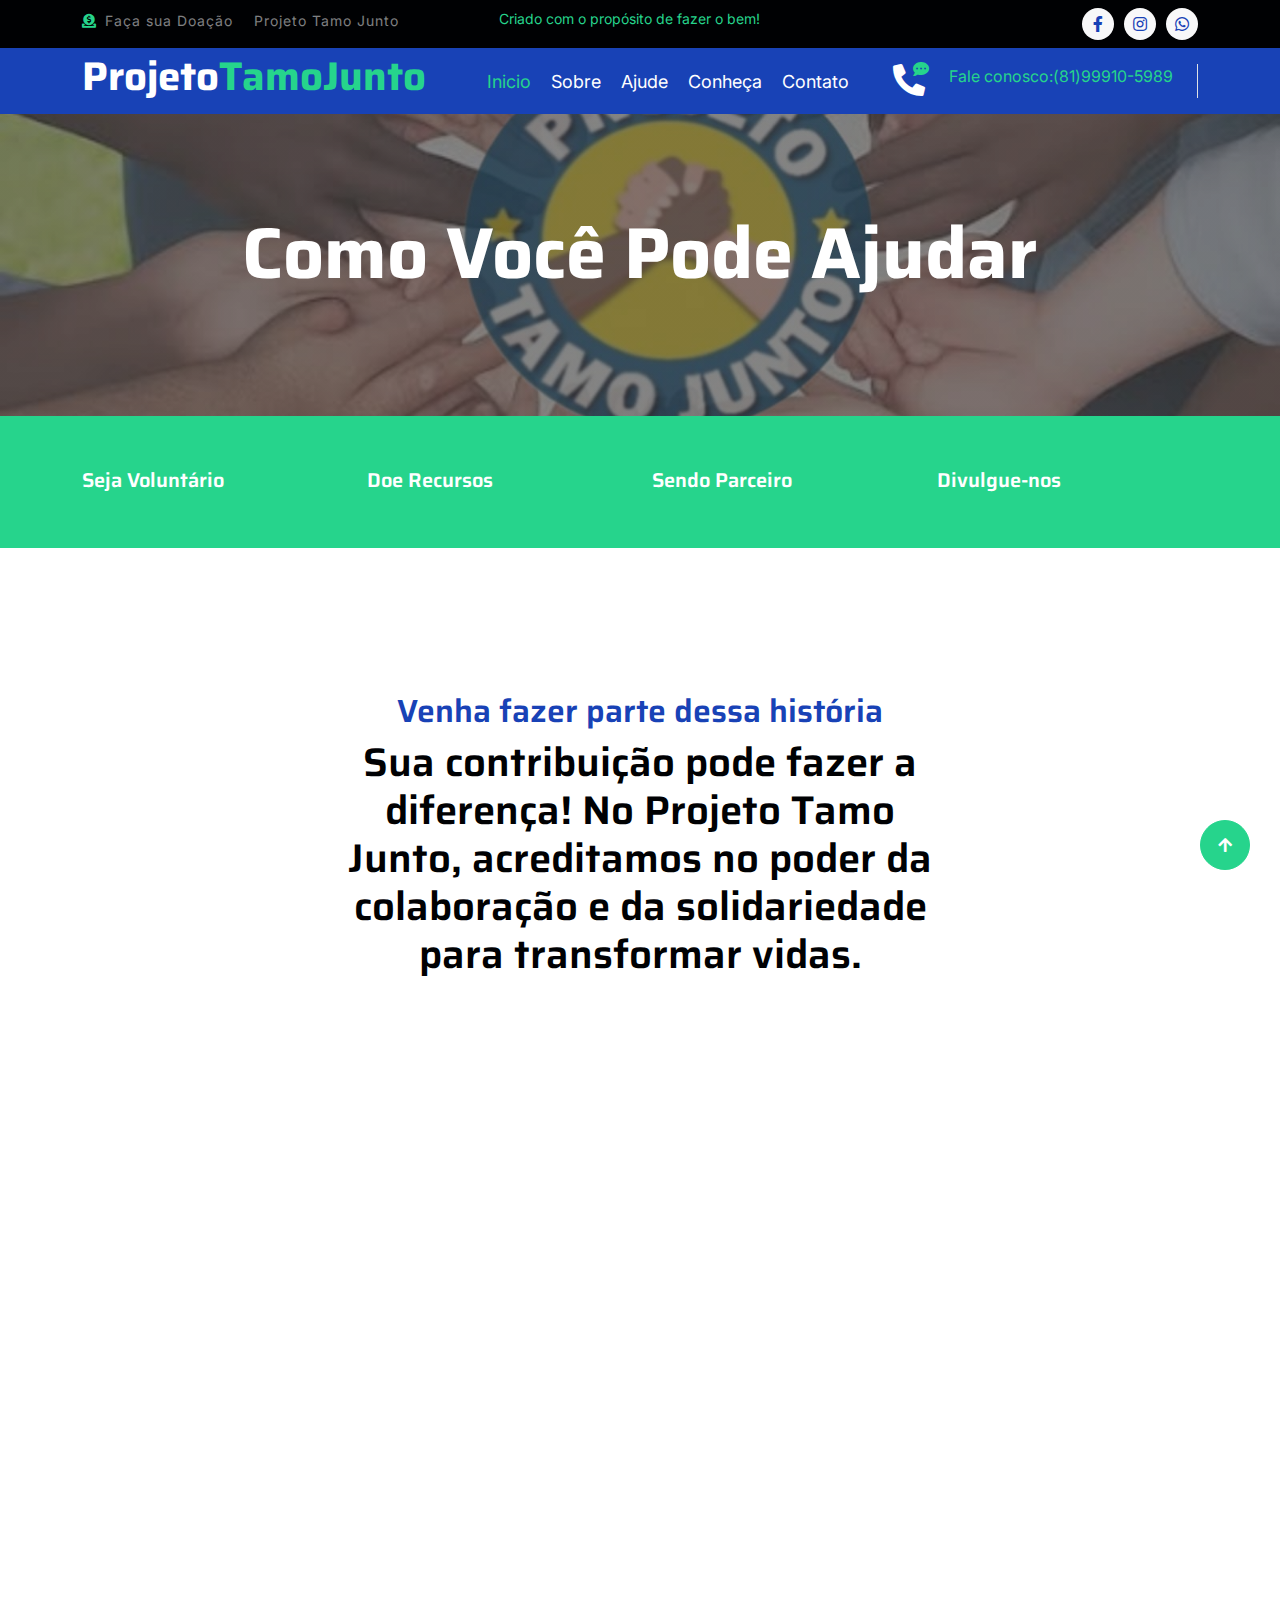
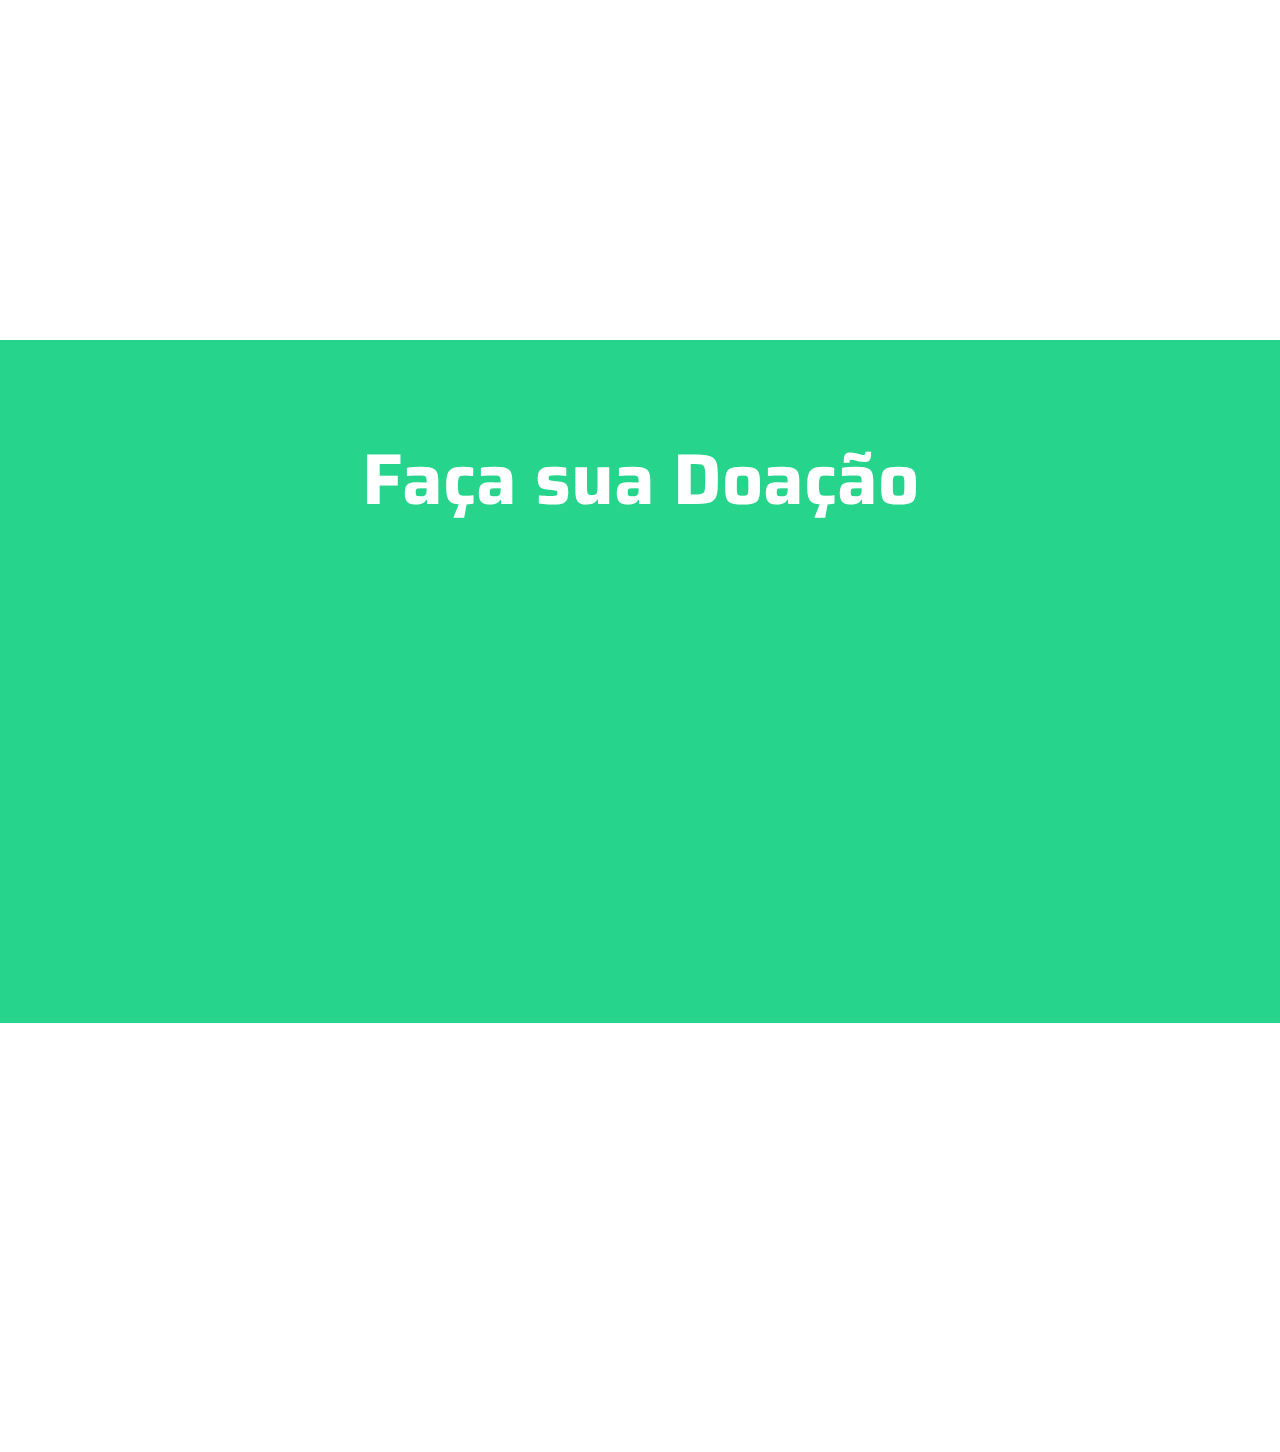
<file: service.html>
<!DOCTYPE html>
<html lang="en">

<head>
    <meta charset="utf-8">
    <title>Projeto Tamo Junto</title>
    <meta content="width=device-width, initial-scale=1.0" name="viewport">
    <meta content="" name="keywords">
    <meta content="" name="description">

    <!-- Google Web Fonts -->
    <link rel="preconnect" href="https://fonts.googleapis.com">
    <link rel="preconnect" href="https://fonts.gstatic.com" crossorigin>
    <link href="https://fonts.googleapis.com/css2?family=Inter:wght@400;500;600&family=Saira:wght@500;600;700&display=swap" rel="stylesheet"> 

    <!-- Icon Font Stylesheet -->
    <link href="https://cdnjs.cloudflare.com/ajax/libs/font-awesome/5.10.0/css/all.min.css" rel="stylesheet">
    <link href="https://cdn.jsdelivr.net/npm/bootstrap-icons@1.4.1/font/bootstrap-icons.css" rel="stylesheet">

    <!-- Libraries Stylesheet -->
    <link href="lib/animate/animate.min.css" rel="stylesheet">
    <link href="lib/owlcarousel/assets/owl.carousel.min.css" rel="stylesheet">

    <!-- Customized Bootstrap Stylesheet -->
    <link href="css/bootstrap.min.css" rel="stylesheet">

    <!-- Template Stylesheet -->
    <link href="css/style.css" rel="stylesheet">
</head>

    <body>
        <!-- Spinner Start -->
        <div id="spinner" class="show position-fixed translate-middle w-100 vh-100 top-50 start-50 d-flex align-items-center justify-content-center">
            <div class="spinner-grow text-primary" role="status"></div>
        </div>
        <!-- Spinner End -->

        <!-- Topbar Start -->
        <div class="container-fluid bg-dark py-2 d-none d-md-flex">
            <div class="container">
                <div class="d-flex justify-content-between topbar">
                    <div class="top-info">
                        <small class="me-3 text-white-50"><a href="service.html#doacao"><i class="fas fa-donate me-2 text-secondary"></i></a>Faça sua Doação</small>
                        <small class="me-3 text-white-50"><a href="#"><i class=""></i></a>Projeto Tamo Junto</small>
                    </div>
                    <div id="note" class="text-secondary d-none d-xl-flex"><small>Criado com o propósito de fazer o bem! </small></div>
                    <div class="top-link">
                        
                        <a href="https://www.facebook.com/projetotamojuntoo"  target="_blank" class="bg-light nav-fill btn btn-sm-square rounded-circle"><i class="fab fa-facebook-f text-primary"></i></a>
                        <!-- <a href="" class="bg-light nav-fill btn btn-sm-square rounded-circle"><i class="fab fa-twitter text-primary"></i></a> -->
                        <a href="https://www.instagram.com/projetotamojuntoo/" target="_blank" class="bg-light nav-fill btn btn-sm-square rounded-circle"><i class="fab fa-instagram text-primary"></i></a>
                        <a href="https://wa.me/5581999105989" target="_blank" class="bg-light nav-fill btn btn-sm-square rounded-circle me-0"><i class="fab fa-whatsapp text-primary"></i></a>
                        
                    </div>
                </div>
            </div>
        </div>
        <!-- Topbar End -->

        <!-- Navbar Start -->
        <div class="container-fluid bg-primary">
            <div class="container">
                <nav class="navbar navbar-dark navbar-expand-lg py-0">
                    <a href="index.html" class="navbar-brand">
                        <h1 class="text-white fw-bold d-block">Projeto<span class="text-secondary">TamoJunto</span> </h1>
                    </a>
                    <button type="button" class="navbar-toggler me-0" data-bs-toggle="collapse" data-bs-target="#navbarCollapse">
                        <span class="navbar-toggler-icon"></span>
                    </button>
                    <div class="collapse navbar-collapse bg-transparent" id="navbarCollapse">
                        <div class="navbar-nav ms-auto mx-xl-auto p-0">
                            <a href="index.html" class="nav-item nav-link active text-secondary">Inicio</a>
                            <a href="about.html" class="nav-item nav-link">Sobre</a>
                            <a href="service.html" class="nav-item nav-link">Ajude</a>
                            <a href="project.html" class="nav-item nav-link">Conheça</a>
                          <!--   <div class="nav-item dropdown">
                                <a href="#" class="nav-link dropdown-toggle" data-bs-toggle="dropdown">Pages</a>
                               <div class="dropdown-menu rounded">
                                    <a href="blog.html" class="dropdown-item">Our Blog</a>
                                    <a href="team.html" class="dropdown-item">Our Team</a>
                                    <a href="testimonial.html" class="dropdown-item">Testimonial</a>
                                    <a href="404.html" class="dropdown-item">404 Page</a>
                                </div> 
                            </div>-->
                            <a href="contact.html" class="nav-item nav-link">Contato</a>
                        </div>
                    </div>
                    <div class="d-none d-xl-flex flex-shirink-0">
                        <div id="phone-tada" class="d-flex align-items-center justify-content-center me-4">
                            <a href="https://wa.me/5581999105989" target="_blank" class="position-relative animated tada infinite">
                                <i class="fa fa-phone-alt text-white fa-2x"></i>
                                <div class="position-absolute" style="top: -7px; left: 20px;">
                                    <span><i class="fa fa-comment-dots text-secondary"></i></span>
                                </div>
                            </a>
                        </div>
                        <div class="d-flex flex-column pe-4 border-end">
                            <span class="text-white-50"></span>
                            <span class="text-secondary">Fale conosco:(81)99910-5989</span>
                        </div>
                        <!--<div class="d-flex align-items-center justify-content-center ms-4 ">
                            <a href="#"><i class="bi bi-search text-white fa-2x"></i> </a>
                        </div> -->
                    </div>
                </nav>
            </div>
        </div>
        <!-- Navbar End -->

        
        <!-- Page Header Start -->
        <div class="container-fluid page-header py-5">
            <div class="container text-center py-5">
                <h1 class="display-2 text-white mb-4 animated slideInDown">Como Você Pode Ajudar</h1>
                <!--<nav aria-label="breadcrumb animated slideInDown">
                    <ol class="breadcrumb justify-content-center mb-0">
                        <li class="breadcrumb-item"><a href="#">Home</a></li>
                        <li class="breadcrumb-item"><a href="#">Pages</a></li>
                        <li class="breadcrumb-item" aria-current="page">Services</li>
                    </ol>
                </nav> -->
            </div> 
        </div>
        <!-- Page Header End -->


        <!-- Fact Start -->
        <div class="container-fluid bg-secondary py-5">
            <div class="container">
                <div class="row">
                    <div class="col-lg-3 wow fadeIn" data-wow-delay=".1s">
                        <div class="d-flex counter">
                            <!--<h1 class="me-3 text-primary counter-value"></h1> -->
                            <h5 class="text-white mt-1">Seja Voluntário</h5>
                        </div>
                    </div>
                    <div class="col-lg-3 wow fadeIn" data-wow-delay=".3s">
                        <div class="d-flex counter">
                         <!--   <h1 class="me-3 text-primary counter-value">25</h1> -->
                            <h5 class="text-white mt-1">Doe Recursos</h5>
                        </div>
                    </div>
                    <div class="col-lg-3 wow fadeIn" data-wow-delay=".5s">
                        <div class="d-flex counter">
                           <!-- <h1 class="me-3 text-primary counter-value">120</h1> -->
                            <h5 class="text-white mt-1">Sendo Parceiro</h5>
                        </div>
                    </div>
                    <div class="col-lg-3 wow fadeIn" data-wow-delay=".7s">
                        <div class="d-flex counter">
                          <!--  <h1 class="me-3 text-primary counter-value">5</h1> -->
                            <h5 class="text-white mt-1">Divulgue-nos</h5>
                        </div>
                    </div>
                </div>
            </div>
        </div>
        <!-- Fact End -->


        <!-- Services Start -->
        <div class="container-fluid services py-5 my-5">
            <div class="container py-5">
                <div class="text-center mx-auto pb-5 wow fadeIn" data-wow-delay=".3s" style="max-width: 600px;">
                    <h2 class="text-primary">Venha fazer parte dessa história</h2>
                    <h1>Sua contribuição pode fazer a diferença! No Projeto Tamo Junto, acreditamos no poder da colaboração e da solidariedade para transformar vidas.</h1>
                </div>
                <div class="row g-5 services-inner">
                    <div class="col-md-6 col-lg-4 wow fadeIn" data-wow-delay=".3s">
                        <div class="services-item bg-light">
                            <div class="p-4 text-center services-content">
                                <div class="services-content-icon">
                                    <i class="fas fa-hands-helping fa-7x mb-4 text-primary"></i>
                                    <h4 class="mb-3">Seja Voluntário</h4>
                                    <p class="mb-4">Doe seu tempo e habilidades para nossas atividades educacionais, esportivas e recreativas.</p>
                                    
                                </div>
                            </div>
                        </div>
                    </div>
                    
                    
                    <div class="col-md-6 col-lg-4 wow fadeIn" data-wow-delay=".5s">
                        <div class="services-item bg-light">
                            <div class="p-4 text-center services-content">
                                <div class="services-content-icon">
                                    <i class="fas fa-donate fa-7x mb-4 text-primary"></i>
                                    <h4 class="mb-3">Doe Recursos</h4>
                                    <p class="mb-4">Contribua financeiramente ou com materiais que possam beneficiar nossas crianças e ampliar nossos projetos.</p>
                                    
                                </div>
                            </div>
                        </div>
                    </div>
                    <div class="col-md-6 col-lg-4 wow fadeIn" data-wow-delay=".7s">
                        <div class="services-item bg-light">
                            <div class="p-4 text-center services-content">
                                <div class="services-content-icon">
                                    <i class="fas fa-handshake fa-7x mb-4 text-primary"></i>
                                    <h4 class="mb-3">Seja nosso parceiro(a)</h4>
                                    <p class="mb-4"> Empresas e organizações são bem-vindas para formar parcerias que fortaleçam nosso impacto.</p>
                                     
                                </div>
                            </div>
                        </div>
                    </div>
                <div class="col-md-6 col-lg-4 wow fadeIn" data-wow-delay=".3s">
                        <div class="services-item bg-light">
                            <div class="p-4 text-center services-content">
                                <div class="services-content-icon">
                                    <i class="fas fa-bullhorn fa-7x mb-4 text-primary"></i>
                                    <h4 class="mb-3">Divulgue</h4>
                                    <p class="mb-4">Espalhe a palavra sobre o Projeto Tamo Junto em suas redes sociais e ajude-nos a alcançar mais pessoas.</p>
                                </div>
                            </div>
                        </div>
                    </div>
                  
                    <div class="col-md-6 col-lg-4 wow fadeIn" data-wow-delay=".5s">
                        <div class="services-item bg-light">
                            <div class="p-4 text-center services-content">
                                <div class="services-content-icon">
                                    <i class="fas fa-gift fa-7x mb-4 text-primary"></i>
                                    <h4 class="mb-3">Doe Materiais</h4>
                                    <p class="mb-4">Doe brinquedos, livros, alimentos e outros itens que possam ser úteis para nossas atividades e projetos.</p>
                                </div>
                            </div>
                        </div>
                    </div>
                    <div class="col-md-6 col-lg-4 wow fadeIn" data-wow-delay=".7s">
                        <div class="services-item bg-light">
                            <div class="p-4 text-center services-content">
                                <div class="services-content-icon">
                                    <i class="fas fa-heart fa-7x mb-4 text-primary"></i>
                                    <h4 class="mb-3">Apoie com Amor</h4>
                                    <p class="mb-4">Qualquer forma de apoio é bem-vinda e faz uma diferença imensurável na vida de nossas crianças.</p>
                                </div>
                            </div>
                        </div>
                    </div>
            </div>
        </div>
        </div>
        <!-- Services End -->

         
    <!-- Donation Section Start -->
<div id="doacao" class="container-fluid bg-secondary py-5">
    <div class="container text-center py-5">
        <h1 class="display-2 text-white mb-4 animated slideInDown">Faça sua Doação</h1>
        <div class="row justify-content-center">
            <div class="col-md-6 col-lg-4 wow fadeIn" data-wow-delay=".3s">
                <img src="img/qrcode.png" alt="QR Code para doação" class="img-fluid mb-4">
            </div>
            <div class="col-md-6 col-lg-4 wow fadeIn" data-wow-delay=".3s">
                <div class="bg-light p-4">
                    <h4 class="mb-3">Instruções para Doação</h4>
                    <p class="mb-4">Utilize o QR Code ao lado para fazer uma doação via Pix. Aponte a câmera do seu celular para o código e siga as instruções no aplicativo do seu banco.</p>
                    <h4 class="mb-3">Informações Bancárias</h4>
                    <p>Banco: Nome do Banco<br>Agência: 0000<br>Conta Corrente: 00000-0<br>Nome: Nome da Organização</p>
                </div>
            </div>
        </div>
    </div>
</div>
    <!-- Donation Section End -->

 <!-- Footer Start -->
 <div class="container-fluid footer bg-dark wow fadeIn" data-wow-delay=".3s">
    <div class="container pt-5 pb-4">
        <div class="row g-5">
            <div class="col-lg-3 col-md-6">
                <a href="index.html">
                    <h1 class="text-white fw-bold d-block">Tamo<span class="text-secondary">Junto</span> </h1>
                </a>
                <p class="mt-4 text-light">Fundado com o propósito de fazer o bem, o Projeto Tamo Junto se dedica a transformar vidas e espalhar solidariedade</p>
            </div>
            <div class="col-lg-3 col-md-6">
                <a href="#" class="h3 text-secondary">Links</a>
                <div class="mt-4 d-flex flex-column short-link">
                    <a href="about.html" class="mb-2 text-white"><i class="fas fa-angle-right text-secondary me-2"></i>Sobre</a>
                    <a href="contact.html" class="mb-2 text-white"><i class="fas fa-angle-right text-secondary me-2"></i>Contato</a>
                    <a href="service.html#doacao" class="mb-2 text-white"><i class="fas fa-angle-right text-secondary me-2"></i>Doar</a>
                    <a href="project.html" class="mb-2 text-white"><i class="fas fa-angle-right text-secondary me-2"></i>Conheça</a>

                </div>
            </div>
            <div class="col-lg-3 col-md-6">
                <a href="#" class="h3 text-secondary">Redes Sociais</a>
                <div class="mt-4 d-flex flex-column help-link">
                    <a href="https://www.facebook.com/projetotamojuntoo" target="_blank" class="btn-light nav-fill btn d-flex align-items-center mb-2">
                        <i class="fab fa-facebook-f text-primary me-2"></i>
                        <span>Facebook</span>
                    </a>
                    <a href="https://www.instagram.com/projetotamojuntoo/" target="_blank" class="btn-light nav-fill btn d-flex align-items-center mb-2">
                        <i class="fab fa-instagram text-primary me-2"></i>
                        <span>Instagram</span>
                    </a>
                    <a href="https://wa.me/5581999105989" target="_blank" class="btn-light nav-fill btn d-flex align-items-center">
                        <i class="fab fa-whatsapp text-primary me-2"></i>
                        <span>WhatsApp</span>
                    </a>
                </div>
            </div>
            <div class="col-lg-3 col-md-6">
                <a href="#" class="h3 text-secondary">Contatos</a>
                <div class="text-white mt-4 d-flex flex-column contact-link">
                    <a href="#" class="pb-3 text-light border-bottom border-primary"><i class="fas fa-map-marker-alt text-secondary me-2"></i> Av. Luiza de Medeiros 21 - Tabatinga - Camaragibe - PE</a>
                    <a href="https://wa.me/5581999105989" class="py-3 text-light border-bottom border-primary"><i class="fas fa-phone-alt text-secondary me-2"></i> +55 (81)99910-5989</a>
                    <a href="#" class="py-3 text-light border-bottom border-primary"><i class="fas fa-envelope text-secondary me-2"></i> projetotamojunto.tabatinga@gmail.com</a>
                </div>
            </div>
        </div>
        <hr class="text-light mt-5 mb-4">
        <div class="row">
            <div class="col-md-6 text-center text-md-start">
                <span class="text-light"><a href="#" class="text-secondary"><i class="fas fa-copyright text-secondary me-2"></i>TamoJunto</a>, All right reserved.</span>
            </div>
            <div class="col-md-6 text-center text-md-end">
                <!--/*** This template is free as long as you keep the footer author’s credit link/attribution link/backlink. If you'd like to use the template without the footer author’s credit link/attribution link/backlink, you can purchase the Credit Removal License from "https://htmlcodex.com/credit-removal". Thank you for your support. ***/-->
                <span class="text-light">Designed By<a href="https://tiago1022.github.io/techf5/" target="_blank" class="text-secondary"> - TechF5 - </a>Intagram <a href="https://www.instagram.com/techf5/" target="_blank">@TechF5</a></span>
            </div>
        </div>
    </div>
</div>
<!-- Footer End -->


<!-- Back to Top -->
<a href="#" class="btn btn-secondary btn-square rounded-circle back-to-top"><i class="fa fa-arrow-up text-white"></i></a>


<!-- JavaScript Libraries -->
<script src="https://ajax.googleapis.com/ajax/libs/jquery/3.6.4/jquery.min.js"></script>
<script src="https://cdn.jsdelivr.net/npm/bootstrap@5.0.0/dist/js/bootstrap.bundle.min.js"></script>
<script src="lib/wow/wow.min.js"></script>
<script src="lib/easing/easing.min.js"></script>
<script src="lib/waypoints/waypoints.min.js"></script>
<script src="lib/owlcarousel/owl.carousel.min.js"></script>

<!-- Template Javascript -->
<script src="js/main.js"></script>
</body>

</html>
</file>
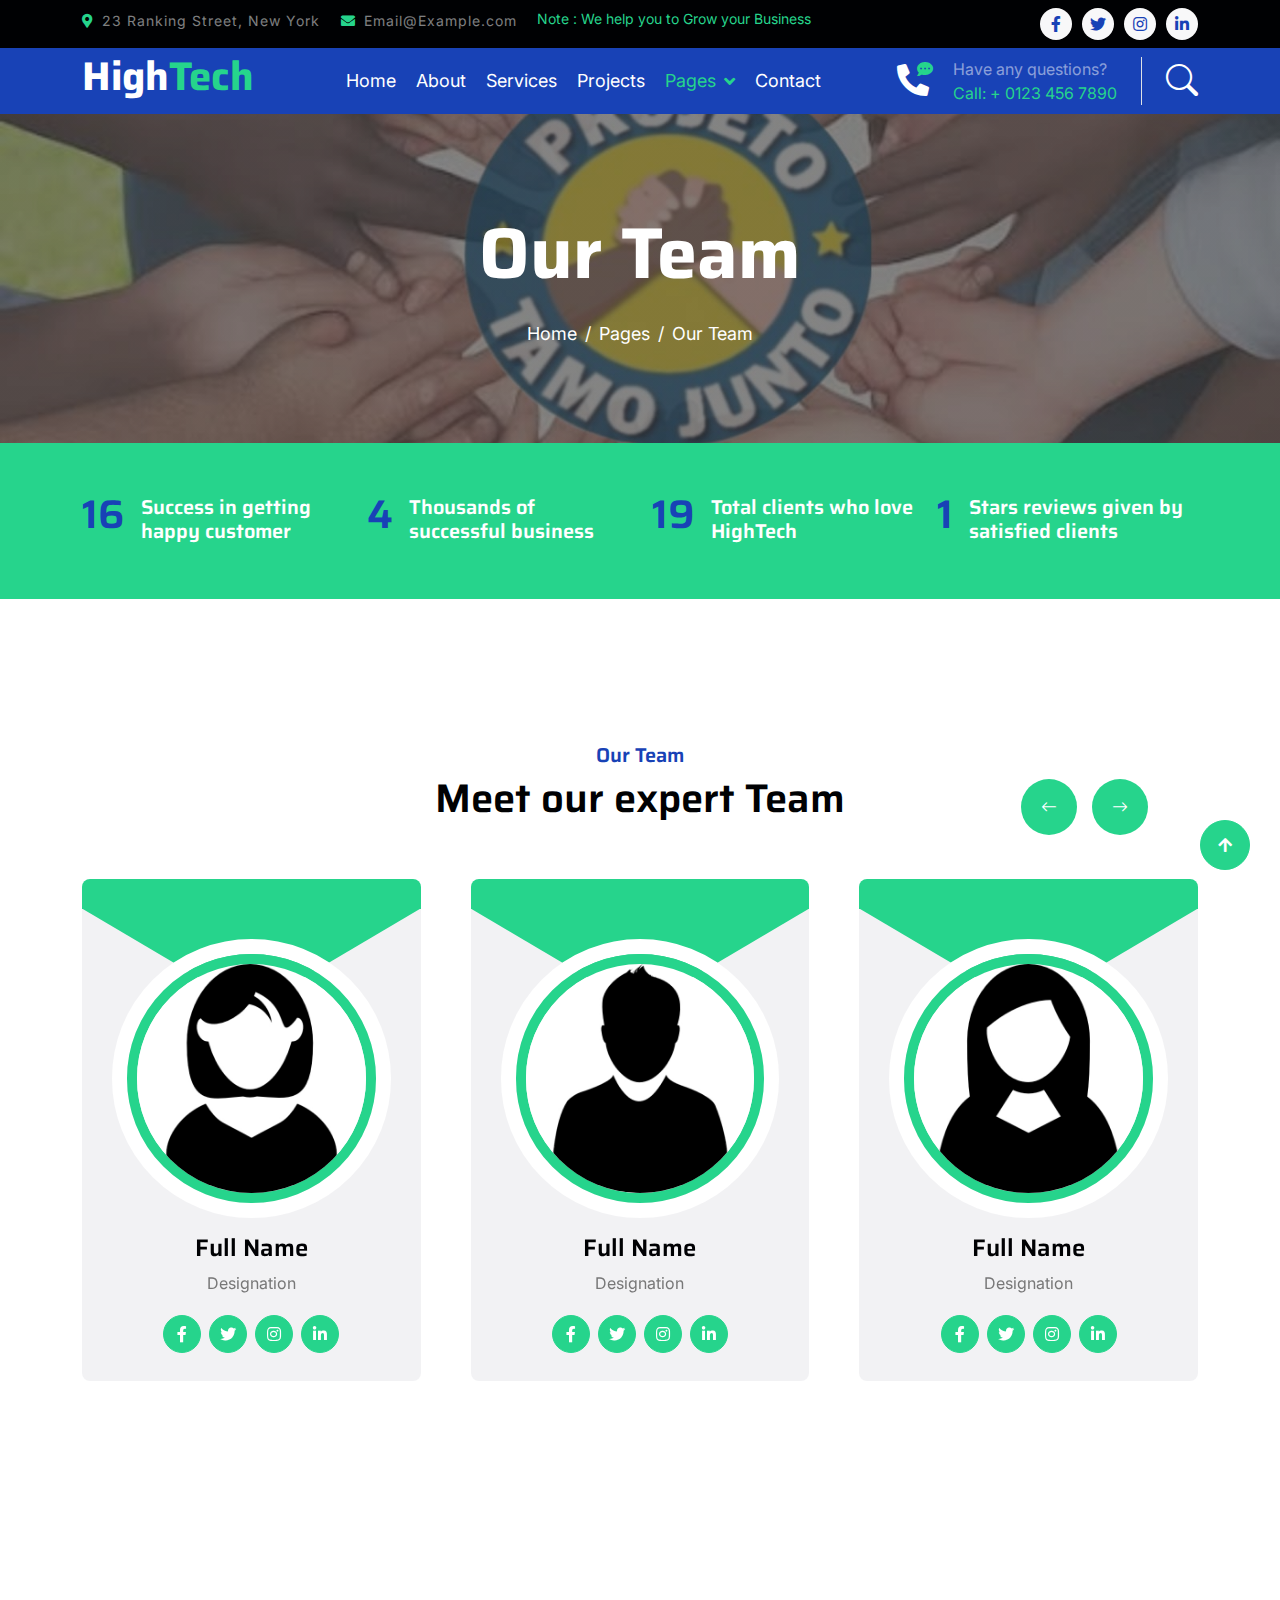
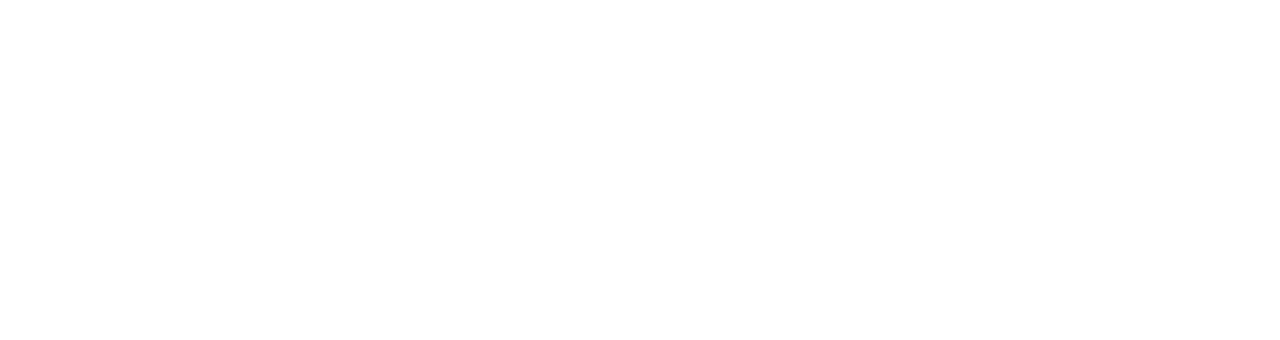
<file: team.html>
<!DOCTYPE html>
<html lang="en">

    <head>
        <meta charset="utf-8">
        <title>Projeto Tamo Junto</title>
        <meta content="width=device-width, initial-scale=1.0" name="viewport">
        <meta content="" name="keywords">
        <meta content="" name="description">

        <!-- Google Web Fonts -->
        <link rel="preconnect" href="https://fonts.googleapis.com">
        <link rel="preconnect" href="https://fonts.gstatic.com" crossorigin>
        <link href="https://fonts.googleapis.com/css2?family=Inter:wght@400;500;600&family=Saira:wght@500;600;700&display=swap" rel="stylesheet"> 

        <!-- Icon Font Stylesheet -->
        <link href="https://cdnjs.cloudflare.com/ajax/libs/font-awesome/5.10.0/css/all.min.css" rel="stylesheet">
        <link href="https://cdn.jsdelivr.net/npm/bootstrap-icons@1.4.1/font/bootstrap-icons.css" rel="stylesheet">

        <!-- Libraries Stylesheet -->
        <link href="lib/animate/animate.min.css" rel="stylesheet">
        <link href="lib/owlcarousel/assets/owl.carousel.min.css" rel="stylesheet">

        <!-- Customized Bootstrap Stylesheet -->
        <link href="css/bootstrap.min.css" rel="stylesheet">

        <!-- Template Stylesheet -->
        <link href="css/style.css" rel="stylesheet">
    </head>

    <body>
        <!-- Spinner Start -->
        <div id="spinner" class="show position-fixed translate-middle w-100 vh-100 top-50 start-50 d-flex align-items-center justify-content-center">
            <div class="spinner-grow text-primary" role="status"></div>
        </div>
        <!-- Spinner End -->

        <!-- Topbar Start -->
        <div class="container-fluid bg-dark py-2 d-none d-md-flex">
            <div class="container">
                <div class="d-flex justify-content-between topbar">
                    <div class="top-info">
                        <small class="me-3 text-white-50"><a href="#"><i class="fas fa-map-marker-alt me-2 text-secondary"></i></a>23 Ranking Street, New York</small>
                        <small class="me-3 text-white-50"><a href="#"><i class="fas fa-envelope me-2 text-secondary"></i></a>Email@Example.com</small>
                    </div>
                    <div id="note" class="text-secondary d-none d-xl-flex"><small>Note : We help you to Grow your Business</small></div>
                    <div class="top-link">
                        <a href="" class="bg-light nav-fill btn btn-sm-square rounded-circle"><i class="fab fa-facebook-f text-primary"></i></a>
                        <a href="" class="bg-light nav-fill btn btn-sm-square rounded-circle"><i class="fab fa-twitter text-primary"></i></a>
                        <a href="" class="bg-light nav-fill btn btn-sm-square rounded-circle"><i class="fab fa-instagram text-primary"></i></a>
                        <a href="" class="bg-light nav-fill btn btn-sm-square rounded-circle me-0"><i class="fab fa-linkedin-in text-primary"></i></a>
                    </div>
                </div>
            </div>
        </div>
        <!-- Topbar End -->

        <!-- Navbar Start -->
        <div class="container-fluid bg-primary">
            <div class="container">
                <nav class="navbar navbar-dark navbar-expand-lg py-0">
                    <a href="index.html" class="navbar-brand">
                        <h1 class="text-white fw-bold d-block">High<span class="text-secondary">Tech</span> </h1>
                    </a>
                    <button type="button" class="navbar-toggler me-0" data-bs-toggle="collapse" data-bs-target="#navbarCollapse">
                        <span class="navbar-toggler-icon"></span>
                    </button>
                    <div class="collapse navbar-collapse bg-transparent" id="navbarCollapse">
                        <div class="navbar-nav ms-auto mx-xl-auto p-0">
                            <a href="index.html" class="nav-item nav-link">Home</a>
                            <a href="about.html" class="nav-item nav-link">About</a>
                            <a href="service.html" class="nav-item nav-link">Services</a>
                            <a href="project.html" class="nav-item nav-link">Projects</a>
                            <div class="nav-item dropdown">
                                <a href="#" class="nav-link dropdown-toggle active" data-bs-toggle="dropdown">Pages</a>
                                <div class="dropdown-menu rounded">
                                    <a href="blog.html" class="dropdown-item">Our Blog</a>
                                    <a href="team.html" class="dropdown-item active">Our Team</a>
                                    <a href="testimonial.html" class="dropdown-item">Testimonial</a>
                                    <a href="404.html" class="dropdown-item">404 Page</a>
                                </div>
                            </div>
                            <a href="contact.html" class="nav-item nav-link">Contact</a>
                        </div>
                    </div>
                    <div class="d-none d-xl-flex flex-shirink-0">
                        <div id="phone-tada" class="d-flex align-items-center justify-content-center me-4">
                            <a href="" class="position-relative animated tada infinite">
                                <i class="fa fa-phone-alt text-white fa-2x"></i>
                                <div class="position-absolute" style="top: -7px; left: 20px;">
                                    <span><i class="fa fa-comment-dots text-secondary"></i></span>
                                </div>
                            </a>
                        </div>
                        <div class="d-flex flex-column pe-4 border-end">
                            <span class="text-white-50">Have any questions?</span>
                            <span class="text-secondary">Call: + 0123 456 7890</span>
                        </div>
                        <div class="d-flex align-items-center justify-content-center ms-4 ">
                            <a href="#"><i class="bi bi-search text-white fa-2x"></i> </a>
                        </div>
                    </div>
                </nav>
            </div>
        </div>
        <!-- Navbar End -->

        
        <!-- Page Header Start -->
        <div class="container-fluid page-header py-5">
            <div class="container text-center py-5">
                <h1 class="display-2 text-white mb-4 animated slideInDown">Our Team</h1>
                <nav aria-label="breadcrumb animated slideInDown">
                    <ol class="breadcrumb justify-content-center mb-0">
                        <li class="breadcrumb-item"><a href="#">Home</a></li>
                        <li class="breadcrumb-item"><a href="#">Pages</a></li>
                        <li class="breadcrumb-item" aria-current="page">Our Team</li>
                    </ol>
                </nav>
            </div>
        </div>
        <!-- Page Header End -->


        <!-- Fact Start -->
        <div class="container-fluid bg-secondary py-5">
            <div class="container">
                <div class="row">
                    <div class="col-lg-3 wow fadeIn" data-wow-delay=".1s">
                        <div class="d-flex counter">
                            <h1 class="me-3 text-primary counter-value">99</h1>
                            <h5 class="text-white mt-1">Success in getting happy customer</h5>
                        </div>
                    </div>
                    <div class="col-lg-3 wow fadeIn" data-wow-delay=".3s">
                        <div class="d-flex counter">
                            <h1 class="me-3 text-primary counter-value">25</h1>
                            <h5 class="text-white mt-1">Thousands of successful business</h5>
                        </div>
                    </div>
                    <div class="col-lg-3 wow fadeIn" data-wow-delay=".5s">
                        <div class="d-flex counter">
                            <h1 class="me-3 text-primary counter-value">120</h1>
                            <h5 class="text-white mt-1">Total clients who love HighTech</h5>
                        </div>
                    </div>
                    <div class="col-lg-3 wow fadeIn" data-wow-delay=".7s">
                        <div class="d-flex counter">
                            <h1 class="me-3 text-primary counter-value">5</h1>
                            <h5 class="text-white mt-1">Stars reviews given by satisfied clients</h5>
                        </div>
                    </div>
                </div>
            </div>
        </div>
        <!-- Fact End -->


        <!-- Team Start -->
        <div class="container-fluid py-5 my-5 team">
            <div class="container py-5">
                <div class="text-center mx-auto pb-5 wow fadeIn" data-wow-delay=".3s" style="max-width: 600px;">
                    <h5 class="text-primary">Our Team</h5>
                    <h1>Meet our expert Team</h1>
                </div>
                <div class="owl-carousel team-carousel wow fadeIn" data-wow-delay=".5s">
                    <div class="rounded team-item">
                        <div class="team-content">
                            <div class="team-img-icon">
                                <div class="team-img rounded-circle">
                                    <img src="img/team-1.jpg" class="img-fluid w-100 rounded-circle" alt="">
                                </div>
                                <div class="team-name text-center py-3">
                                    <h4 class="">Full Name</h4>
                                    <p class="m-0">Designation</p>
                                </div>
                                <div class="team-icon d-flex justify-content-center pb-4">
                                    <a class="btn btn-square btn-secondary text-white rounded-circle m-1" href=""><i class="fab fa-facebook-f"></i></a>
                                    <a class="btn btn-square btn-secondary text-white rounded-circle m-1" href=""><i class="fab fa-twitter"></i></a>
                                    <a class="btn btn-square btn-secondary text-white rounded-circle m-1" href=""><i class="fab fa-instagram"></i></a>
                                    <a class="btn btn-square btn-secondary text-white rounded-circle m-1" href=""><i class="fab fa-linkedin-in"></i></a>
                                </div>
                            </div>
                        </div>
                    </div>
                    <div class="rounded team-item">
                        <div class="team-content">
                            <div class="team-img-icon">
                                <div class="team-img rounded-circle">
                                    <img src="img/team-2.jpg" class="img-fluid w-100 rounded-circle" alt="">
                                </div>
                                <div class="team-name text-center py-3">
                                    <h4 class="">Full Name</h4>
                                    <p class="m-0">Designation</p>
                                </div>
                                <div class="team-icon d-flex justify-content-center pb-4">
                                    <a class="btn btn-square btn-secondary text-white rounded-circle m-1" href=""><i class="fab fa-facebook-f"></i></a>
                                    <a class="btn btn-square btn-secondary text-white rounded-circle m-1" href=""><i class="fab fa-twitter"></i></a>
                                    <a class="btn btn-square btn-secondary text-white rounded-circle m-1" href=""><i class="fab fa-instagram"></i></a>
                                    <a class="btn btn-square btn-secondary text-white rounded-circle m-1" href=""><i class="fab fa-linkedin-in"></i></a>
                                </div>
                            </div>
                        </div>
                    </div>
                    <div class="rounded team-item">
                        <div class="team-content">
                            <div class="team-img-icon">
                                <div class="team-img rounded-circle">
                                    <img src="img/team-3.jpg" class="img-fluid w-100 rounded-circle" alt="">
                                </div>
                                <div class="team-name text-center py-3">
                                    <h4 class="">Full Name</h4>
                                    <p class="m-0">Designation</p>
                                </div>
                                <div class="team-icon d-flex justify-content-center pb-4">
                                    <a class="btn btn-square btn-secondary text-white rounded-circle m-1" href=""><i class="fab fa-facebook-f"></i></a>
                                    <a class="btn btn-square btn-secondary text-white rounded-circle m-1" href=""><i class="fab fa-twitter"></i></a>
                                    <a class="btn btn-square btn-secondary text-white rounded-circle m-1" href=""><i class="fab fa-instagram"></i></a>
                                    <a class="btn btn-square btn-secondary text-white rounded-circle m-1" href=""><i class="fab fa-linkedin-in"></i></a>
                                </div>
                            </div>
                        </div>
                    </div>
                    <div class="rounded team-item">
                        <div class="team-content">
                            <div class="team-img-icon">
                                <div class="team-img rounded-circle">
                                    <img src="img/team-4.jpg" class="img-fluid w-100 rounded-circle" alt="">
                                </div>
                                <div class="team-name text-center py-3">
                                    <h4 class="">Full Name</h4>
                                    <p class="m-0">Designation</p>
                                </div>
                                <div class="team-icon d-flex justify-content-center pb-4">
                                    <a class="btn btn-square btn-secondary text-white rounded-circle m-1" href=""><i class="fab fa-facebook-f"></i></a>
                                    <a class="btn btn-square btn-secondary text-white rounded-circle m-1" href=""><i class="fab fa-twitter"></i></a>
                                    <a class="btn btn-square btn-secondary text-white rounded-circle m-1" href=""><i class="fab fa-instagram"></i></a>
                                    <a class="btn btn-square btn-secondary text-white rounded-circle m-1" href=""><i class="fab fa-linkedin-in"></i></a>
                                </div>
                            </div>
                        </div>
                    </div>
                </div>
            </div>
        </div>
        <!-- Team End -->


        <!-- Footer Start -->
         <div class="container-fluid footer bg-dark wow fadeIn" data-wow-delay=".3s">
            <div class="container pt-5 pb-4">
                <div class="row g-5">
                    <div class="col-lg-3 col-md-6">
                        <a href="index.html">
                            <h1 class="text-white fw-bold d-block">High<span class="text-secondary">Tech</span> </h1>
                        </a>
                        <p class="mt-4 text-light">Lorem ipsum dolor sit amet consectetur adipisicing elit. Soluta facere delectus qui placeat inventore consectetur repellendus optio debitis.</p>
                        <div class="d-flex hightech-link">
                            <a href="" class="btn-light nav-fill btn btn-square rounded-circle me-2"><i class="fab fa-facebook-f text-primary"></i></a>
                            <a href="" class="btn-light nav-fill btn btn-square rounded-circle me-2"><i class="fab fa-twitter text-primary"></i></a>
                            <a href="" class="btn-light nav-fill btn btn-square rounded-circle me-2"><i class="fab fa-instagram text-primary"></i></a>
                            <a href="" class="btn-light nav-fill btn btn-square rounded-circle me-0"><i class="fab fa-linkedin-in text-primary"></i></a>
                        </div>
                    </div>
                    <div class="col-lg-3 col-md-6">
                        <a href="#" class="h3 text-secondary">Short Link</a>
                        <div class="mt-4 d-flex flex-column short-link">
                            <a href="" class="mb-2 text-white"><i class="fas fa-angle-right text-secondary me-2"></i>About us</a>
                            <a href="" class="mb-2 text-white"><i class="fas fa-angle-right text-secondary me-2"></i>Contact us</a>
                            <a href="" class="mb-2 text-white"><i class="fas fa-angle-right text-secondary me-2"></i>Our Services</a>
                            <a href="" class="mb-2 text-white"><i class="fas fa-angle-right text-secondary me-2"></i>Our Projects</a>
                            <a href="" class="mb-2 text-white"><i class="fas fa-angle-right text-secondary me-2"></i>Latest Blog</a>
                        </div>
                    </div>
                    <div class="col-lg-3 col-md-6">
                        <a href="#" class="h3 text-secondary">Help Link</a>
                        <div class="mt-4 d-flex flex-column help-link">
                            <a href="" class="mb-2 text-white"><i class="fas fa-angle-right text-secondary me-2"></i>Terms Of use</a>
                            <a href="" class="mb-2 text-white"><i class="fas fa-angle-right text-secondary me-2"></i>Privacy Policy</a>
                            <a href="" class="mb-2 text-white"><i class="fas fa-angle-right text-secondary me-2"></i>Helps</a>
                            <a href="" class="mb-2 text-white"><i class="fas fa-angle-right text-secondary me-2"></i>FQAs</a>
                            <a href="" class="mb-2 text-white"><i class="fas fa-angle-right text-secondary me-2"></i>Contact</a>
                        </div>
                    </div>
                    <div class="col-lg-3 col-md-6">
                        <a href="#" class="h3 text-secondary">Contact Us</a>
                        <div class="text-white mt-4 d-flex flex-column contact-link">
                            <a href="#" class="pb-3 text-light border-bottom border-primary"><i class="fas fa-map-marker-alt text-secondary me-2"></i> 123 Street, New York, USA</a>
                            <a href="#" class="py-3 text-light border-bottom border-primary"><i class="fas fa-phone-alt text-secondary me-2"></i> +123 456 7890</a>
                            <a href="#" class="py-3 text-light border-bottom border-primary"><i class="fas fa-envelope text-secondary me-2"></i> info@exmple.con</a>
                        </div>
                    </div>
                </div>
                <hr class="text-light mt-5 mb-4">
                <div class="row">
                    <div class="col-md-6 text-center text-md-start">
                        <span class="text-light"><a href="#" class="text-secondary"><i class="fas fa-copyright text-secondary me-2"></i>Your Site Name</a>, All right reserved.</span>
                    </div>
                    <div class="col-md-6 text-center text-md-end">
                        <!--/*** This template is free as long as you keep the footer author’s credit link/attribution link/backlink. If you'd like to use the template without the footer author’s credit link/attribution link/backlink, you can purchase the Credit Removal License from "https://htmlcodex.com/credit-removal". Thank you for your support. ***/-->
                        <span class="text-light">Designed By<a href="https://htmlcodex.com" class="text-secondary">HTML Codex</a> Distributed By <a href="https://themewagon.com">ThemeWagon</a></span>
                    </div>
                </div>
            </div>
        </div>
        <!-- Footer End -->


        <!-- Back to Top -->
        <a href="#" class="btn btn-secondary btn-square rounded-circle back-to-top"><i class="fa fa-arrow-up text-white"></i></a>

        
        <!-- JavaScript Libraries -->
        <script src="https://ajax.googleapis.com/ajax/libs/jquery/3.6.4/jquery.min.js"></script>
        <script src="https://cdn.jsdelivr.net/npm/bootstrap@5.0.0/dist/js/bootstrap.bundle.min.js"></script>
        <script src="lib/wow/wow.min.js"></script>
        <script src="lib/easing/easing.min.js"></script>
        <script src="lib/waypoints/waypoints.min.js"></script>
        <script src="lib/owlcarousel/owl.carousel.min.js"></script>

        <!-- Template Javascript -->
        <script src="js/main.js"></script>
    </body>

</html>
</file>
<file: css/style.css>
/*** Spinner Start ***/

#spinner {
    opacity: 0;
    visibility: hidden;
    transition: opacity .8s ease-out, visibility 0s linear .5s;
    z-index: 99999;
 }

 #spinner.show {
     transition: opacity .8s ease-out, visibility 0s linear .0s;
     visibility: visible;
     opacity: 1;
 }

/*** Spinner End ***/


/*** Button Start ***/
.btn {
    font-weight: 600;
    transition: .5s;
}

.btn-square {
    width: 38px;
    height: 38px;
}

.btn-sm-square {
    width: 32px;
    height: 32px;
}

.btn-md-square {
    width: 46px;
    height: 46px;
}

.btn-lg-square {
    width: 58px;
    height: 58px;
}

.btn-square,
.btn-sm-square,
.btn-md-square,
.btn-lg-square {
    padding: 0;
    display: flex;
    align-items: center;
    justify-content: center;
    font-weight: normal;
}

.back-to-top {
    position: fixed;
    width: 50px;
    height: 50px;
    right: 30px;
    bottom: 30px;
    z-index: 99;
}

/*** Button End ***/


/*** Topbar Start ***/

.topbar .top-info {
    letter-spacing: 1px;
}

.topbar .top-link {
    display: flex;
    align-items: center;
    justify-content: center;
}

.topbar .top-link a {
    margin-right: 10px;
}

#note {
    width: 500px;
    overflow: hidden;
}

#note small {
    position: relative;
    display: inline-block;
    animation: mymove 5s infinite;
    animation-timing-function: all;
}

@keyframes mymove {
    from {left: -100%;}
    to {left: 100%;}
}

/*** Topbar End ***/


/*** Navbar Start ***/
.navbar .navbar-nav {
    padding: 15px 0;
}

.navbar .navbar-nav .nav-link {
    padding: 10px;
    color: var(--bs-white);
    font-size: 18px;
    outline: none;
    
}

.navbar .navbar-nav .nav-link:hover,
.navbar .navbar-nav .nav-link.active {
    color: var(--bs-secondary) !important;
}

.navbar .dropdown-toggle::after {
    border: none;
    content: "\f107";
    font-family: "font awesome 5 free";
    font-weight: 900;
    vertical-align: middle;
    margin-left: 8px;
}

@media (min-width: 992px) {
    .navbar .nav-item .dropdown-menu {
        display: block;
        visibility: hidden;
        top: 100%;
        transform: rotateX(-75deg);
        transform-origin: 0% 0%;
        transition: .5s;
        opacity: 0;
    }
}

.navbar .nav-item:hover .dropdown-menu {
    transform: rotateX(0deg);
    visibility: visible;
    transition: .5s;
    opacity: 1;
}

/*** Navbar End ***/


/*** Carousel Start ***/

.carousel-item {
    position: relative;
}

.carousel-item::after {
    content: "";
    width: 100%;
    height: 100%;
    position: absolute;
    top: 0;
    left: 0;
    background: rgba(0, 0, 0, .6);
}

.carousel-caption {
    height: 100%;
    display: flex;
    align-items: center;
    justify-content: center;
    z-index: 1;
}

.carousel-item p {
    max-width: 700px;
    margin: 0 auto 35px auto;
}

.carousel-control-prev {
    width: 90px;
    height: 60px;
    position: absolute;
    top: 50%;
    left: 0;
    background: var(--bs-primary);
    border-radius: 0 50px 50px 0;
    opacity: 1;
}

.carousel-control-prev:hover {
    background: var(--bs-secondary);
    transition: .8s;
}

.carousel-control-next {
    width: 90px;
    height: 60px;
    position: absolute;
    top: 50%;
    right: 0;
    background: var(--bs-primary);
    border-radius: 50px 0 0 50px;
    opacity: 1;
}

.carousel-control-next:hover {
    background: var(--bs-secondary);
    transition: .8s;
}

.carousel-caption .carousel-content a button.carousel-content-btn1 {
    background: var(--bs-secondary);
    color: var(--bs-dark);
    opacity: 1;
    border: 0;
    border-radius: 20px;
}

.carousel-caption .carousel-content a button.carousel-content-btn1:hover {
    background: var(--bs-primary);
    color: #ffffff;
    border: 0;
    opacity: 1;
    transition: 1s;
    border-radius: 20px;
}

.carousel-caption .carousel-content a button.carousel-content-btn2 {
    background: var(--bs-primary);
    color: var(--bs-white);
    opacity: 1;
    border: 0;
    border-radius: 20px;
}

.carousel-caption .carousel-content a button.carousel-content-btn2:hover {
    background: var(--bs-secondary);
    color: var(--bs-dark);
    border: 0;
    opacity: 1;
    transition: 1s;
    border-radius: 20px;
}

#carouselId .carousel-indicators li {
    width: 30px;
    height: 10px;
    background: var(--bs-primary);
    margin: 10px;
    border-radius: 30px;
    opacity: 1;
}

#carouselId .carousel-indicators li:hover {
    background: var(--bs-secondary);
    opacity: 1;
}

@media (max-width: 992px) {
    .carousel-item {
        min-height: 500px;
    }
    
    .carousel-item img {
        min-height: 500px;
        object-fit: cover;
    }

    .carousel-item h1 {
        font-size: 40px !important;
    }

    .carousel-item p {
        font-size: 16px !important;
    }
}

@media (max-width: 768px) {
    .carousel-item {
        min-height: 400px;
    }
    
    .carousel-item img {
        min-height: 400px;
        object-fit: cover;
    }

    .carousel-item h1 {
        font-size: 28px !important;
    }

    .carousel-item p {
        font-size: 14px !important;
    }
}

.page-header {
    background: linear-gradient(rgba(51, 51, 51, 0.6), rgba(51, 51, 51, 0.6)), url(../img/carousel-1.jpg) center center no-repeat;
    background-size: cover;
}

.page-header .breadcrumb-item+.breadcrumb-item::before {
    color: var(--bs-white);
}

.page-header .breadcrumb-item,
.page-header .breadcrumb-item a {
    font-size: 18px;
    color: var(--bs-white);
}

/*** Carousel End ***/


/*** Services Start ***/

.services .services-item {
    box-shadow: 0 0 60px rgba(0, 0, 0, .2);
    width: 100%;
    height: 100%;
    border-radius: 10px;
    padding: 10px 0;
    position: relative;
}


.services-content::after {
    position: absolute;
    content: "";
    width: 100%;
    height: 0;
    top: 0;
    left: 0;
    border-radius: 10px 10px 0 0;
    background: rgba(3, 43, 243, 0.8);
    transition: .5s;
}

.services-content::after {
    top: 0;
    bottom: auto;
    border-radius: 10px 10px 10px 10px;
}

.services-item:hover .services-content::after {
    height: 100%;
    opacity: 1;
    transition: .5s;
}

.services-item:hover .services-content-icon {
    position: relative;
    z-index: 2;
}

.services-item .services-content-icon i,
.services-item .services-content-icon p {
    transition: .5s;
}

.services-item:hover .services-content-icon i {
    color: var(--bs-secondary) !important;
}

.services-item:hover .services-content-icon p {
    color: var(--bs-white);
}

/*** Services End ***/


/*** Project Start ***/

.project-img {
    position: relative;
    padding: 15px;
}

.project-img::before {
    content: "";
    position: absolute;
    width: 150px;
    height: 150px;
    top: 0;
    left: 0;
    background: var(--bs-secondary);
    border-radius: 10px;
    opacity: 1;
    z-index: -1;
    transition: .5s;
}

.project-img::after {
    content: "";
    width: 150px;
    height: 150px;
    position: absolute;
    right: 0;
    bottom: 0;
    background: var(--bs-primary);
    border-radius: 10px;
    opacity: 1;
    z-index: -1;
    transition: .5s;
}

.project-content {
    position: absolute;
    width: 100%;
    height: 100%;
    top: 0;
    left: 0;
    display: flex;
    align-items: center;
    justify-content: center;
    opacity: 0;
}

.project-content a {
    display: inline-block;
    padding: 20px 25px;
    background: var(--bs-primary);
    border-radius: 10px;
}

.project-item:hover .project-content {
    opacity: 1;
    transition: .5s;
}

.project-item:hover .project-img::before,
.project-item:hover .project-img::after {
    opacity: 0;
}

/*** Project End ***/


/*** Blog Start ***/
.blog-item .blog-btn {
    z-index: 2;
}

.blog-btn .blog-btn-icon {
    height: 50px;
    position: relative;
    overflow: hidden;
}

.blog-btn-icon .blog-icon-2 {
    display: flex;
    position: absolute;
    top: 6px;
    left: -140px;
    
}

.blog-btn-icon:hover .blog-icon-2 {
    transition: 1s;
    left: 5px;
    top: 6px;
    padding-bottom: 5px;
}
.blog-icon-1 {
    position: relative;
    top: -4px;
}
.blog-btn-icon:hover .blog-icon-1 {
    top: 0;
    right: -140px;
    transition: 1s;
}

/*** Blog End ***/


/*** Team Start ***/

.team-item {
    border-top: 30px solid var(--bs-secondary) !important;
    background: rgba(239, 239, 241, 0.8);
}

.team-content::before {
    height: 200px;
    display: block;
    content: "";
    position: relative;
    top: -101px;
    background: var(--bs-secondary);
    clip-path: polygon(50% 50%, 100% 50%, 50% 100%, 0% 50%);
    padding: 60px;
    opacity: 1;
}

.team-img-icon {
    position: relative;
    margin-top: -200px;
    padding: 30px;
    padding-bottom: 0;
}

.team-img {
    border: 15px solid var(--bs-white);
}

.team-img img {
    border: 10px solid var(--bs-secondary);
    transition: .5s;
}

.team-item:hover h4 {
    color: var(--bs-primary);
    transition: .5s;
}

.team-item:hover .team-img img {
    transform: scale(1.05);
    border: 10px solid var(--bs-secondary);
}

.team-carousel .owl-stage {
    position: relative;
    width: 100%;
    height: 100%;
}

.team-carousel .owl-nav {
    position: absolute;
    top: -100px;
    right: 50px;
    display: flex;
}

.team-carousel .owl-nav .owl-prev,
.team-carousel .owl-nav .owl-next {
    width: 56px;
    height: 56px;
    border-radius: 56px;
    margin-left: 15px;
    background: var(--bs-secondary);
    color: var(--bs-white);
    display: flex;
    align-items: center;
    justify-content: center;
    transition: .5s;
}

.team-carousel .owl-nav .owl-prev:hover,
.team-carousel .owl-nav .owl-next:hover {
    background: var(--bs-primary);
    color: var(--bs-white);
}

@media (max-width: 992px) {
    .team-carousel {
        margin-top: 3rem;
    }

    .team-carousel .owl-nav {
        top: -85px;
        left: 50%;
        right: auto;
        transform: translateX(-50%);
        margin-left: -15px;
    }
}

/*** Team End ***/


/*** Testimonial Start ***/

.testimonial-item {
    background: #e3f0eb;

}

.testimonial-carousel .owl-dots {
    margin-top: 15px;
    display: flex;
    align-items: flex-end;
    justify-content: center;
}

.testimonial-carousel .owl-dot {
    position: relative;
    display: inline-block;
    margin: 0 5px;
    width: 15px;
    height: 15px;
    background: #c1dad0;
    border-radius: 15px;
    transition: .5s;
}

.testimonial-carousel .owl-dot.active {
    width: 30px;
    background: var(--bs-primary);
}

.testimonial-carousel .owl-item.center {
    position: relative;
    z-index: 1;
}

.testimonial-carousel .owl-item .testimonial-item {
    transition: .5s;
}

.testimonial-carousel .owl-item.center .testimonial-item {
    background: #FFFFFF !important;
    box-shadow: 0 0 30px #DDDDDD;
}

/*** Testimonial End ***/


/*** Contact Start ***/
.contact-detail::before {
    position: absolute;
    content: "";
    height: 50%;
    width: 100%;
    top: 0;
    left: 0;
    background: linear-gradient(rgb(210, 243, 235, 1), rgba(230, 250, 245, .3)), url(../img/background.jpg) center center no-repeat;
    background-size: cover;
    border-radius: 10px;
    z-index: -1;
}

.contact-map {
    background: #26d48c;
}

.contact-form {
    background: #26d48c;
}

/*** Contact End ***/


/*** Footer Start ***/

.footer .short-link a,
.footer .help-link a,
.footer .contact-link a {
    transition: .5s;
}

.footer .short-link a:hover,
.footer .help-link a:hover,
.footer .contact-link a:hover {
    letter-spacing: 1px;
}

.footer .hightech-link a:hover {
    background: var(--bs-secondary);
    border: 0;
}

/*** Footer End ***/
</file>
